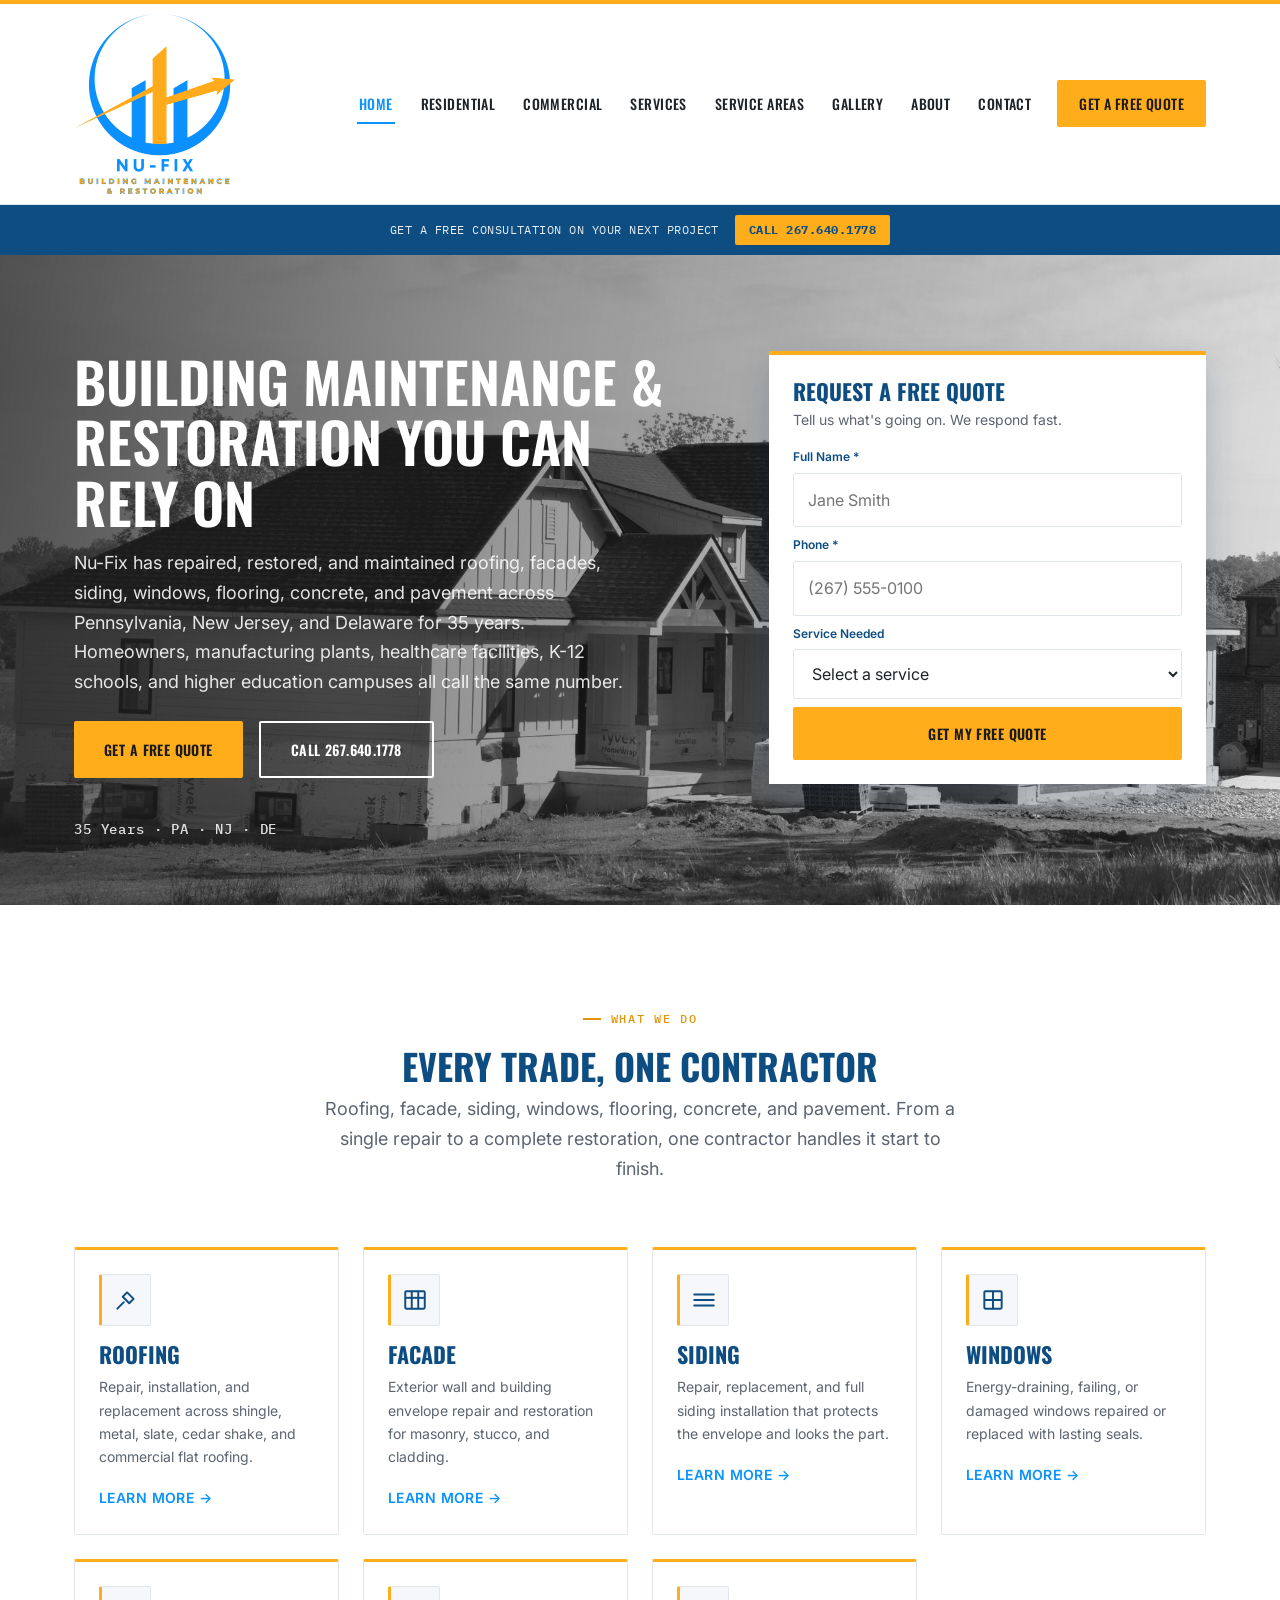
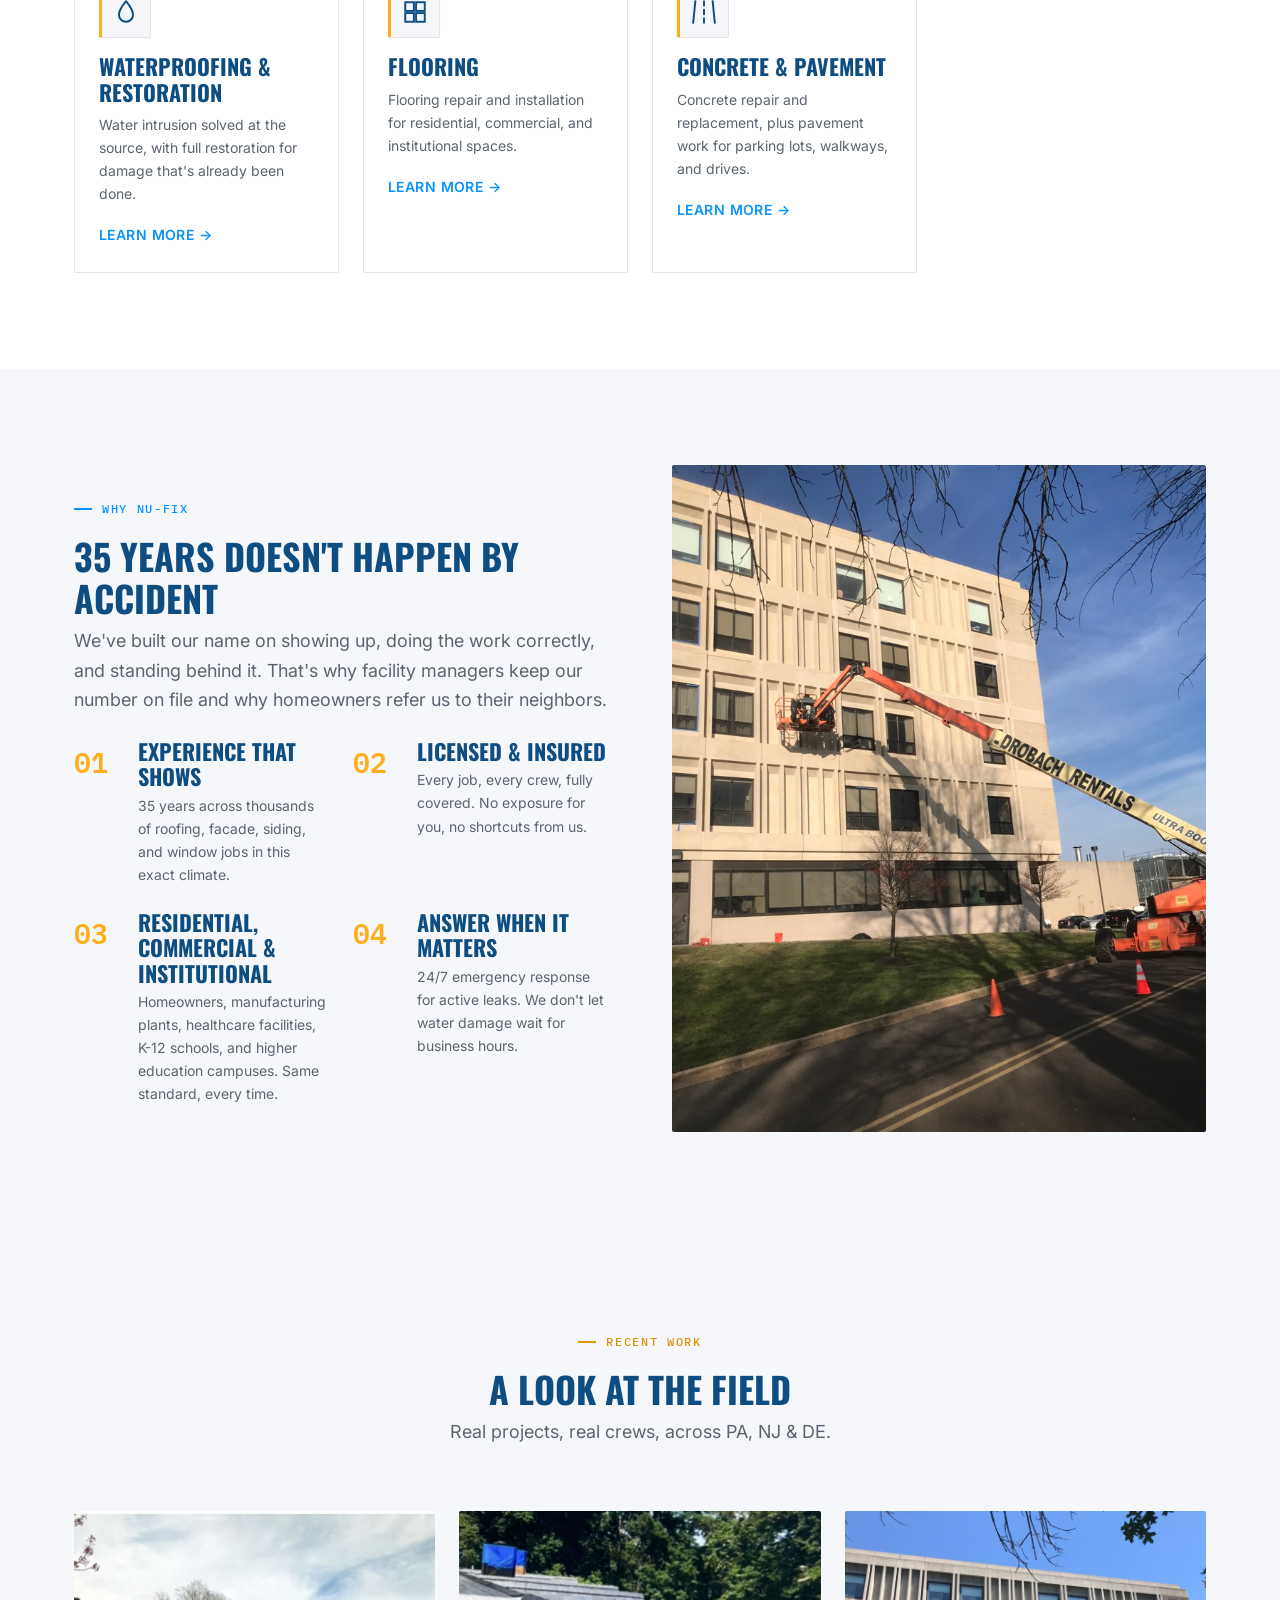
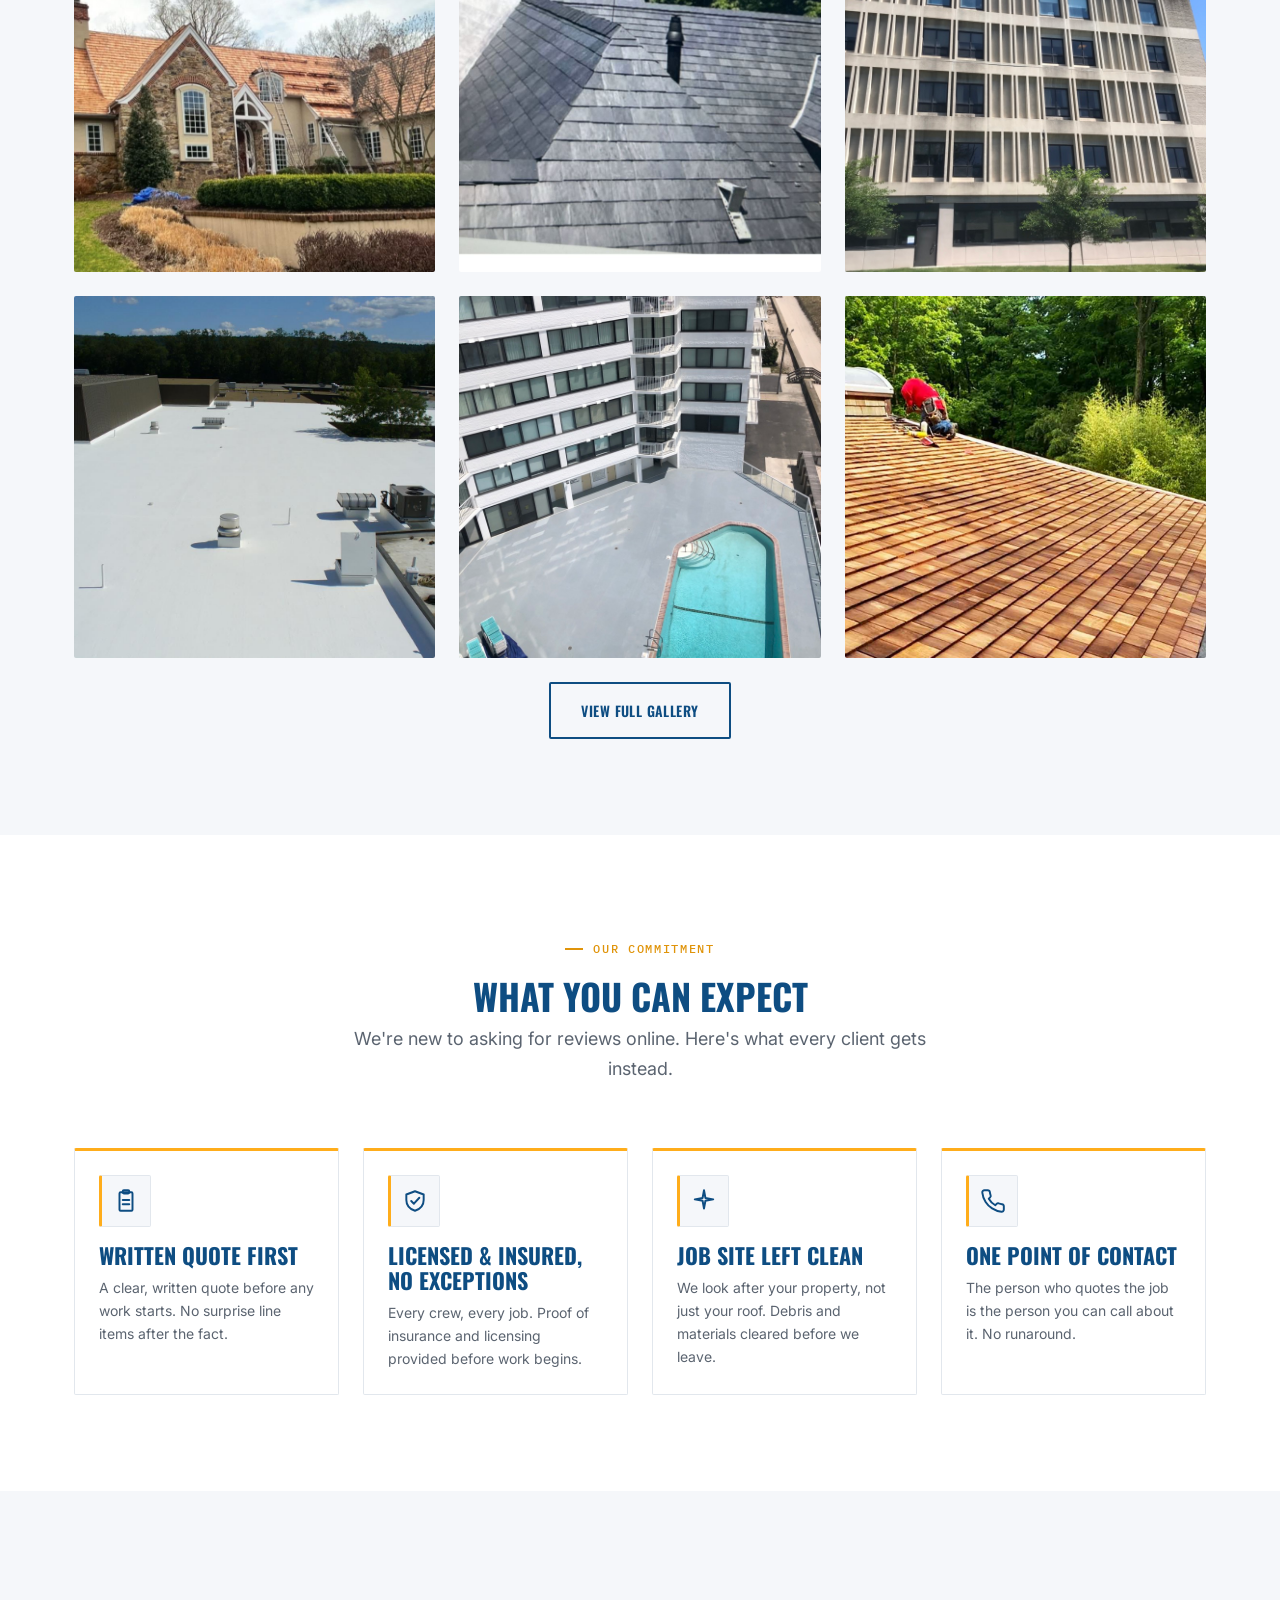
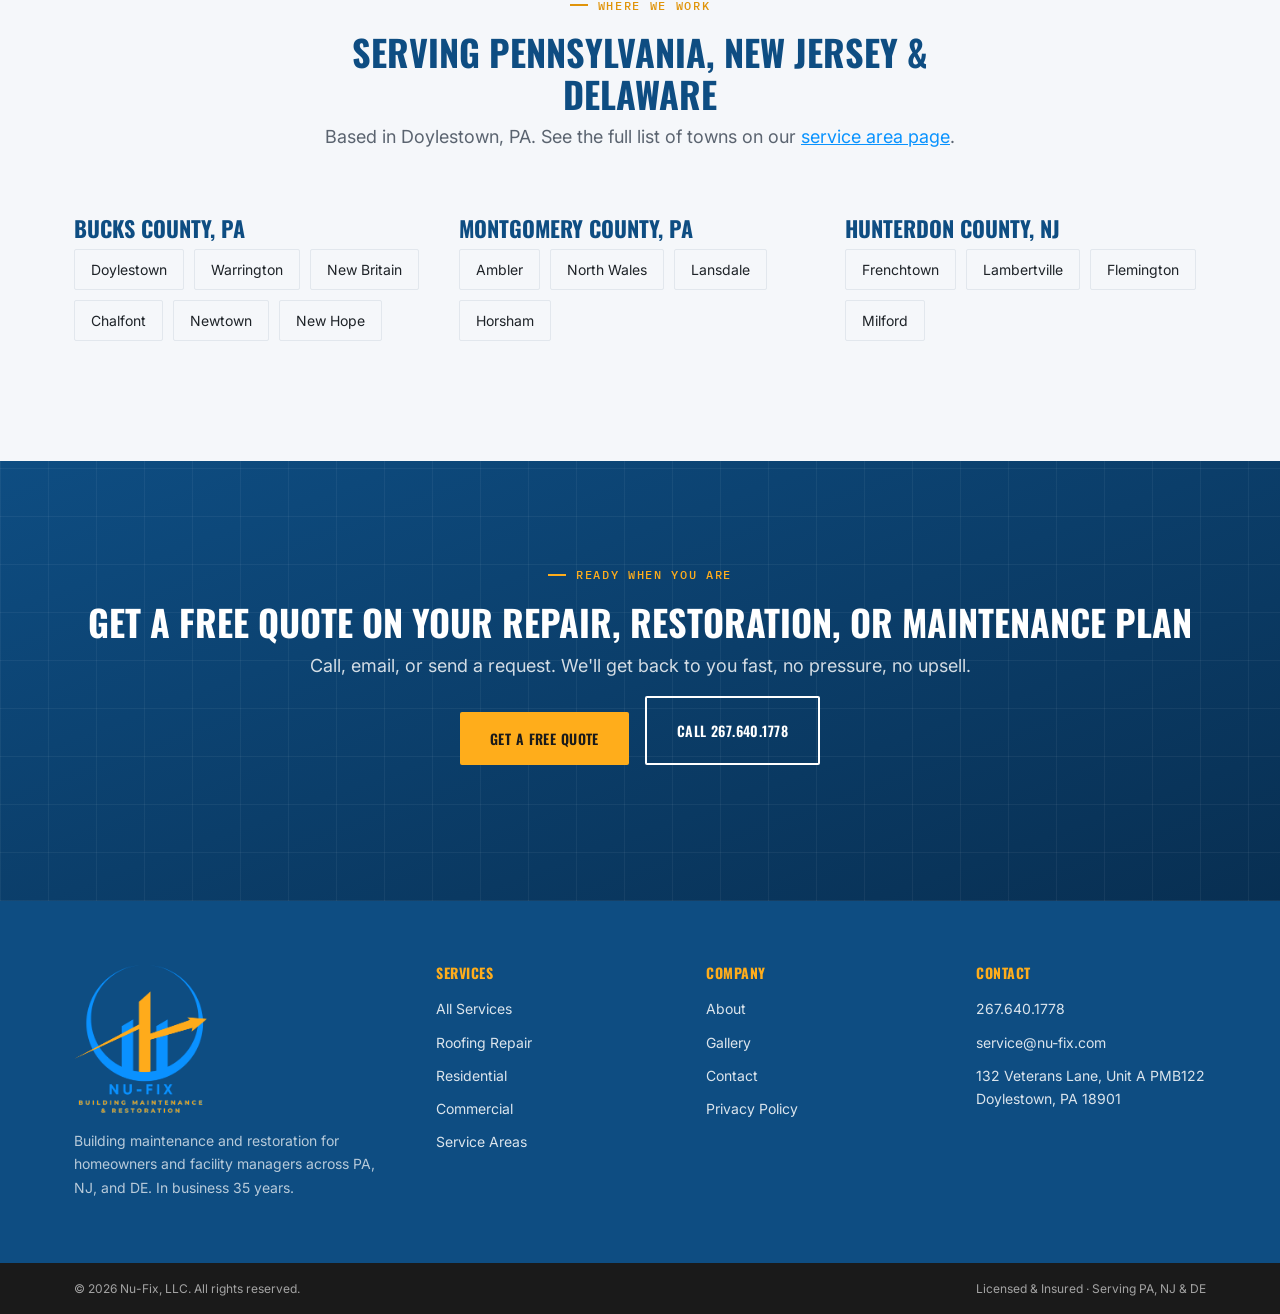
<file: index.html>
<!DOCTYPE html>
<html lang="en">
<head>
  <meta charset="UTF-8">
  <meta name="viewport" content="width=device-width, initial-scale=1.0">
  <title>Nu-Fix, LLC | Building Maintenance &amp; Restoration in PA, NJ &amp; DE</title>
  <meta name="description" content="Nu-Fix, LLC repairs, restores, and maintains roofing, facades, siding, windows, flooring, concrete, and pavement across PA, NJ, and DE for 35 years. Call 267.640.1778 for a free quote.">
  <link rel="canonical" href="https://nu-fix.com/">
  <meta property="og:title" content="Nu-Fix, LLC | Building Maintenance &amp; Restoration in PA, NJ &amp; DE">
  <meta property="og:description" content="35 years repairing, restoring, and maintaining roofing, facades, siding, windows, flooring, concrete, and pavement for residential, commercial, and institutional clients across PA, NJ, and DE.">
  <meta property="og:url" content="https://nu-fix.com/">
  <meta property="og:type" content="website">
  <meta property="og:image" content="https://nu-fix.com/assets/images/nufix-logo.png">
  <meta name="twitter:card" content="summary">
  <meta name="twitter:title" content="Nu-Fix, LLC | Building Maintenance &amp; Restoration in PA, NJ &amp; DE">
  <meta name="twitter:description" content="35 years repairing, restoring, and maintaining roofing, facades, siding, windows, flooring, concrete, and pavement for residential, commercial, and institutional clients across PA, NJ, and DE.">
  <meta name="twitter:image" content="https://nu-fix.com/assets/images/nufix-logo.png">
  <link rel="icon" href="/assets/images/nufix-icon.png" type="image/png">
  <link rel="preconnect" href="https://fonts.googleapis.com">
  <link rel="preconnect" href="https://fonts.gstatic.com" crossorigin>
  <link href="https://fonts.googleapis.com/css2?family=Oswald:wght@400;500;600;700&family=Inter:wght@400;500;600;700&family=IBM+Plex+Mono:wght@400;500;600&display=swap" rel="stylesheet">
  <link rel="stylesheet" href="css/styles.css">
  <link rel="stylesheet" href="css/typography.css">
  <link rel="stylesheet" href="css/utilities.css">

  <script type="application/ld+json">
  {
    "@context": "https://schema.org",
    "@type": ["GeneralContractor", "RoofingContractor"],
    "name": "Nu-Fix, LLC",
    "alternateName": "Nu-Fix Building Maintenance & Restoration",
    "image": "https://nu-fix.com/assets/images/nufix-logo.png",
    "url": "https://nu-fix.com/",
    "telephone": "+1-267-640-1778",
    "email": "service@nu-fix.com",
    "priceRange": "$$",
    "address": {
      "@type": "PostalAddress",
      "streetAddress": "132 Veterans Lane, Unit A PMB122",
      "addressLocality": "Doylestown",
      "addressRegion": "PA",
      "postalCode": "18901",
      "addressCountry": "US"
    },
    "areaServed": [
      { "@type": "State", "name": "Pennsylvania" },
      { "@type": "State", "name": "New Jersey" },
      { "@type": "State", "name": "Delaware" }
    ],
    "openingHoursSpecification": {
      "@type": "OpeningHoursSpecification",
      "dayOfWeek": ["Monday","Tuesday","Wednesday","Thursday","Friday","Saturday","Sunday"],
      "opens": "00:00",
      "closes": "23:59",
      "description": "24/7 emergency leak repair. Standard office hours apply to non-emergency scheduling."
    },
    "foundingDate": "1991",
    "description": "Building maintenance and restoration contractor serving residential homeowners and commercial and institutional facility managers, including manufacturing, healthcare, K-12, and higher education, across Pennsylvania, New Jersey, and Delaware for 35 years. Roofing, facade, siding, windows, flooring, concrete, pavement, and waterproofing.",
    "hasOfferCatalog": {
      "@type": "OfferCatalog",
      "name": "Building Maintenance & Restoration Services",
      "itemListElement": [
        { "@type": "Offer", "itemOffered": { "@type": "Service", "name": "Roofing Repair" } },
        { "@type": "Offer", "itemOffered": { "@type": "Service", "name": "Roofing Installation & Replacement" } },
        { "@type": "Offer", "itemOffered": { "@type": "Service", "name": "Facade Repair & Restoration" } },
        { "@type": "Offer", "itemOffered": { "@type": "Service", "name": "Building Inspection" } },
        { "@type": "Offer", "itemOffered": { "@type": "Service", "name": "Preventative Maintenance" } },
        { "@type": "Offer", "itemOffered": { "@type": "Service", "name": "Emergency Leak Repair" } },
        { "@type": "Offer", "itemOffered": { "@type": "Service", "name": "Siding" } },
        { "@type": "Offer", "itemOffered": { "@type": "Service", "name": "Windows" } },
        { "@type": "Offer", "itemOffered": { "@type": "Service", "name": "Flooring" } },
        { "@type": "Offer", "itemOffered": { "@type": "Service", "name": "Concrete & Pavement" } },
        { "@type": "Offer", "itemOffered": { "@type": "Service", "name": "Waterproofing & Restoration" } }
      ]
    }
  }
  </script>
  <!-- Meta Pixel -->
  <script>
  !function(f,b,e,v,n,t,s){if(f.fbq)return;n=f.fbq=function(){n.callMethod?n.callMethod.apply(n,arguments):n.queue.push(arguments)};if(!f._fbq)f._fbq=n;n.push=n;n.loaded=!0;n.version='2.0';n.queue=[];t=b.createElement(e);t.async=!0;t.src=v;s=b.getElementsByTagName(e)[0];s.parentNode.insertBefore(t,s)}(window,document,'script','https://connect.facebook.net/en_US/fbevents.js');
  fbq('init', '1117556894363427');
  fbq('track', 'PageView');
  </script>
</head>
<body>

  <a class="skip-link" href="#main">Skip to main content</a>

  <!-- NAV -->
  <header>
  <nav class="site-nav" aria-label="Main navigation">
    <div class="nav-container">
      <a href="/" class="logo" aria-label="Nu-Fix, LLC home">
        <img src="assets/images/nufix-logo.png" alt="Nu-Fix, LLC — Building Maintenance & Restoration" width="161" height="180">
      </a>
      <ul class="nav-links" role="list">
        <li><a href="/" class="active">Home</a></li>
        <li><a href="/residential/">Residential</a></li>
        <li><a href="/commercial/">Commercial</a></li>
        <li><a href="/services/">Services</a></li>
        <li><a href="/service-areas/">Service Areas</a></li>
        <li><a href="/gallery/">Gallery</a></li>
        <li><a href="/about/">About</a></li>
        <li><a href="/contact/">Contact</a></li>
        <li><a href="/contact/" class="nav-cta">Get a Free Quote</a></li>
      </ul>
      <button class="hamburger" aria-label="Open menu" aria-expanded="false" aria-controls="mobile-menu">&#9776;</button>
    </div>
  </nav>

  <!-- UTILITY BAR: free consultation CTA -->
  <div class="utility-bar">
    <div class="container">
      <span class="util-message">Get a Free Consultation on Your Next Project</span>
      <a href="tel:2676401778" class="util-phone">Call 267.640.1778</a>
    </div>
  </div>
  </header>

  <!-- MOBILE MENU -->
  <div class="mobile-menu" id="mobile-menu" role="dialog" aria-label="Mobile navigation">
    <button class="mobile-close" aria-label="Close menu">&times;</button>
    <a href="/">Home</a>
    <a href="/residential/">Residential</a>
    <a href="/commercial/">Commercial</a>
    <a href="/services/">Services</a>
    <a href="/service-areas/">Service Areas</a>
    <a href="/gallery/">Gallery</a>
    <a href="/about/">About</a>
    <a href="/contact/">Contact</a>
    <a href="tel:2676401778">267.640.1778</a>
    <a href="/contact/" class="nav-cta">Get a Free Quote</a>
  </div>

  <!-- STICKY MOBILE CALL BAR -->
  <div class="mobile-call-bar" aria-hidden="false">
    <a href="tel:2676401778" class="call-btn">Call Now</a>
    <a href="/contact/" class="quote-btn">Get a Free Quote</a>
  </div>

  <main id="main">

    <!-- HERO -->
    <section class="hero">
      <div class="hero-bg" style="--hero-image: url('/assets/images/hero-house-exterior.jpg');"></div>
      <div class="container hero-grid">
        <div class="hero-content">
          <h1>Building Maintenance &amp; Restoration You Can Rely On</h1>
          <p class="lede">Nu-Fix has repaired, restored, and maintained roofing, facades, siding, windows, flooring, concrete, and pavement across Pennsylvania, New Jersey, and Delaware for 35 years. Homeowners, manufacturing plants, healthcare facilities, K-12 schools, and higher education campuses all call the same number.</p>
          <div class="hero-ctas">
            <a href="/contact/" class="btn btn-primary">Get a Free Quote</a>
            <a href="tel:2676401778" class="btn btn-secondary">Call 267.640.1778</a>
          </div>
          <p class="hero-subheader">35 Years &middot; PA &middot; NJ &middot; DE</p>
        </div>

        <!-- QUICK QUOTE PANEL -->
        <div class="hero-form-panel fade-in">
          <div class="form-success" role="alert" aria-live="polite">Thanks. Your request has been sent. We'll be in touch shortly.</div>
          <h2>Request a Free Quote</h2>
          <p class="panel-sub">Tell us what's going on. We respond fast.</p>
          <!-- Replace YOUR_FORM_ID with the real Formspree form ID before launch -->
          <form name="quick-quote" class="ajax-form" novalidate method="POST" action="/contact/" data-netlify="true" data-netlify-honeypot="_gotcha">
            <input type="hidden" name="form-name" value="quick-quote">
            <input type="text" name="_gotcha" class="honeypot" tabindex="-1" autocomplete="off" aria-hidden="true">
            <input type="hidden" name="utm_source" value="">
            <input type="hidden" name="utm_medium" value="">
            <input type="hidden" name="utm_campaign" value="">
            <input type="hidden" name="utm_content" value="">
            <input type="hidden" name="utm_term" value="">
            <input type="hidden" name="landing_page" value="">
            <div class="form-group">
              <label class="form-label" for="hero-name">Full Name <span aria-hidden="true">*</span></label>
              <input class="form-input" type="text" id="hero-name" name="name" required autocomplete="name" placeholder="Jane Smith">
              <span class="form-error" role="alert">Please enter your name.</span>
            </div>
            <div class="form-group">
              <label class="form-label" for="hero-phone">Phone <span aria-hidden="true">*</span></label>
              <input class="form-input" type="tel" id="hero-phone" name="phone" required autocomplete="tel" placeholder="(267) 555-0100">
              <span class="form-error" role="alert">Please enter a phone number.</span>
            </div>
            <div class="form-group">
              <label class="form-label" for="hero-service">Service Needed</label>
              <select class="form-select" id="hero-service" name="service">
                <option value="">Select a service</option>
                <option value="Roofing">Roofing</option>
                <option value="Facade">Facade</option>
                <option value="Siding">Siding</option>
                <option value="Windows">Windows</option>
                <option value="Waterproofing & Restoration">Waterproofing &amp; Restoration</option>
                <option value="Flooring">Flooring</option>
                <option value="Concrete & Pavement">Concrete &amp; Pavement</option>
                <option value="Not Sure Yet">Not sure yet</option>
              </select>
            </div>
            <button type="submit" class="btn btn-primary btn-block">Get My Free Quote</button>
          </form>
        </div>
      </div>
    </section>

    <!-- SERVICES OVERVIEW -->
    <section class="section section-white">
      <div class="container">
        <div class="section-head fade-in">
          <span class="eyebrow">What We Do</span>
          <h2>Every Trade, One Contractor</h2>
          <p class="sub">Roofing, facade, siding, windows, flooring, concrete, and pavement. From a single repair to a complete restoration, one contractor handles it start to finish.</p>
        </div>
        <div class="grid-4">

          <div class="card service-card fade-in">
            <div class="icon-badge" aria-hidden="true">
              <svg width="26" height="26" viewBox="0 0 24 24" fill="none" stroke="currentColor" stroke-width="1.8" stroke-linecap="round" stroke-linejoin="round"><path d="M4 20 L10 14"/><path d="M13 5 L19 11 L15 15 L9 9 Z"/></svg>
            </div>
            <h3>Roofing</h3>
            <p>Repair, installation, and replacement across shingle, metal, slate, cedar shake, and commercial flat roofing.</p>
            <a href="/services/roofing-repair/" class="card-link">Learn more &rarr;</a>
          </div>

          <div class="card service-card fade-in">
            <div class="icon-badge" aria-hidden="true">
              <svg width="26" height="26" viewBox="0 0 24 24" fill="none" stroke="currentColor" stroke-width="1.8"><rect x="3" y="4" width="18" height="16" rx="1"/><line x1="3" y1="10" x2="21" y2="10"/><line x1="9" y1="4" x2="9" y2="20"/><line x1="15" y1="4" x2="15" y2="20"/></svg>
            </div>
            <h3>Facade</h3>
            <p>Exterior wall and building envelope repair and restoration for masonry, stucco, and cladding.</p>
            <a href="/services/" class="card-link">Learn more &rarr;</a>
          </div>

          <div class="card service-card fade-in">
            <div class="icon-badge" aria-hidden="true">
              <svg width="26" height="26" viewBox="0 0 24 24" fill="none" stroke="currentColor" stroke-width="1.8" stroke-linecap="round"><line x1="3" y1="7" x2="21" y2="7"/><line x1="3" y1="12" x2="21" y2="12"/><line x1="3" y1="17" x2="21" y2="17"/></svg>
            </div>
            <h3>Siding</h3>
            <p>Repair, replacement, and full siding installation that protects the envelope and looks the part.</p>
            <a href="/services/" class="card-link">Learn more &rarr;</a>
          </div>

          <div class="card service-card fade-in">
            <div class="icon-badge" aria-hidden="true">
              <svg width="26" height="26" viewBox="0 0 24 24" fill="none" stroke="currentColor" stroke-width="1.8"><rect x="4" y="4" width="16" height="16" rx="1"/><line x1="12" y1="4" x2="12" y2="20"/><line x1="4" y1="12" x2="20" y2="12"/></svg>
            </div>
            <h3>Windows</h3>
            <p>Energy-draining, failing, or damaged windows repaired or replaced with lasting seals.</p>
            <a href="/services/" class="card-link">Learn more &rarr;</a>
          </div>

          <div class="card service-card fade-in">
            <div class="icon-badge" aria-hidden="true">
              <svg width="26" height="26" viewBox="0 0 24 24" fill="none" stroke="currentColor" stroke-width="1.8" stroke-linecap="round" stroke-linejoin="round"><path d="M12 2c0 0-6.5 8-6.5 12.5a6.5 6.5 0 0 0 13 0C18.5 10 12 2 12 2z"/></svg>
            </div>
            <h3>Waterproofing &amp; Restoration</h3>
            <p>Water intrusion solved at the source, with full restoration for damage that's already been done.</p>
            <a href="/services/" class="card-link">Learn more &rarr;</a>
          </div>

          <div class="card service-card fade-in">
            <div class="icon-badge" aria-hidden="true">
              <svg width="26" height="26" viewBox="0 0 24 24" fill="none" stroke="currentColor" stroke-width="1.8"><rect x="3" y="3" width="8" height="8"/><rect x="13" y="3" width="8" height="8"/><rect x="3" y="13" width="8" height="8"/><rect x="13" y="13" width="8" height="8"/></svg>
            </div>
            <h3>Flooring</h3>
            <p>Flooring repair and installation for residential, commercial, and institutional spaces.</p>
            <a href="/services/" class="card-link">Learn more &rarr;</a>
          </div>

          <div class="card service-card fade-in">
            <div class="icon-badge" aria-hidden="true">
              <svg width="26" height="26" viewBox="0 0 24 24" fill="none" stroke="currentColor" stroke-width="1.8" stroke-linecap="round"><line x1="12" y1="2" x2="12" y2="6"/><line x1="12" y1="10" x2="12" y2="14"/><line x1="12" y1="18" x2="12" y2="22"/><line x1="4" y1="2" x2="2" y2="22"/><line x1="20" y1="2" x2="22" y2="22"/></svg>
            </div>
            <h3>Concrete &amp; Pavement</h3>
            <p>Concrete repair and replacement, plus pavement work for parking lots, walkways, and drives.</p>
            <a href="/services/" class="card-link">Learn more &rarr;</a>
          </div>

        </div>
      </div>
    </section>

    <!-- WHY US -->
    <section class="section section-light">
      <div class="container">
        <div class="grid-2" style="align-items: center; gap: var(--space-2xl);">
          <div class="fade-in">
            <span class="eyebrow text-blue">Why Nu-Fix</span>
            <h2>35 Years Doesn't Happen by Accident</h2>
            <p class="sub mb-lg">We've built our name on showing up, doing the work correctly, and standing behind it. That's why facility managers keep our number on file and why homeowners refer us to their neighbors.</p>
            <div class="grid-2" style="gap: var(--space-lg);">
              <div class="why-item">
                <span class="num">01</span>
                <div><h3>Experience That Shows</h3><p>35 years across thousands of roofing, facade, siding, and window jobs in this exact climate.</p></div>
              </div>
              <div class="why-item">
                <span class="num">02</span>
                <div><h3>Licensed &amp; Insured</h3><p>Every job, every crew, fully covered. No exposure for you, no shortcuts from us.</p></div>
              </div>
              <div class="why-item">
                <span class="num">03</span>
                <div><h3>Residential, Commercial &amp; Institutional</h3><p>Homeowners, manufacturing plants, healthcare facilities, K-12 schools, and higher education campuses. Same standard, every time.</p></div>
              </div>
              <div class="why-item">
                <span class="num">04</span>
                <div><h3>Answer When It Matters</h3><p>24/7 emergency response for active leaks. We don't let water damage wait for business hours.</p></div>
              </div>
            </div>
          </div>
          <img class="project-photo tall fade-in" src="assets/images/gallery/facade-restoration-boom-lift-institutional.jpg" alt="Boom lift positioned against a multi-story institutional building during exterior facade work" width="750" height="1000" loading="lazy">
        </div>
      </div>
    </section>


    <!-- RECENT WORK -->
    <section class="section section-light">
      <div class="container">
        <div class="section-head fade-in">
          <span class="eyebrow text-blue">Recent Work</span>
          <h2>A Look at the Field</h2>
          <p class="sub">Real projects, real crews, across PA, NJ &amp; DE.</p>
        </div>
        <div class="grid-3">
          <img class="project-photo square fade-in" src="assets/images/gallery/roofing-cedar-shake-tudor-copper-flashing.jpg" alt="New cedar shake roof with copper flashing on a stone Tudor-style home" width="1320" height="776" loading="lazy">
          <img class="project-photo square fade-in" src="assets/images/gallery/roofing-slate-multi-dormer-aerial.jpg" alt="Aerial view of a new slate roof with multiple dormers" width="1320" height="982" loading="lazy">
          <img class="project-photo square fade-in" src="assets/images/gallery/facade-concrete-panel-office-building.jpg" alt="Multi-story concrete panel office building with window openings and landscaped lawn" width="750" height="1000" loading="lazy">
          <img class="project-photo square fade-in" src="assets/images/gallery/roofing-commercial-flat-liquid-applied.jpg" alt="Commercial flat roof with new liquid applied membrane" width="1200" height="900" loading="lazy">
          <img class="project-photo square fade-in" src="assets/images/gallery/coating-oceanfront-pool-deck-hotel.jpg" alt="Oceanfront hotel with a freshly coated pool deck and white exterior walls" width="750" height="1000" style="object-position:center 70%" loading="lazy">
          <img class="project-photo square fade-in" src="assets/images/gallery/roofing-cedar-shake-installation-crew.jpg" alt="Nu-Fix crew member installing cedar shake shingles near a skylight" width="1280" height="960" loading="lazy">
        </div>
        <p class="text-center mt-lg"><a href="/gallery/" class="btn btn-outline">View Full Gallery</a></p>
      </div>
    </section>

    <!-- TRUST: service guarantees, in place of reviews (no online review presence yet) -->
    <section class="section section-white">
      <div class="container">
        <div class="section-head fade-in">
          <span class="eyebrow text-blue">Our Commitment</span>
          <h2>What You Can Expect</h2>
          <p class="sub">We're new to asking for reviews online. Here's what every client gets instead.</p>
        </div>
        <div class="grid-4">
          <div class="card service-card fade-in">
            <div class="icon-badge" aria-hidden="true"><svg width="26" height="26" viewBox="0 0 24 24" fill="none" stroke="currentColor" stroke-width="1.8" stroke-linecap="round" stroke-linejoin="round"><rect x="6" y="4" width="12" height="17" rx="1"/><rect x="9" y="2" width="6" height="3" rx="1"/><line x1="9" y1="11" x2="15" y2="11"/><line x1="9" y1="15" x2="15" y2="15"/></svg></div>
            <h3>Written Quote First</h3>
            <p>A clear, written quote before any work starts. No surprise line items after the fact.</p>
          </div>
          <div class="card service-card fade-in">
            <div class="icon-badge" aria-hidden="true"><svg width="26" height="26" viewBox="0 0 24 24" fill="none" stroke="currentColor" stroke-width="1.8" stroke-linecap="round" stroke-linejoin="round"><path d="M12 3 L20 6 V11 C20 16 16.5 19.5 12 21 C7.5 19.5 4 16 4 11 V6 Z"/><path d="M8.5 12 L11 14.5 L16 9"/></svg></div>
            <h3>Licensed &amp; Insured, No Exceptions</h3>
            <p>Every crew, every job. Proof of insurance and licensing provided before work begins.</p>
          </div>
          <div class="card service-card fade-in">
            <div class="icon-badge" aria-hidden="true"><svg width="26" height="26" viewBox="0 0 24 24" fill="none" stroke="currentColor" stroke-width="1.8" stroke-linecap="round" stroke-linejoin="round"><path d="M12 2 L13.3 9.2 L20.5 10.5 L13.3 11.8 L12 19 L10.7 11.8 L3.5 10.5 L10.7 9.2 Z"/></svg></div>
            <h3>Job Site Left Clean</h3>
            <p>We look after your property, not just your roof. Debris and materials cleared before we leave.</p>
          </div>
          <div class="card service-card fade-in">
            <div class="icon-badge" aria-hidden="true"><svg width="26" height="26" viewBox="0 0 24 24" fill="none" stroke="currentColor" stroke-width="1.8" stroke-linecap="round" stroke-linejoin="round"><path d="M22 16.92v3a2 2 0 0 1-2.18 2 19.79 19.79 0 0 1-8.63-3.07 19.5 19.5 0 0 1-6-6 19.79 19.79 0 0 1-3.07-8.67A2 2 0 0 1 4.11 2h3a2 2 0 0 1 2 1.72c.13 1 .36 1.94.68 2.86a2 2 0 0 1-.45 2.11L8.09 9.91a16 16 0 0 0 6 6l1.22-1.22a2 2 0 0 1 2.11-.45c.92.32 1.87.55 2.86.68A2 2 0 0 1 22 16.92z"/></svg></div>
            <h3>One Point of Contact</h3>
            <p>The person who quotes the job is the person you can call about it. No runaround.</p>
          </div>
        </div>
      </div>
    </section>

    <!-- SERVICE AREA -->
    <section class="section section-light">
      <div class="container">
        <div class="section-head fade-in">
          <span class="eyebrow text-blue">Where We Work</span>
          <h2>Serving Pennsylvania, New Jersey &amp; Delaware</h2>
          <p class="sub">Based in Doylestown, PA. See the full list of towns on our <a href="/service-areas/" class="text-blue" style="text-decoration: underline;">service area page</a>.</p>
        </div>
        <div class="grid-3">
          <div class="area-county fade-in">
            <h3>Bucks County, PA</h3>
            <ul class="area-list"><li>Doylestown</li><li>Warrington</li><li>New Britain</li><li>Chalfont</li><li>Newtown</li><li>New Hope</li></ul>
          </div>
          <div class="area-county fade-in">
            <h3>Montgomery County, PA</h3>
            <ul class="area-list"><li>Ambler</li><li>North Wales</li><li>Lansdale</li><li>Horsham</li></ul>
          </div>
          <div class="area-county fade-in">
            <h3>Hunterdon County, NJ</h3>
            <ul class="area-list"><li>Frenchtown</li><li>Lambertville</li><li>Flemington</li><li>Milford</li></ul>
          </div>
        </div>
      </div>
    </section>

    <!-- FINAL CTA -->
    <section class="section section-dark">
      <div class="container cta-band fade-in">
        <span class="eyebrow">Ready When You Are</span>
        <h2>Get a Free Quote on Your Repair, Restoration, or Maintenance Plan</h2>
        <p class="sub">Call, email, or send a request. We'll get back to you fast, no pressure, no upsell.</p>
        <div class="hero-ctas" style="justify-content: center;">
          <a href="/contact/" class="btn btn-primary">Get a Free Quote</a>
          <a href="tel:2676401778" class="btn btn-secondary">Call 267.640.1778</a>
        </div>
      </div>
    </section>

  </main>

  <!-- FOOTER -->
  <footer class="site-footer">
    <div class="container footer-top">
      <div class="footer-brand">
        <img src="assets/images/nufix-logo.png" alt="Nu-Fix, LLC" width="133" height="148">
        <p>Building maintenance and restoration for homeowners and facility managers across PA, NJ, and DE. In business 35 years.</p>
      </div>
      <div>
        <h4>Services</h4>
        <ul>
          <li><a href="/services/">All Services</a></li>
          <li><a href="/services/roofing-repair/">Roofing Repair</a></li>
          <li><a href="/residential/">Residential</a></li>
          <li><a href="/commercial/">Commercial</a></li>
          <li><a href="/service-areas/">Service Areas</a></li>
        </ul>
      </div>
      <div>
        <h4>Company</h4>
        <ul>
          <li><a href="/about/">About</a></li>
          <li><a href="/gallery/">Gallery</a></li>
          <li><a href="/contact/">Contact</a></li>
          <li><a href="/privacy/">Privacy Policy</a></li>
        </ul>
      </div>
      <div>
        <h4>Contact</h4>
        <ul>
          <li><a href="tel:2676401778">267.640.1778</a></li>
          <li><a href="mailto:service@nu-fix.com">service@nu-fix.com</a></li>
          <li>132 Veterans Lane, Unit A PMB122<br>Doylestown, PA 18901</li>
        </ul>
      </div>
    </div>
    <div class="footer-bottom">
      <div class="container">
        <span>&copy; <span id="year"></span> Nu-Fix, LLC. All rights reserved.</span>
        <span>Licensed &amp; Insured &middot; Serving PA, NJ &amp; DE</span>
      </div>
    </div>
  </footer>

  <script>document.getElementById('year').textContent = new Date().getFullYear();</script>
  <script src="js/main.js"></script>
</body>
</html>
</file>
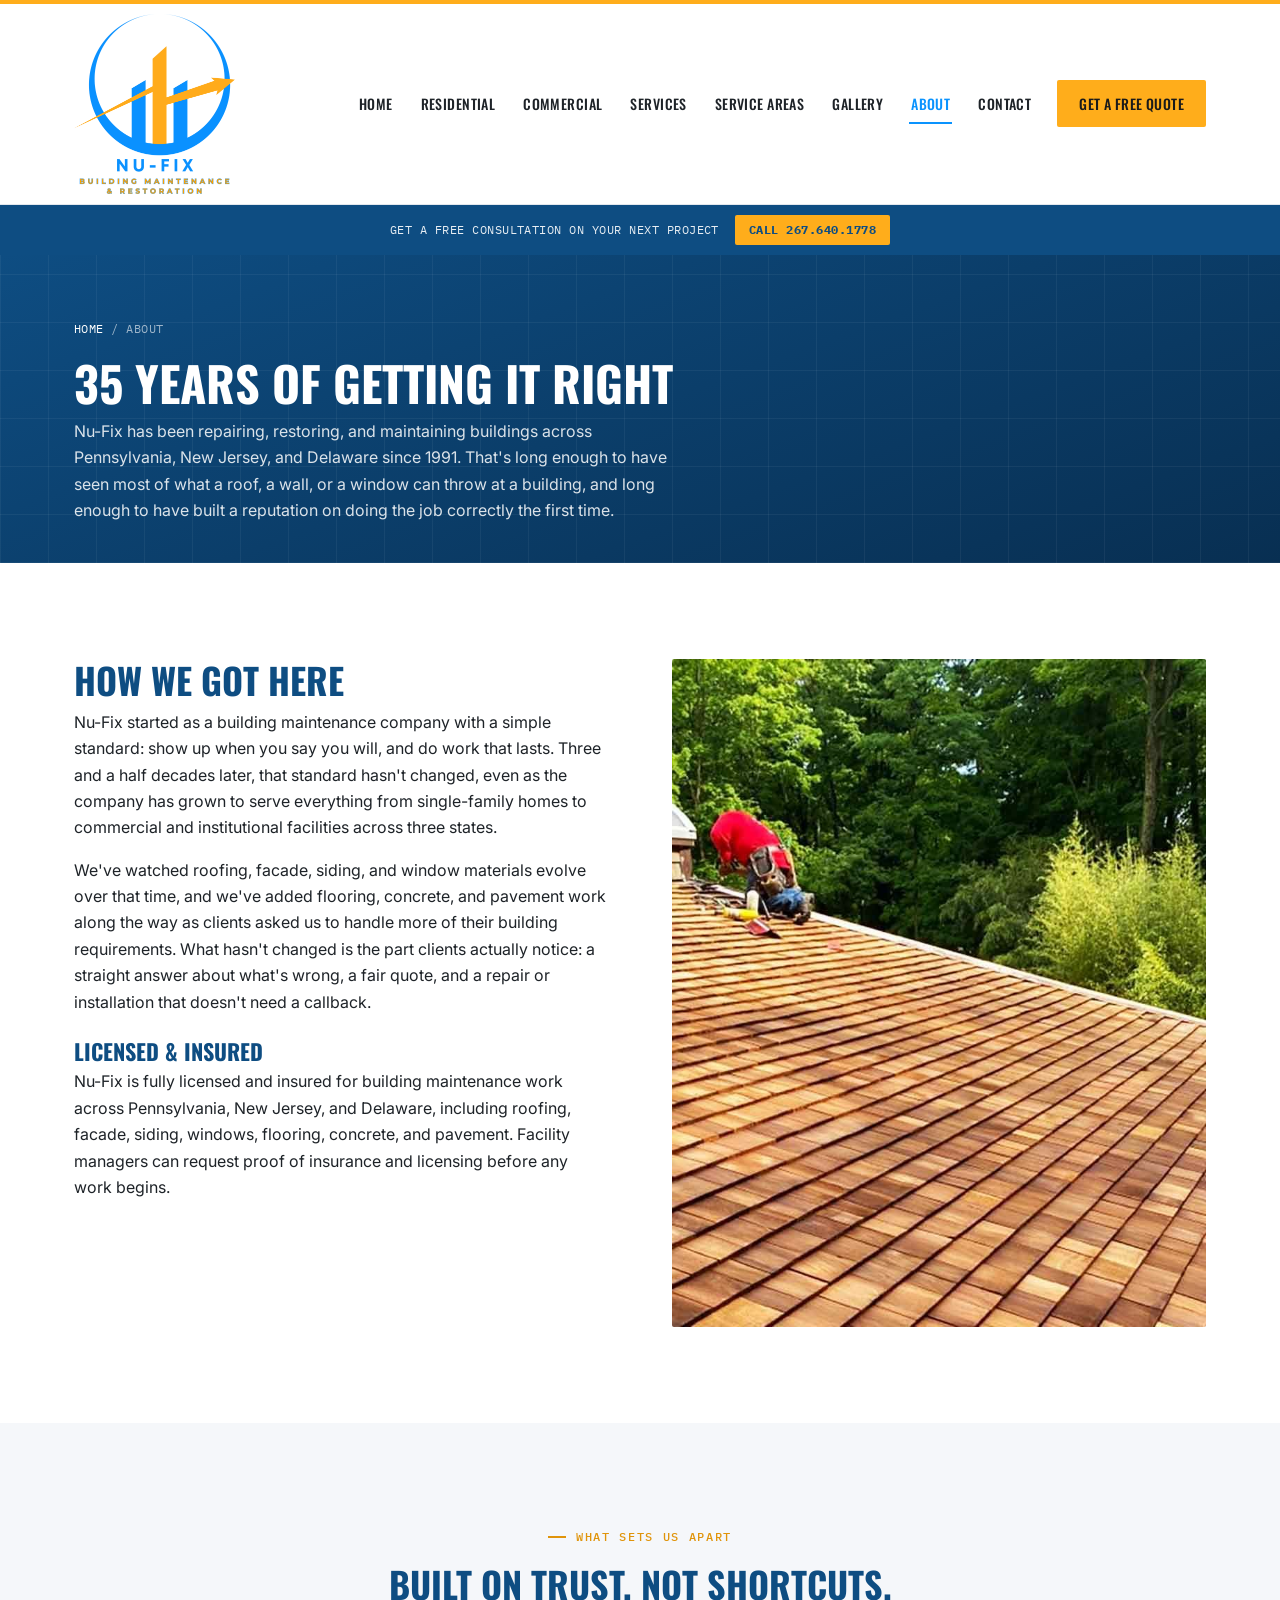
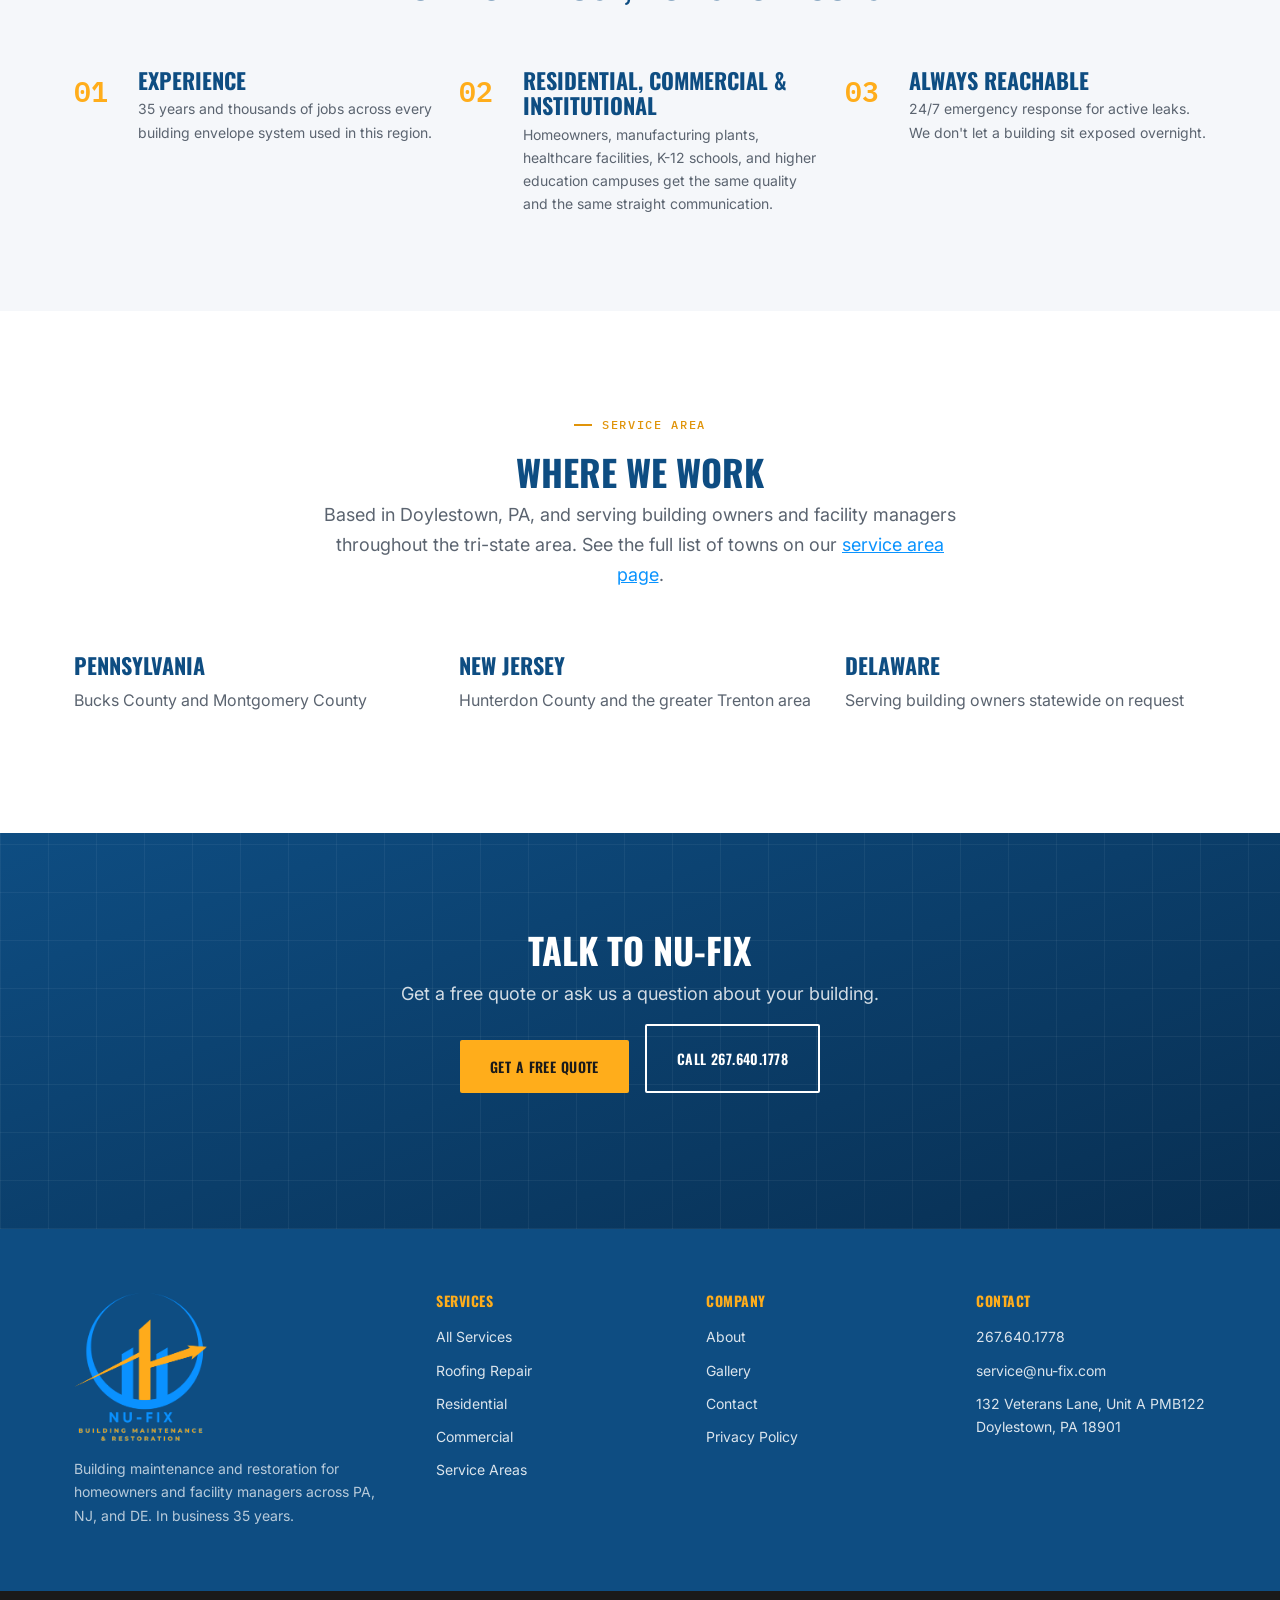
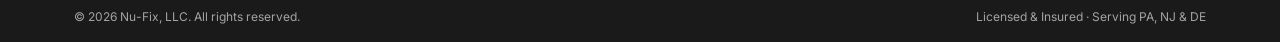
<file: about/index.html>
<!DOCTYPE html>
<html lang="en">
<head>
  <meta charset="UTF-8">
  <meta name="viewport" content="width=device-width, initial-scale=1.0">
  <title>About Nu-Fix, LLC | 35 Years in Building Maintenance &amp; Restoration</title>
  <meta name="description" content="Nu-Fix, LLC has repaired, restored, and maintained buildings across PA, NJ, and DE since 1991. Licensed, insured, and built on 35 years of reliable work.">
  <link rel="canonical" href="https://nu-fix.com/about/">
  <meta property="og:title" content="About Nu-Fix, LLC | 35 Years in Building Maintenance &amp; Restoration">
  <meta property="og:description" content="35 years of roofing, facade, siding, window, flooring, concrete, and pavement work across PA, NJ, and DE. Licensed and insured.">
  <meta property="og:url" content="https://nu-fix.com/about/">
  <meta property="og:type" content="website">
  <meta property="og:image" content="https://nu-fix.com/assets/images/nufix-logo.png">
  <meta name="twitter:card" content="summary">
  <meta name="twitter:title" content="About Nu-Fix, LLC | 35 Years in Building Maintenance &amp; Restoration">
  <meta name="twitter:description" content="35 years of roofing, facade, siding, window, flooring, concrete, and pavement work across PA, NJ, and DE. Licensed and insured.">
  <meta name="twitter:image" content="https://nu-fix.com/assets/images/nufix-logo.png">
  <link rel="icon" href="/assets/images/nufix-icon.png" type="image/png">
  <link rel="preconnect" href="https://fonts.googleapis.com">
  <link rel="preconnect" href="https://fonts.gstatic.com" crossorigin>
  <link href="https://fonts.googleapis.com/css2?family=Oswald:wght@400;500;600;700&family=Inter:wght@400;500;600;700&family=IBM+Plex+Mono:wght@400;500;600&display=swap" rel="stylesheet">
  <link rel="stylesheet" href="../css/styles.css">
  <link rel="stylesheet" href="../css/typography.css">
  <link rel="stylesheet" href="../css/utilities.css">
  <script type="application/ld+json">
  {
    "@context": "https://schema.org",
    "@type": ["GeneralContractor", "RoofingContractor"],
    "name": "Nu-Fix, LLC",
    "image": "https://nu-fix.com/assets/images/nufix-logo.png",
    "url": "https://nu-fix.com/about/",
    "telephone": "+1-267-640-1778",
    "email": "service@nu-fix.com",
    "priceRange": "$$",
    "address": {
      "@type": "PostalAddress",
      "streetAddress": "132 Veterans Lane, Unit A PMB122",
      "addressLocality": "Doylestown",
      "addressRegion": "PA",
      "postalCode": "18901",
      "addressCountry": "US"
    },
    "areaServed": [
      { "@type": "State", "name": "Pennsylvania" },
      { "@type": "State", "name": "New Jersey" },
      { "@type": "State", "name": "Delaware" }
    ],
    "openingHoursSpecification": {
      "@type": "OpeningHoursSpecification",
      "dayOfWeek": ["Monday","Tuesday","Wednesday","Thursday","Friday","Saturday","Sunday"],
      "opens": "00:00",
      "closes": "23:59",
      "description": "24/7 emergency leak repair. Standard office hours apply to non-emergency scheduling."
    }
  }
  </script>
  <!-- Meta Pixel -->
  <script>
  !function(f,b,e,v,n,t,s){if(f.fbq)return;n=f.fbq=function(){n.callMethod?n.callMethod.apply(n,arguments):n.queue.push(arguments)};if(!f._fbq)f._fbq=n;n.push=n;n.loaded=!0;n.version='2.0';n.queue=[];t=b.createElement(e);t.async=!0;t.src=v;s=b.getElementsByTagName(e)[0];s.parentNode.insertBefore(t,s)}(window,document,'script','https://connect.facebook.net/en_US/fbevents.js');
  fbq('init', '1117556894363427');
  fbq('track', 'PageView');
  </script>
</head>
<body>

  <a class="skip-link" href="#main">Skip to main content</a>

  <header>
  <nav class="site-nav" aria-label="Main navigation">
    <div class="nav-container">
      <a href="/" class="logo" aria-label="Nu-Fix, LLC home">
        <img src="../assets/images/nufix-logo.png" alt="Nu-Fix, LLC — Building Maintenance & Restoration" width="161" height="180">
      </a>
      <ul class="nav-links" role="list">
        <li><a href="/">Home</a></li>
        <li><a href="/residential/">Residential</a></li>
        <li><a href="/commercial/">Commercial</a></li>
        <li><a href="/services/">Services</a></li>
        <li><a href="/service-areas/">Service Areas</a></li>
        <li><a href="/gallery/">Gallery</a></li>
        <li><a href="/about/" class="active">About</a></li>
        <li><a href="/contact/">Contact</a></li>
        <li><a href="/contact/" class="nav-cta">Get a Free Quote</a></li>
      </ul>
      <button class="hamburger" aria-label="Open menu" aria-expanded="false" aria-controls="mobile-menu">&#9776;</button>
    </div>
  </nav>

  <!-- UTILITY BAR: free consultation CTA -->
  <div class="utility-bar">
    <div class="container">
      <span class="util-message">Get a Free Consultation on Your Next Project</span>
      <a href="tel:2676401778" class="util-phone">Call 267.640.1778</a>
    </div>
  </div>
  </header>

  <div class="mobile-menu" id="mobile-menu" role="dialog" aria-label="Mobile navigation">
    <button class="mobile-close" aria-label="Close menu">&times;</button>
    <a href="/">Home</a>
    <a href="/residential/">Residential</a>
    <a href="/commercial/">Commercial</a>
    <a href="/services/">Services</a>
    <a href="/service-areas/">Service Areas</a>
    <a href="/gallery/">Gallery</a>
    <a href="/about/">About</a>
    <a href="/contact/">Contact</a>
    <a href="tel:2676401778">267.640.1778</a>
    <a href="/contact/" class="nav-cta">Get a Free Quote</a>
  </div>

  <div class="mobile-call-bar">
    <a href="tel:2676401778" class="call-btn">Call Now</a>
    <a href="/contact/" class="quote-btn">Get a Free Quote</a>
  </div>

  <main id="main">

    <section class="page-header">
      <div class="container">
        <p class="breadcrumb"><a href="/">Home</a> / About</p>
        <h1>35 Years of Getting It Right</h1>
        <p class="lede">Nu-Fix has been repairing, restoring, and maintaining buildings across Pennsylvania, New Jersey, and Delaware since 1991. That's long enough to have seen most of what a roof, a wall, or a window can throw at a building, and long enough to have built a reputation on doing the job correctly the first time.</p>
      </div>
    </section>

    <section class="section section-white">
      <div class="container">
        <div class="grid-2" style="gap: var(--space-2xl); align-items: start;">
          <div class="fade-in">
            <h2>How We Got Here</h2>
            <p>Nu-Fix started as a building maintenance company with a simple standard: show up when you say you will, and do work that lasts. Three and a half decades later, that standard hasn't changed, even as the company has grown to serve everything from single-family homes to commercial and institutional facilities across three states.</p>
            <p>We've watched roofing, facade, siding, and window materials evolve over that time, and we've added flooring, concrete, and pavement work along the way as clients asked us to handle more of their building requirements. What hasn't changed is the part clients actually notice: a straight answer about what's wrong, a fair quote, and a repair or installation that doesn't need a callback.</p>
            <h3 class="mt-lg">Licensed &amp; Insured</h3>
            <p>Nu-Fix is fully licensed and insured for building maintenance work across Pennsylvania, New Jersey, and Delaware, including roofing, facade, siding, windows, flooring, concrete, and pavement. Facility managers can request proof of insurance and licensing before any work begins.</p>
          </div>
          <img class="project-photo tall fade-in" src="../assets/images/gallery/roofing-cedar-shake-installation-crew.jpg" alt="Nu-Fix crew member installing cedar shake shingles near a skylight" width="1280" height="960" loading="lazy">
        </div>
      </div>
    </section>


    <section class="section section-light">
      <div class="container">
        <div class="section-head fade-in">
          <span class="eyebrow text-blue">What Sets Us Apart</span>
          <h2>Built on Trust, Not Shortcuts.</h2>
        </div>
        <div class="grid-3">
          <div class="why-item fade-in"><span class="num">01</span><div><h3>Experience</h3><p>35 years and thousands of jobs across every building envelope system used in this region.</p></div></div>
          <div class="why-item fade-in"><span class="num">02</span><div><h3>Residential, Commercial &amp; Institutional</h3><p>Homeowners, manufacturing plants, healthcare facilities, K-12 schools, and higher education campuses get the same quality and the same straight communication.</p></div></div>
          <div class="why-item fade-in"><span class="num">03</span><div><h3>Always Reachable</h3><p>24/7 emergency response for active leaks. We don't let a building sit exposed overnight.</p></div></div>
        </div>
      </div>
    </section>

    <section class="section section-white">
      <div class="container">
        <div class="section-head fade-in">
          <span class="eyebrow text-blue">Service Area</span>
          <h2>Where We Work</h2>
          <p class="sub">Based in Doylestown, PA, and serving building owners and facility managers throughout the tri-state area. See the full list of towns on our <a href="/service-areas/" class="text-blue" style="text-decoration: underline;">service area page</a>.</p>
        </div>
        <div class="grid-3">
          <div class="area-county fade-in"><h3>Pennsylvania</h3><p class="text-muted">Bucks County and Montgomery County</p></div>
          <div class="area-county fade-in"><h3>New Jersey</h3><p class="text-muted">Hunterdon County and the greater Trenton area</p></div>
          <div class="area-county fade-in"><h3>Delaware</h3><p class="text-muted">Serving building owners statewide on request</p></div>
        </div>
      </div>
    </section>

    <section class="section section-dark">
      <div class="container cta-band fade-in">
        <h2>Talk to Nu-Fix</h2>
        <p class="sub">Get a free quote or ask us a question about your building.</p>
        <div class="hero-ctas" style="justify-content: center;">
          <a href="/contact/" class="btn btn-primary">Get a Free Quote</a>
          <a href="tel:2676401778" class="btn btn-secondary">Call 267.640.1778</a>
        </div>
      </div>
    </section>

  </main>

  <footer class="site-footer">
    <div class="container footer-top">
      <div class="footer-brand">
        <img src="../assets/images/nufix-logo.png" alt="Nu-Fix, LLC" width="133" height="148">
        <p>Building maintenance and restoration for homeowners and facility managers across PA, NJ, and DE. In business 35 years.</p>
      </div>
      <div>
        <h4>Services</h4>
        <ul>
          <li><a href="/services/">All Services</a></li>
          <li><a href="/services/roofing-repair/">Roofing Repair</a></li>
          <li><a href="/residential/">Residential</a></li>
          <li><a href="/commercial/">Commercial</a></li>
          <li><a href="/service-areas/">Service Areas</a></li>
        </ul>
      </div>
      <div>
        <h4>Company</h4>
        <ul>
          <li><a href="/about/">About</a></li>
          <li><a href="/gallery/">Gallery</a></li>
          <li><a href="/contact/">Contact</a></li>
          <li><a href="/privacy/">Privacy Policy</a></li>
        </ul>
      </div>
      <div>
        <h4>Contact</h4>
        <ul>
          <li><a href="tel:2676401778">267.640.1778</a></li>
          <li><a href="mailto:service@nu-fix.com">service@nu-fix.com</a></li>
          <li>132 Veterans Lane, Unit A PMB122<br>Doylestown, PA 18901</li>
        </ul>
      </div>
    </div>
    <div class="footer-bottom">
      <div class="container">
        <span>&copy; <span id="year"></span> Nu-Fix, LLC. All rights reserved.</span>
        <span>Licensed &amp; Insured &middot; Serving PA, NJ &amp; DE</span>
      </div>
    </div>
  </footer>

  <script>document.getElementById('year').textContent = new Date().getFullYear();</script>
  <script src="../js/main.js"></script>
</body>
</html>
</file>
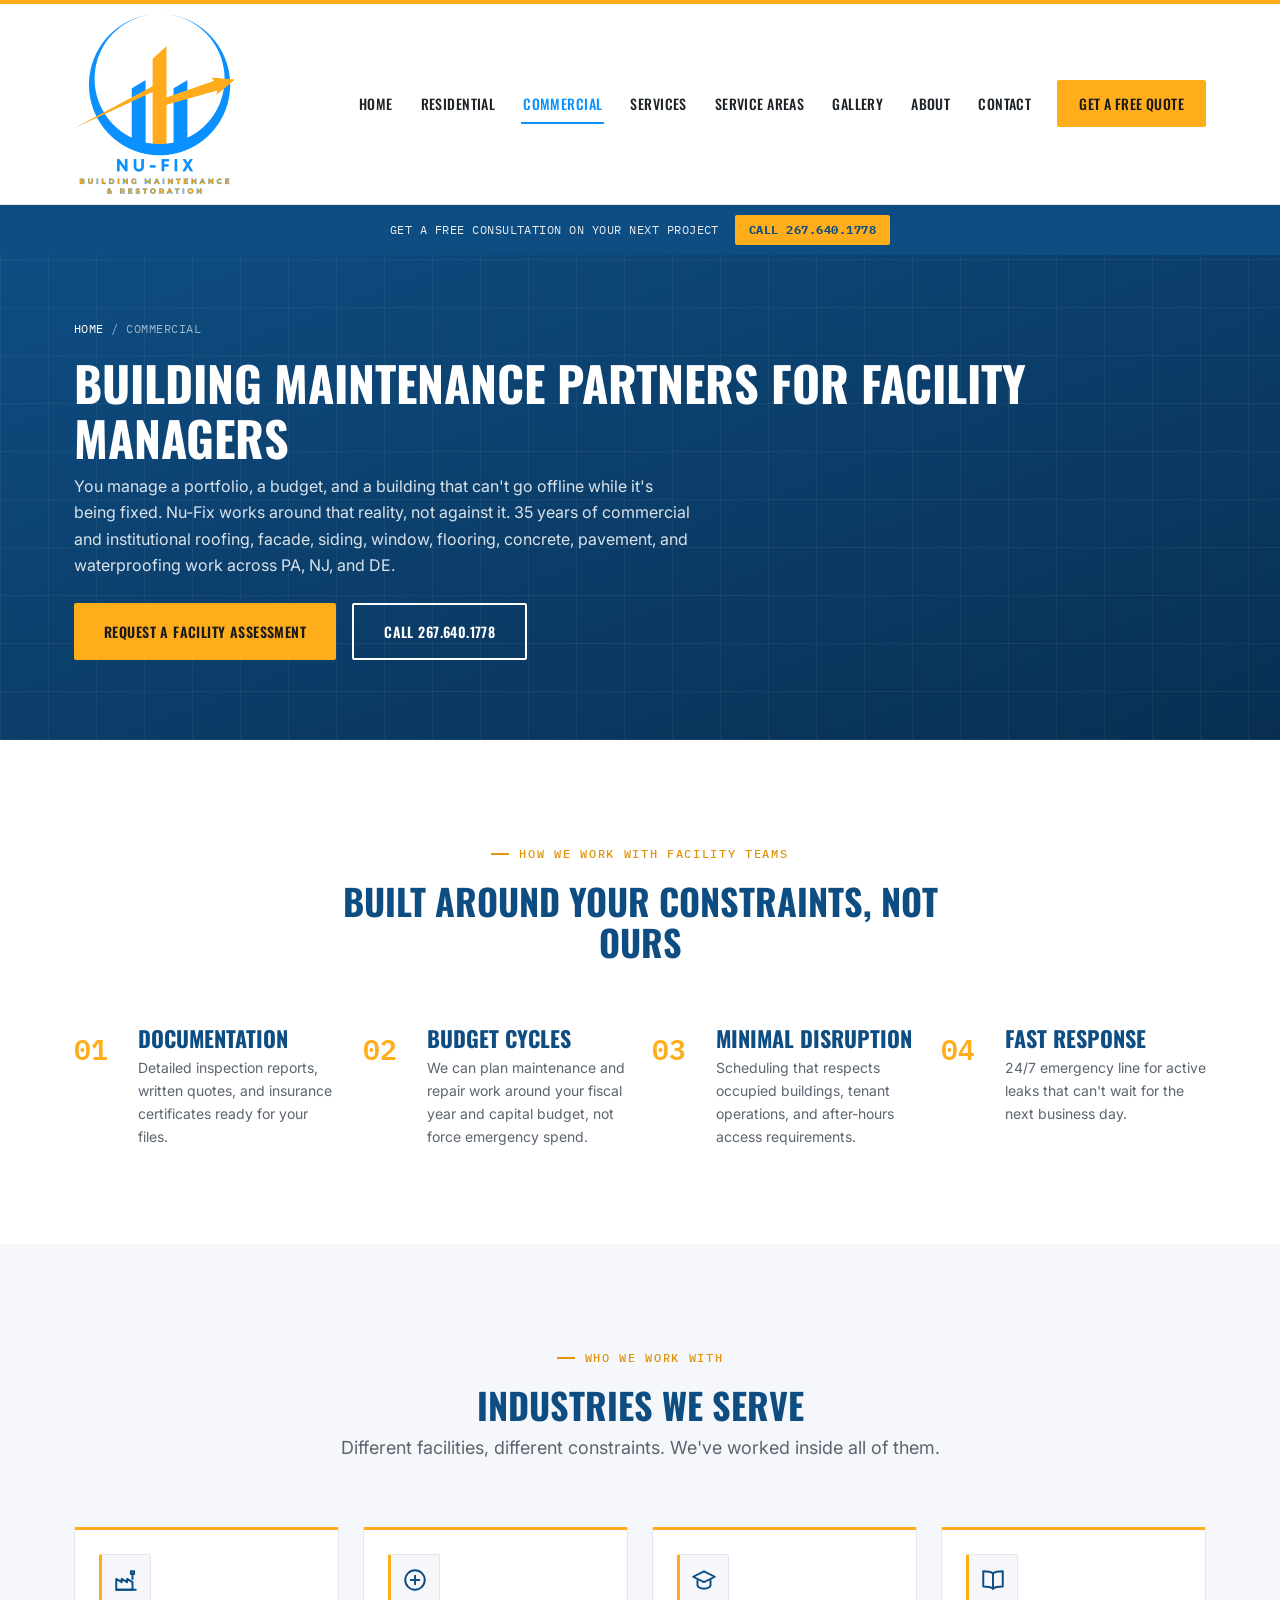
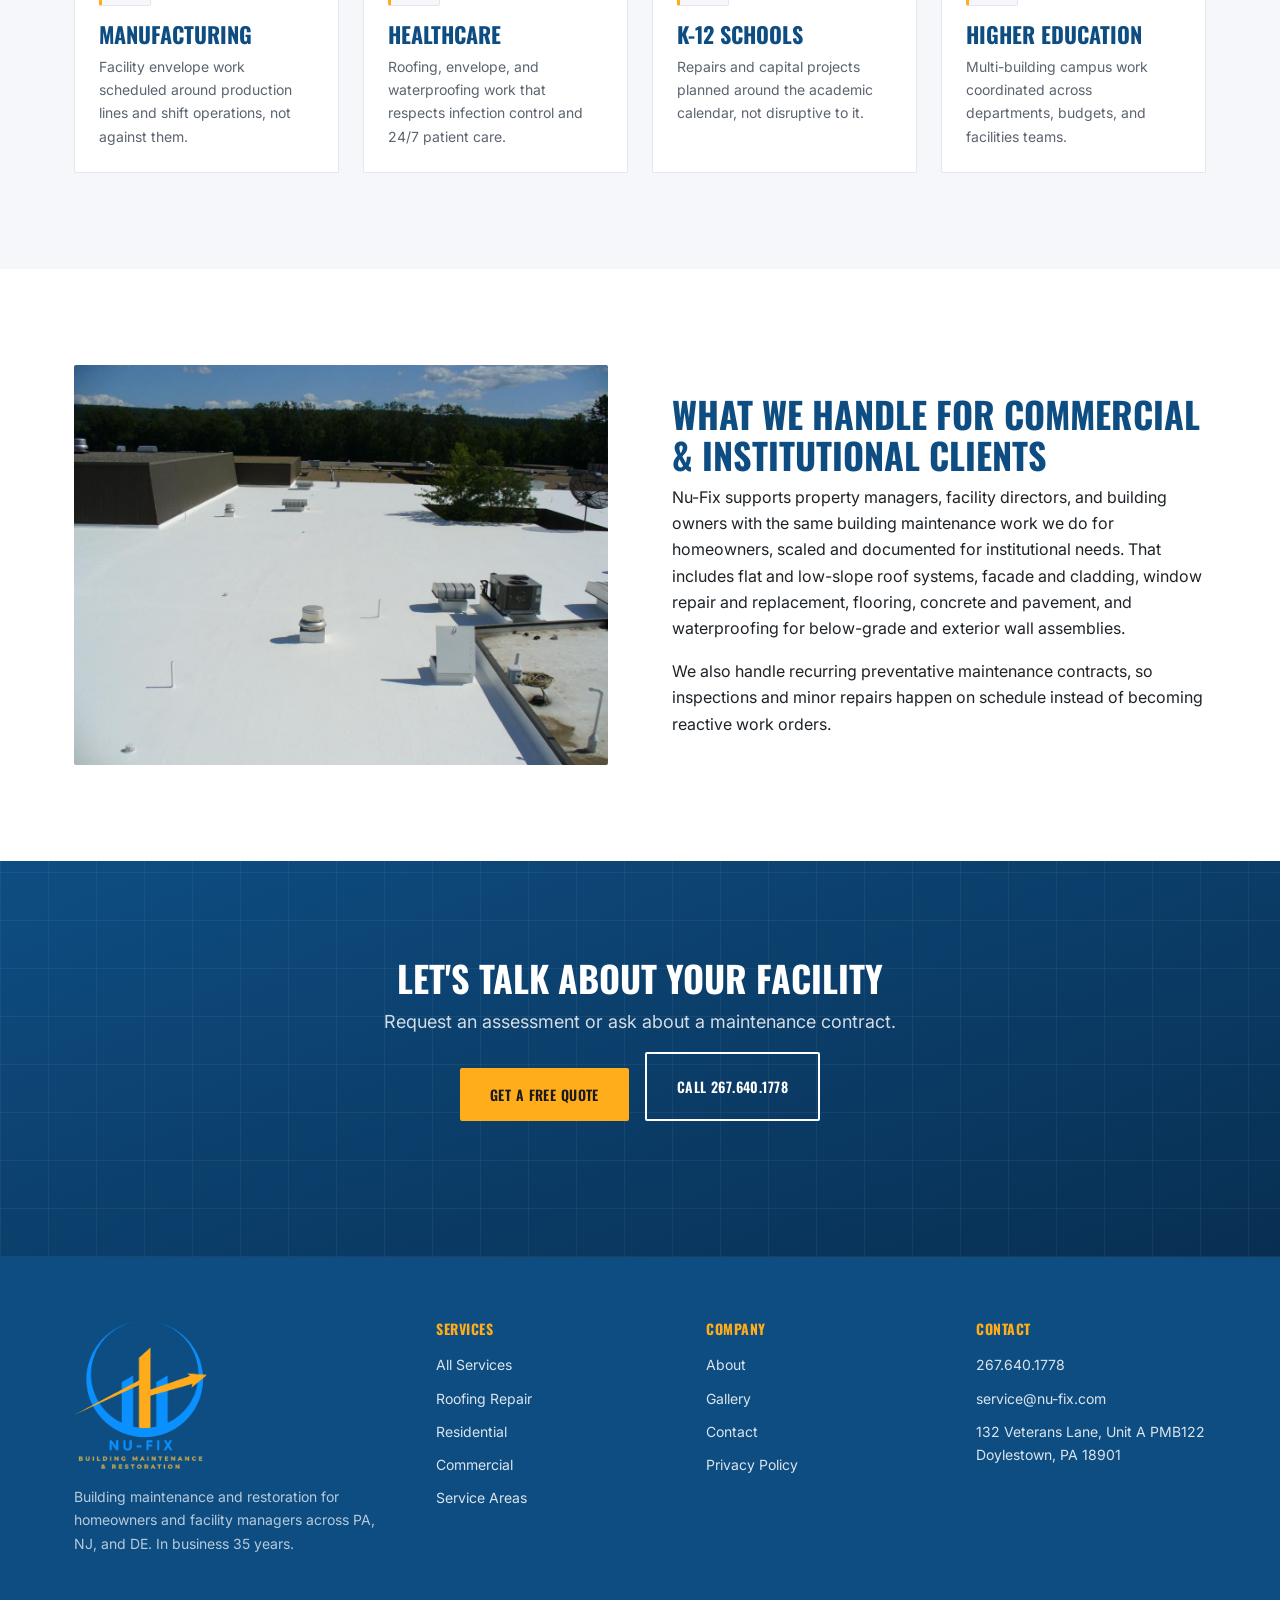
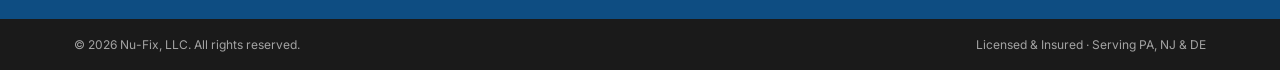
<file: commercial/index.html>
<!DOCTYPE html>
<html lang="en">
<head>
  <meta charset="UTF-8">
  <meta name="viewport" content="width=device-width, initial-scale=1.0">
  <title>Commercial &amp; Institutional Facility Services | Nu-Fix, LLC</title>
  <meta name="description" content="Nu-Fix partners with manufacturing, healthcare, K-12, and higher education facility managers across PA, NJ, and DE on roofing, facade, siding, flooring, concrete, and pavement work.">
  <link rel="canonical" href="https://nu-fix.com/commercial/">
  <meta property="og:title" content="Commercial &amp; Institutional Facility Services | Nu-Fix, LLC">
  <meta property="og:description" content="Documented, budget-aware building maintenance for manufacturing, healthcare, K-12, and higher education facilities across PA, NJ, and DE.">
  <meta property="og:url" content="https://nu-fix.com/commercial/">
  <meta property="og:type" content="website">
  <meta property="og:image" content="https://nu-fix.com/assets/images/nufix-logo.png">
  <meta name="twitter:card" content="summary">
  <meta name="twitter:title" content="Commercial &amp; Institutional Facility Services | Nu-Fix, LLC">
  <meta name="twitter:description" content="Documented, budget-aware building maintenance for manufacturing, healthcare, K-12, and higher education facilities across PA, NJ, and DE.">
  <meta name="twitter:image" content="https://nu-fix.com/assets/images/nufix-logo.png">
  <link rel="icon" href="/assets/images/nufix-icon.png" type="image/png">
  <link rel="preconnect" href="https://fonts.googleapis.com">
  <link rel="preconnect" href="https://fonts.gstatic.com" crossorigin>
  <link href="https://fonts.googleapis.com/css2?family=Oswald:wght@400;500;600;700&family=Inter:wght@400;500;600;700&family=IBM+Plex+Mono:wght@400;500;600&display=swap" rel="stylesheet">
  <link rel="stylesheet" href="../css/styles.css">
  <link rel="stylesheet" href="../css/typography.css">
  <link rel="stylesheet" href="../css/utilities.css">
  <script type="application/ld+json">
  {
    "@context": "https://schema.org",
    "@type": ["GeneralContractor", "RoofingContractor"],
    "name": "Nu-Fix, LLC",
    "image": "https://nu-fix.com/assets/images/nufix-logo.png",
    "url": "https://nu-fix.com/commercial/",
    "telephone": "+1-267-640-1778",
    "email": "service@nu-fix.com",
    "priceRange": "$$",
    "address": {
      "@type": "PostalAddress",
      "streetAddress": "132 Veterans Lane, Unit A PMB122",
      "addressLocality": "Doylestown",
      "addressRegion": "PA",
      "postalCode": "18901",
      "addressCountry": "US"
    },
    "areaServed": [
      { "@type": "State", "name": "Pennsylvania" },
      { "@type": "State", "name": "New Jersey" },
      { "@type": "State", "name": "Delaware" }
    ],
    "openingHoursSpecification": {
      "@type": "OpeningHoursSpecification",
      "dayOfWeek": ["Monday","Tuesday","Wednesday","Thursday","Friday","Saturday","Sunday"],
      "opens": "00:00",
      "closes": "23:59",
      "description": "24/7 emergency leak repair. Standard office hours apply to non-emergency scheduling."
    }
  }
  </script>
  <!-- Meta Pixel -->
  <script>
  !function(f,b,e,v,n,t,s){if(f.fbq)return;n=f.fbq=function(){n.callMethod?n.callMethod.apply(n,arguments):n.queue.push(arguments)};if(!f._fbq)f._fbq=n;n.push=n;n.loaded=!0;n.version='2.0';n.queue=[];t=b.createElement(e);t.async=!0;t.src=v;s=b.getElementsByTagName(e)[0];s.parentNode.insertBefore(t,s)}(window,document,'script','https://connect.facebook.net/en_US/fbevents.js');
  fbq('init', '1117556894363427');
  fbq('track', 'PageView');
  </script>
</head>
<body>

  <a class="skip-link" href="#main">Skip to main content</a>

  <header>
  <nav class="site-nav" aria-label="Main navigation">
    <div class="nav-container">
      <a href="/" class="logo" aria-label="Nu-Fix, LLC home">
        <img src="../assets/images/nufix-logo.png" alt="Nu-Fix, LLC — Building Maintenance & Restoration" width="161" height="180">
      </a>
      <ul class="nav-links" role="list">
        <li><a href="/">Home</a></li>
        <li><a href="/residential/">Residential</a></li>
        <li><a href="/commercial/" class="active">Commercial</a></li>
        <li><a href="/services/">Services</a></li>
        <li><a href="/service-areas/">Service Areas</a></li>
        <li><a href="/gallery/">Gallery</a></li>
        <li><a href="/about/">About</a></li>
        <li><a href="/contact/">Contact</a></li>
        <li><a href="/contact/" class="nav-cta">Get a Free Quote</a></li>
      </ul>
      <button class="hamburger" aria-label="Open menu" aria-expanded="false" aria-controls="mobile-menu">&#9776;</button>
    </div>
  </nav>

  <!-- UTILITY BAR: free consultation CTA -->
  <div class="utility-bar">
    <div class="container">
      <span class="util-message">Get a Free Consultation on Your Next Project</span>
      <a href="tel:2676401778" class="util-phone">Call 267.640.1778</a>
    </div>
  </div>
  </header>

  <div class="mobile-menu" id="mobile-menu" role="dialog" aria-label="Mobile navigation">
    <button class="mobile-close" aria-label="Close menu">&times;</button>
    <a href="/">Home</a>
    <a href="/residential/">Residential</a>
    <a href="/commercial/">Commercial</a>
    <a href="/services/">Services</a>
    <a href="/service-areas/">Service Areas</a>
    <a href="/gallery/">Gallery</a>
    <a href="/about/">About</a>
    <a href="/contact/">Contact</a>
    <a href="tel:2676401778">267.640.1778</a>
    <a href="/contact/" class="nav-cta">Get a Free Quote</a>
  </div>

  <div class="mobile-call-bar">
    <a href="tel:2676401778" class="call-btn">Call Now</a>
    <a href="/contact/" class="quote-btn">Get a Free Quote</a>
  </div>

  <main id="main">

    <section class="page-header">
      <div class="container">
        <p class="breadcrumb"><a href="/">Home</a> / Commercial</p>
        <h1>Building Maintenance Partners for Facility Managers</h1>
        <p class="lede">You manage a portfolio, a budget, and a building that can't go offline while it's being fixed. Nu-Fix works around that reality, not against it. 35 years of commercial and institutional roofing, facade, siding, window, flooring, concrete, pavement, and waterproofing work across PA, NJ, and DE.</p>
        <div class="hero-ctas mt-lg">
          <a href="/contact/" class="btn btn-primary">Request a Facility Assessment</a>
          <a href="tel:2676401778" class="btn btn-secondary">Call 267.640.1778</a>
        </div>
      </div>
    </section>

    <section class="section section-white">
      <div class="container">
        <div class="section-head fade-in">
          <span class="eyebrow text-blue">How We Work With Facility Teams</span>
          <h2>Built Around Your Constraints, Not Ours</h2>
        </div>
        <div class="grid-4">
          <div class="why-item fade-in"><span class="num">01</span><div><h3>Documentation</h3><p>Detailed inspection reports, written quotes, and insurance certificates ready for your files.</p></div></div>
          <div class="why-item fade-in"><span class="num">02</span><div><h3>Budget Cycles</h3><p>We can plan maintenance and repair work around your fiscal year and capital budget, not force emergency spend.</p></div></div>
          <div class="why-item fade-in"><span class="num">03</span><div><h3>Minimal Disruption</h3><p>Scheduling that respects occupied buildings, tenant operations, and after-hours access requirements.</p></div></div>
          <div class="why-item fade-in"><span class="num">04</span><div><h3>Fast Response</h3><p>24/7 emergency line for active leaks that can't wait for the next business day.</p></div></div>
        </div>
      </div>
    </section>

    <section class="section section-light">
      <div class="container">
        <div class="section-head fade-in">
          <span class="eyebrow text-blue">Who We Work With</span>
          <h2>Industries We Serve</h2>
          <p class="sub">Different facilities, different constraints. We've worked inside all of them.</p>
        </div>
        <div class="grid-4">
          <div class="card service-card fade-in">
            <div class="icon-badge" aria-hidden="true"><svg width="26" height="26" viewBox="0 0 24 24" fill="none" stroke="currentColor" stroke-width="1.8" stroke-linecap="round" stroke-linejoin="round"><path d="M3 21V11l5 3v-3l5 3v-3l5 3V21z"/><line x1="3" y1="21" x2="21" y2="21"/><line x1="18" y1="11" x2="18" y2="6"/><rect x="16.5" y="4" width="3" height="2.5"/></svg></div>
            <h3>Manufacturing</h3>
            <p>Facility envelope work scheduled around production lines and shift operations, not against them.</p>
          </div>
          <div class="card service-card fade-in">
            <div class="icon-badge" aria-hidden="true"><svg width="26" height="26" viewBox="0 0 24 24" fill="none" stroke="currentColor" stroke-width="1.8" stroke-linecap="round"><circle cx="12" cy="12" r="9"/><line x1="12" y1="8" x2="12" y2="16"/><line x1="8" y1="12" x2="16" y2="12"/></svg></div>
            <h3>Healthcare</h3>
            <p>Roofing, envelope, and waterproofing work that respects infection control and 24/7 patient care.</p>
          </div>
          <div class="card service-card fade-in">
            <div class="icon-badge" aria-hidden="true"><svg width="26" height="26" viewBox="0 0 24 24" fill="none" stroke="currentColor" stroke-width="1.8" stroke-linejoin="round"><path d="M2 9 L12 4 L22 9 L12 14 Z"/><path d="M6 11.5 V17 C6 18.5 9 20 12 20 C15 20 18 18.5 18 17 V11.5"/></svg></div>
            <h3>K-12 Schools</h3>
            <p>Repairs and capital projects planned around the academic calendar, not disruptive to it.</p>
          </div>
          <div class="card service-card fade-in">
            <div class="icon-badge" aria-hidden="true"><svg width="26" height="26" viewBox="0 0 24 24" fill="none" stroke="currentColor" stroke-width="1.8" stroke-linecap="round" stroke-linejoin="round"><path d="M12 6 C10 4.5 6 4 3 4 V18 C6 18 10 18.5 12 20 C14 18.5 18 18 21 18 V4 C18 4 14 4.5 12 6 Z"/><line x1="12" y1="6" x2="12" y2="20"/></svg></div>
            <h3>Higher Education</h3>
            <p>Multi-building campus work coordinated across departments, budgets, and facilities teams.</p>
          </div>
        </div>
      </div>
    </section>

    <section class="section section-white">
      <div class="container">
        <div class="grid-2" style="gap: var(--space-2xl); align-items: center;">
          <img class="project-photo fade-in" src="../assets/images/gallery/roofing-commercial-flat-liquid-applied.jpg" alt="Commercial flat roof with new liquid applied membrane and rooftop HVAC units" width="1200" height="900" loading="lazy">
          <div class="fade-in">
            <h2>What We Handle for Commercial &amp; Institutional Clients</h2>
            <p>Nu-Fix supports property managers, facility directors, and building owners with the same building maintenance work we do for homeowners, scaled and documented for institutional needs. That includes flat and low-slope roof systems, facade and cladding, window repair and replacement, flooring, concrete and pavement, and waterproofing for below-grade and exterior wall assemblies.</p>
            <p>We also handle recurring preventative maintenance contracts, so inspections and minor repairs happen on schedule instead of becoming reactive work orders.</p>
          </div>
        </div>
      </div>
    </section>

    <section class="section section-dark">
      <div class="container cta-band fade-in">
        <h2>Let's Talk About Your Facility</h2>
        <p class="sub">Request an assessment or ask about a maintenance contract.</p>
        <div class="hero-ctas" style="justify-content: center;">
          <a href="/contact/" class="btn btn-primary">Get a Free Quote</a>
          <a href="tel:2676401778" class="btn btn-secondary">Call 267.640.1778</a>
        </div>
      </div>
    </section>

  </main>

  <footer class="site-footer">
    <div class="container footer-top">
      <div class="footer-brand">
        <img src="../assets/images/nufix-logo.png" alt="Nu-Fix, LLC" width="133" height="148">
        <p>Building maintenance and restoration for homeowners and facility managers across PA, NJ, and DE. In business 35 years.</p>
      </div>
      <div>
        <h4>Services</h4>
        <ul>
          <li><a href="/services/">All Services</a></li>
          <li><a href="/services/roofing-repair/">Roofing Repair</a></li>
          <li><a href="/residential/">Residential</a></li>
          <li><a href="/commercial/">Commercial</a></li>
          <li><a href="/service-areas/">Service Areas</a></li>
        </ul>
      </div>
      <div>
        <h4>Company</h4>
        <ul>
          <li><a href="/about/">About</a></li>
          <li><a href="/gallery/">Gallery</a></li>
          <li><a href="/contact/">Contact</a></li>
          <li><a href="/privacy/">Privacy Policy</a></li>
        </ul>
      </div>
      <div>
        <h4>Contact</h4>
        <ul>
          <li><a href="tel:2676401778">267.640.1778</a></li>
          <li><a href="mailto:service@nu-fix.com">service@nu-fix.com</a></li>
          <li>132 Veterans Lane, Unit A PMB122<br>Doylestown, PA 18901</li>
        </ul>
      </div>
    </div>
    <div class="footer-bottom">
      <div class="container">
        <span>&copy; <span id="year"></span> Nu-Fix, LLC. All rights reserved.</span>
        <span>Licensed &amp; Insured &middot; Serving PA, NJ &amp; DE</span>
      </div>
    </div>
  </footer>

  <script>document.getElementById('year').textContent = new Date().getFullYear();</script>
  <script src="../js/main.js"></script>
</body>
</html>
</file>
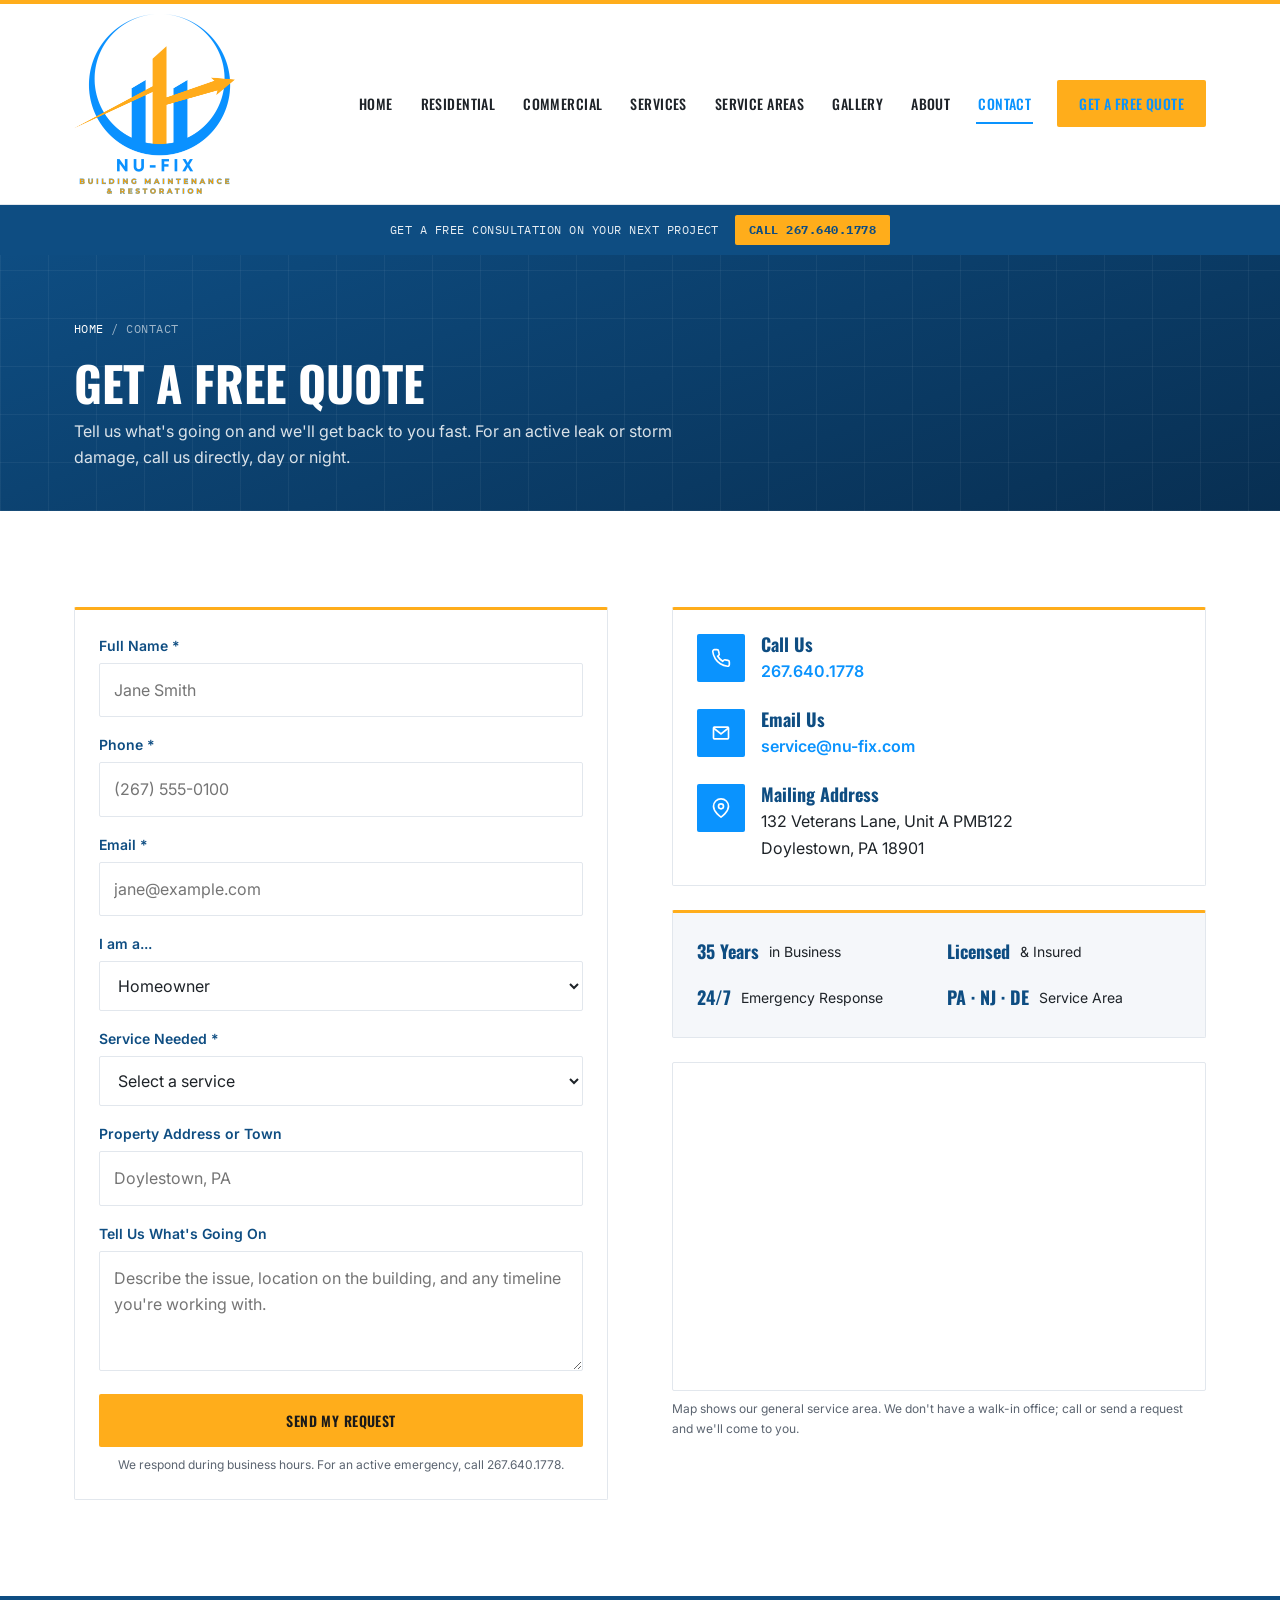
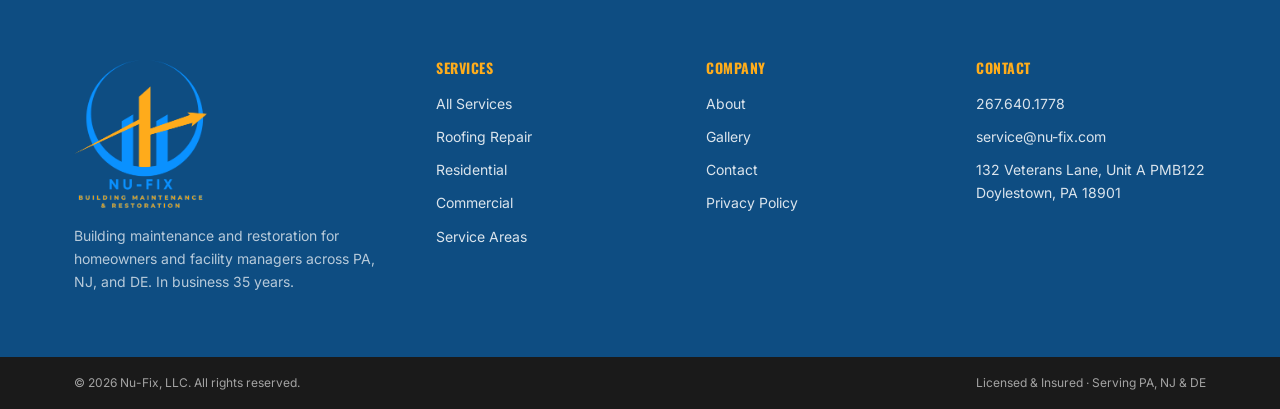
<file: contact/index.html>
<!DOCTYPE html>
<html lang="en">
<head>
  <meta charset="UTF-8">
  <meta name="viewport" content="width=device-width, initial-scale=1.0">
  <title>Contact Nu-Fix | Free Quote in PA, NJ &amp; DE</title>
  <meta name="description" content="Get a free quote from Nu-Fix, LLC. Call 267.640.1778, email service@nu-fix.com, or send a request. Serving Pennsylvania, New Jersey, and Delaware.">
  <link rel="canonical" href="https://nu-fix.com/contact/">
  <meta property="og:title" content="Contact Nu-Fix | Free Quote in PA, NJ &amp; DE">
  <meta property="og:description" content="Call, email, or send a request. Nu-Fix responds fast and serves PA, NJ, and DE with 24/7 emergency availability.">
  <meta property="og:url" content="https://nu-fix.com/contact/">
  <meta property="og:type" content="website">
  <meta property="og:image" content="https://nu-fix.com/assets/images/nufix-logo.png">
  <meta name="twitter:card" content="summary">
  <meta name="twitter:title" content="Contact Nu-Fix | Free Quote in PA, NJ &amp; DE">
  <meta name="twitter:description" content="Call, email, or send a request. Nu-Fix responds fast and serves PA, NJ, and DE with 24/7 emergency availability.">
  <meta name="twitter:image" content="https://nu-fix.com/assets/images/nufix-logo.png">
  <link rel="icon" href="/assets/images/nufix-icon.png" type="image/png">
  <link rel="preconnect" href="https://fonts.googleapis.com">
  <link rel="preconnect" href="https://fonts.gstatic.com" crossorigin>
  <link href="https://fonts.googleapis.com/css2?family=Oswald:wght@400;500;600;700&family=Inter:wght@400;500;600;700&family=IBM+Plex+Mono:wght@400;500;600&display=swap" rel="stylesheet">
  <link rel="stylesheet" href="../css/styles.css">
  <link rel="stylesheet" href="../css/typography.css">
  <link rel="stylesheet" href="../css/utilities.css">
  <script type="application/ld+json">
  {
    "@context": "https://schema.org",
    "@type": ["GeneralContractor", "RoofingContractor"],
    "name": "Nu-Fix, LLC",
    "image": "https://nu-fix.com/assets/images/nufix-logo.png",
    "url": "https://nu-fix.com/contact/",
    "telephone": "+1-267-640-1778",
    "email": "service@nu-fix.com",
    "priceRange": "$$",
    "address": {
      "@type": "PostalAddress",
      "streetAddress": "132 Veterans Lane, Unit A PMB122",
      "addressLocality": "Doylestown",
      "addressRegion": "PA",
      "postalCode": "18901",
      "addressCountry": "US"
    },
    "areaServed": [
      { "@type": "State", "name": "Pennsylvania" },
      { "@type": "State", "name": "New Jersey" },
      { "@type": "State", "name": "Delaware" }
    ],
    "openingHoursSpecification": {
      "@type": "OpeningHoursSpecification",
      "dayOfWeek": ["Monday","Tuesday","Wednesday","Thursday","Friday","Saturday","Sunday"],
      "opens": "00:00",
      "closes": "23:59",
      "description": "24/7 emergency leak repair. Standard office hours apply to non-emergency scheduling."
    }
  }
  </script>
  <!-- Meta Pixel -->
  <script>
  !function(f,b,e,v,n,t,s){if(f.fbq)return;n=f.fbq=function(){n.callMethod?n.callMethod.apply(n,arguments):n.queue.push(arguments)};if(!f._fbq)f._fbq=n;n.push=n;n.loaded=!0;n.version='2.0';n.queue=[];t=b.createElement(e);t.async=!0;t.src=v;s=b.getElementsByTagName(e)[0];s.parentNode.insertBefore(t,s)}(window,document,'script','https://connect.facebook.net/en_US/fbevents.js');
  fbq('init', '1117556894363427');
  fbq('track', 'PageView');
  </script>
</head>
<body>

  <a class="skip-link" href="#main">Skip to main content</a>

  <header>
  <nav class="site-nav" aria-label="Main navigation">
    <div class="nav-container">
      <a href="/" class="logo" aria-label="Nu-Fix, LLC home">
        <img src="../assets/images/nufix-logo.png" alt="Nu-Fix, LLC — Building Maintenance & Restoration" width="161" height="180">
      </a>
      <ul class="nav-links" role="list">
        <li><a href="/">Home</a></li>
        <li><a href="/residential/">Residential</a></li>
        <li><a href="/commercial/">Commercial</a></li>
        <li><a href="/services/">Services</a></li>
        <li><a href="/service-areas/">Service Areas</a></li>
        <li><a href="/gallery/">Gallery</a></li>
        <li><a href="/about/">About</a></li>
        <li><a href="/contact/" class="active">Contact</a></li>
        <li><a href="/contact/" class="nav-cta active">Get a Free Quote</a></li>
      </ul>
      <button class="hamburger" aria-label="Open menu" aria-expanded="false" aria-controls="mobile-menu">&#9776;</button>
    </div>
  </nav>

  <!-- UTILITY BAR: free consultation CTA -->
  <div class="utility-bar">
    <div class="container">
      <span class="util-message">Get a Free Consultation on Your Next Project</span>
      <a href="tel:2676401778" class="util-phone">Call 267.640.1778</a>
    </div>
  </div>
  </header>

  <div class="mobile-menu" id="mobile-menu" role="dialog" aria-label="Mobile navigation">
    <button class="mobile-close" aria-label="Close menu">&times;</button>
    <a href="/">Home</a>
    <a href="/residential/">Residential</a>
    <a href="/commercial/">Commercial</a>
    <a href="/services/">Services</a>
    <a href="/service-areas/">Service Areas</a>
    <a href="/gallery/">Gallery</a>
    <a href="/about/">About</a>
    <a href="/contact/">Contact</a>
    <a href="tel:2676401778">267.640.1778</a>
    <a href="/contact/" class="nav-cta">Get a Free Quote</a>
  </div>

  <div class="mobile-call-bar">
    <a href="tel:2676401778" class="call-btn">Call Now</a>
    <a href="mailto:service@nu-fix.com" class="quote-btn">Email Us</a>
  </div>

  <main id="main">

    <section class="page-header">
      <div class="container">
        <p class="breadcrumb"><a href="/">Home</a> / Contact</p>
        <h1>Get a Free Quote</h1>
        <p class="lede">Tell us what's going on and we'll get back to you fast. For an active leak or storm damage, call us directly, day or night.</p>
      </div>
    </section>

    <section class="section section-white">
      <div class="container">
        <div class="grid-2" style="gap: var(--space-2xl); align-items: start;">

          <!-- FORM -->
          <div class="card fade-in">
            <div class="form-success" role="alert" aria-live="polite">Thanks. Your request has been sent. We'll be in touch shortly.</div>
            <!-- Replace YOUR_FORM_ID with the real Formspree form ID before launch -->
            <form id="contact-form" name="contact-quote" class="ajax-form" novalidate method="POST" action="/contact/" data-netlify="true" data-netlify-honeypot="_gotcha">
              <input type="hidden" name="form-name" value="contact-quote">
              <input type="text" name="_gotcha" class="honeypot" tabindex="-1" autocomplete="off" aria-hidden="true">
              <input type="hidden" name="utm_source" value="">
              <input type="hidden" name="utm_medium" value="">
              <input type="hidden" name="utm_campaign" value="">
              <input type="hidden" name="utm_content" value="">
              <input type="hidden" name="utm_term" value="">
              <input type="hidden" name="landing_page" value="">

              <div class="form-group">
                <label class="form-label" for="name">Full Name <span aria-hidden="true">*</span></label>
                <input class="form-input" type="text" id="name" name="name" required autocomplete="name" placeholder="Jane Smith">
                <span class="form-error" role="alert">Please enter your name.</span>
              </div>

              <div class="form-group">
                <label class="form-label" for="phone">Phone <span aria-hidden="true">*</span></label>
                <input class="form-input" type="tel" id="phone" name="phone" required autocomplete="tel" placeholder="(267) 555-0100">
                <span class="form-error" role="alert">Please enter a phone number.</span>
              </div>

              <div class="form-group">
                <label class="form-label" for="email">Email <span aria-hidden="true">*</span></label>
                <input class="form-input" type="email" id="email" name="email" required autocomplete="email" placeholder="jane@example.com">
                <span class="form-error" role="alert">Please enter a valid email address.</span>
              </div>

              <div class="form-group">
                <label class="form-label" for="customer-type">I am a...</label>
                <select class="form-select" id="customer-type" name="customer_type">
                  <option value="Homeowner">Homeowner</option>
                  <option value="Facility Manager">Facility Manager / Commercial</option>
                </select>
              </div>

              <div class="form-group">
                <label class="form-label" for="service">Service Needed <span aria-hidden="true">*</span></label>
                <select class="form-select" id="service" name="service" required>
                  <option value="">Select a service</option>
                  <option value="Roofing Repair">Roofing Repair</option>
                  <option value="Roofing Installation & Replacement">Roofing Installation &amp; Replacement</option>
                  <option value="Building Inspection">Building Inspection</option>
                  <option value="Preventative Maintenance">Preventative Maintenance</option>
                  <option value="Emergency Leak Repair">Emergency Leak Repair</option>
                  <option value="Siding">Siding</option>
                  <option value="Windows">Windows</option>
                  <option value="Waterproofing / Restoration">Waterproofing / Restoration</option>
                  <option value="Not Sure Yet">Not sure yet</option>
                </select>
                <span class="form-error" role="alert">Please select a service.</span>
              </div>

              <div class="form-group">
                <label class="form-label" for="address">Property Address or Town</label>
                <input class="form-input" type="text" id="address" name="address" placeholder="Doylestown, PA">
              </div>

              <div class="form-group">
                <label class="form-label" for="message">Tell Us What's Going On</label>
                <textarea class="form-textarea" id="message" name="message" placeholder="Describe the issue, location on the building, and any timeline you're working with."></textarea>
              </div>

              <button type="submit" class="btn btn-primary btn-block">Send My Request</button>
              <p class="text-muted" style="font-size: var(--text-xs); margin-top: var(--space-sm); text-align: center;">We respond during business hours. For an active emergency, call 267.640.1778.</p>
            </form>
          </div>

          <!-- INFO -->
          <div class="fade-in">
            <div class="card mb-lg">
              <div class="flex gap-md" style="margin-bottom: var(--space-lg);">
                <div class="contact-info-card">
                  <div class="icon-badge" aria-hidden="true">
                    <svg width="20" height="20" viewBox="0 0 24 24" fill="none" stroke="currentColor" stroke-width="2"><path d="M22 16.92v3a2 2 0 0 1-2.18 2 19.79 19.79 0 0 1-8.63-3.07 19.5 19.5 0 0 1-6-6 19.79 19.79 0 0 1-3.07-8.67A2 2 0 0 1 4.11 2h3a2 2 0 0 1 2 1.72c.13 1 .36 1.94.68 2.86a2 2 0 0 1-.45 2.11L8.09 9.91a16 16 0 0 0 6 6l1.22-1.22a2 2 0 0 1 2.11-.45c.92.32 1.87.55 2.86.68A2 2 0 0 1 22 16.92z"/></svg>
                  </div>
                  <div>
                    <h3 style="text-transform: none; font-size: var(--text-md);">Call Us</h3>
                    <a href="tel:2676401778">267.640.1778</a>
                  </div>
                </div>
              </div>
              <div class="flex gap-md" style="margin-bottom: var(--space-lg);">
                <div class="contact-info-card">
                  <div class="icon-badge" aria-hidden="true">
                    <svg width="20" height="20" viewBox="0 0 24 24" fill="none" stroke="currentColor" stroke-width="2"><path d="M4 4h16v16H4z" opacity="0"/><path d="M3 6l9 7 9-7"/><rect x="3" y="5" width="18" height="14" rx="1"/></svg>
                  </div>
                  <div>
                    <h3 style="text-transform: none; font-size: var(--text-md);">Email Us</h3>
                    <a href="mailto:service@nu-fix.com">service@nu-fix.com</a>
                  </div>
                </div>
              </div>
              <div class="flex gap-md">
                <div class="contact-info-card">
                  <div class="icon-badge" aria-hidden="true">
                    <svg width="20" height="20" viewBox="0 0 24 24" fill="none" stroke="currentColor" stroke-width="2"><path d="M21 10c0 7-9 13-9 13s-9-6-9-13a9 9 0 0 1 18 0z"/><circle cx="12" cy="10" r="3"/></svg>
                  </div>
                  <div>
                    <h3 style="text-transform: none; font-size: var(--text-md);">Mailing Address</h3>
                    <p class="mb-0">132 Veterans Lane, Unit A PMB122<br>Doylestown, PA 18901</p>
                  </div>
                </div>
              </div>
            </div>

            <div class="card mb-lg" style="background: var(--color-bg-light);">
              <div class="grid-2" style="gap: var(--space-md);">
                <div class="trust-item" style="color: var(--color-text);"><strong style="color: var(--color-blue-dark);">35 Years</strong> in Business</div>
                <div class="trust-item" style="color: var(--color-text);"><strong style="color: var(--color-blue-dark);">Licensed</strong> &amp; Insured</div>
                <div class="trust-item" style="color: var(--color-text);"><strong style="color: var(--color-blue-dark);">24/7</strong> Emergency Response</div>
                <div class="trust-item" style="color: var(--color-text);"><strong style="color: var(--color-blue-dark);">PA &middot; NJ &middot; DE</strong> Service Area</div>
              </div>
            </div>

            <div class="map-embed">
              <iframe src="https://maps.google.com/maps?q=Doylestown%2C%20PA%2018901&output=embed" title="Nu-Fix, LLC service area map" loading="lazy" referrerpolicy="no-referrer-when-downgrade"></iframe>
            </div>
            <p class="text-muted" style="font-size: var(--text-xs); margin-top: var(--space-sm);">Map shows our general service area. We don't have a walk-in office; call or send a request and we'll come to you.</p>
          </div>

        </div>
      </div>
    </section>

  </main>

  <footer class="site-footer">
    <div class="container footer-top">
      <div class="footer-brand">
        <img src="../assets/images/nufix-logo.png" alt="Nu-Fix, LLC" width="133" height="148">
        <p>Building maintenance and restoration for homeowners and facility managers across PA, NJ, and DE. In business 35 years.</p>
      </div>
      <div>
        <h4>Services</h4>
        <ul>
          <li><a href="/services/">All Services</a></li>
          <li><a href="/services/roofing-repair/">Roofing Repair</a></li>
          <li><a href="/residential/">Residential</a></li>
          <li><a href="/commercial/">Commercial</a></li>
          <li><a href="/service-areas/">Service Areas</a></li>
        </ul>
      </div>
      <div>
        <h4>Company</h4>
        <ul>
          <li><a href="/about/">About</a></li>
          <li><a href="/gallery/">Gallery</a></li>
          <li><a href="/contact/">Contact</a></li>
          <li><a href="/privacy/">Privacy Policy</a></li>
        </ul>
      </div>
      <div>
        <h4>Contact</h4>
        <ul>
          <li><a href="tel:2676401778">267.640.1778</a></li>
          <li><a href="mailto:service@nu-fix.com">service@nu-fix.com</a></li>
          <li>132 Veterans Lane, Unit A PMB122<br>Doylestown, PA 18901</li>
        </ul>
      </div>
    </div>
    <div class="footer-bottom">
      <div class="container">
        <span>&copy; <span id="year"></span> Nu-Fix, LLC. All rights reserved.</span>
        <span>Licensed &amp; Insured &middot; Serving PA, NJ &amp; DE</span>
      </div>
    </div>
  </footer>

  <script>document.getElementById('year').textContent = new Date().getFullYear();</script>
  <script src="../js/main.js"></script>
</body>
</html>
</file>
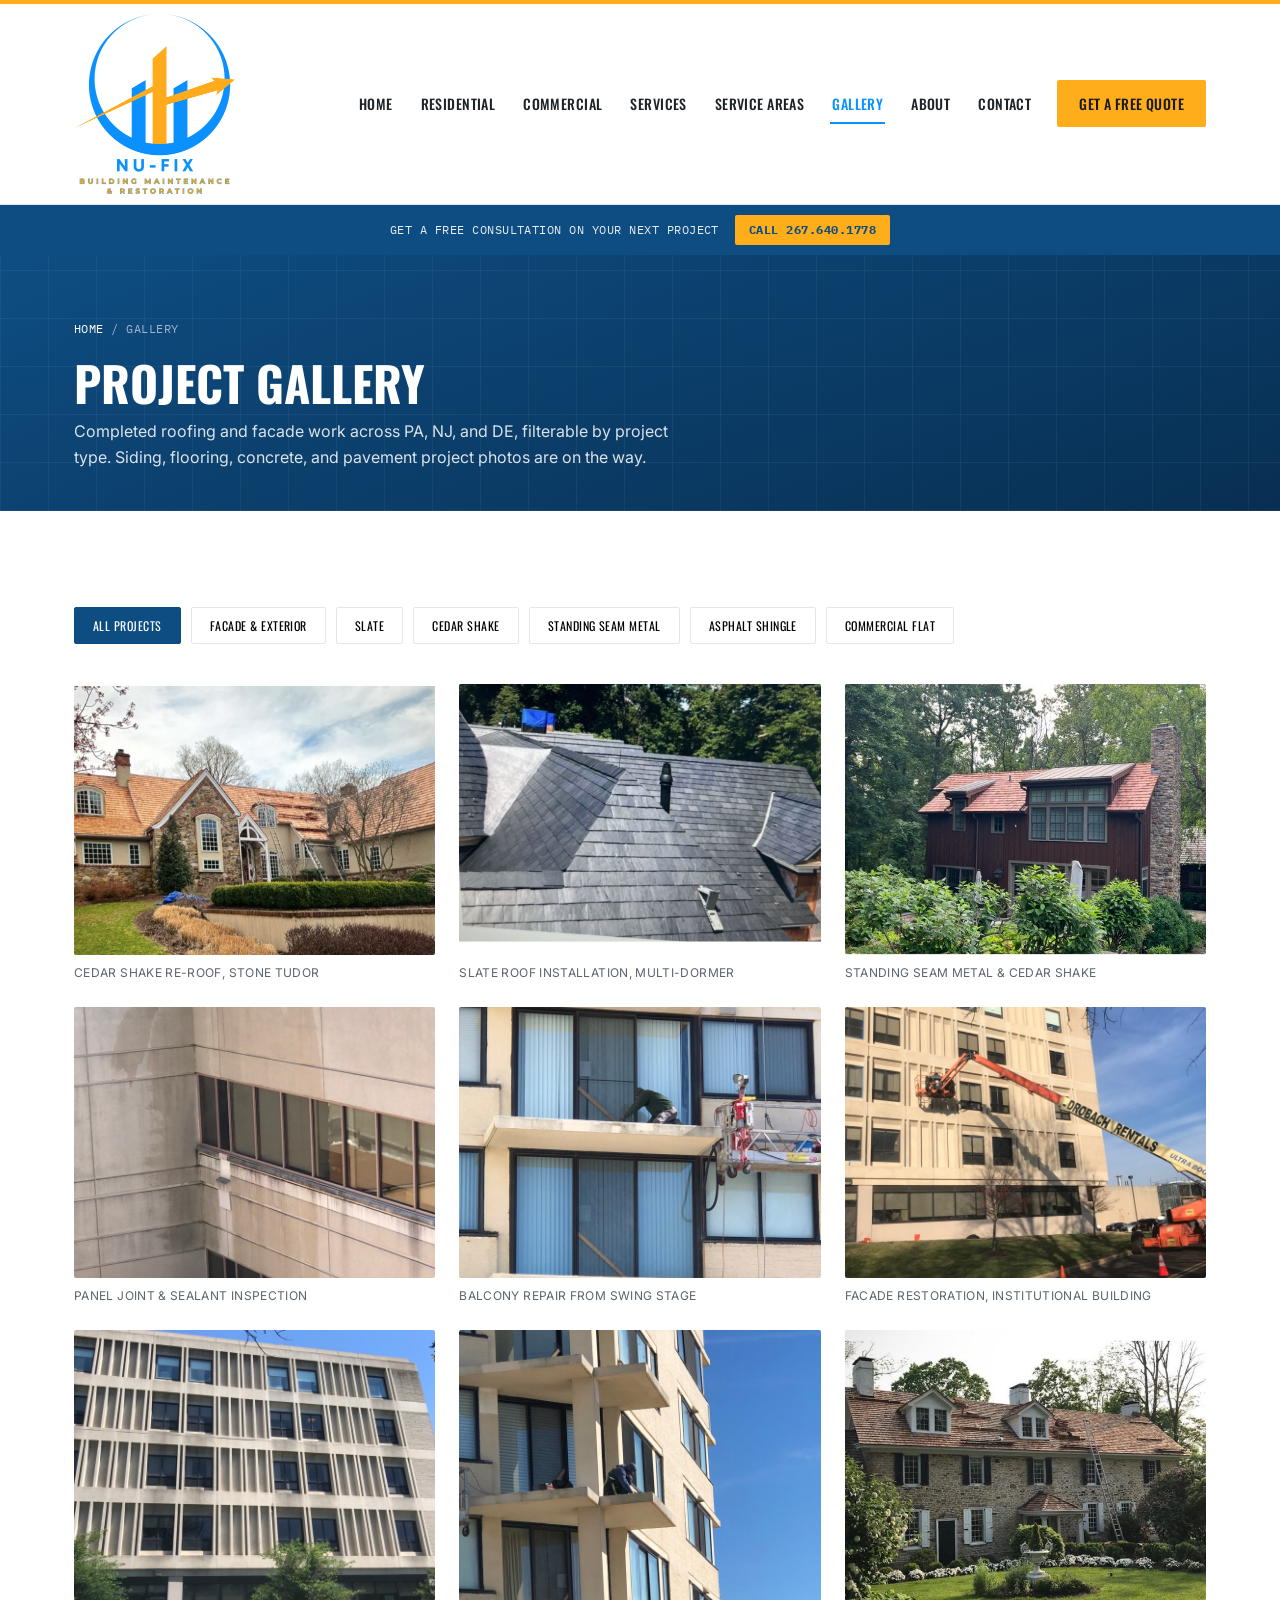
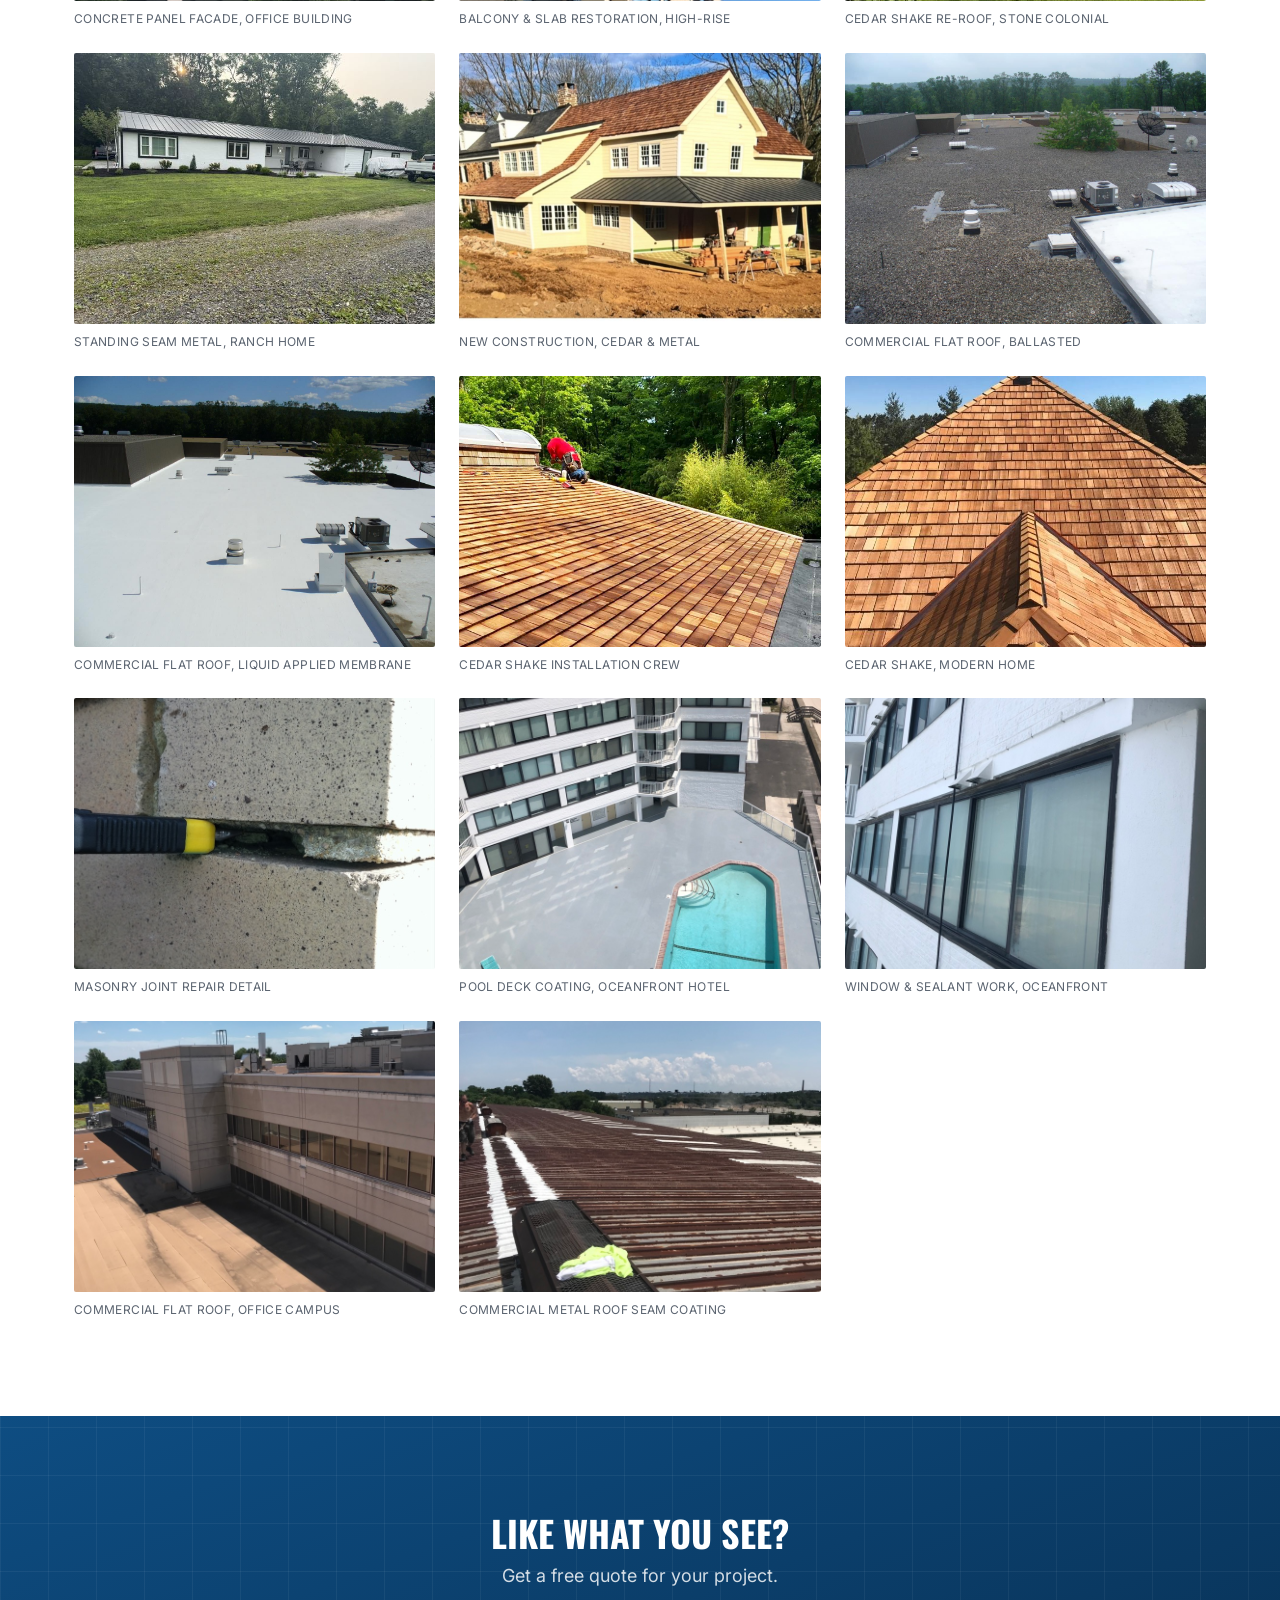
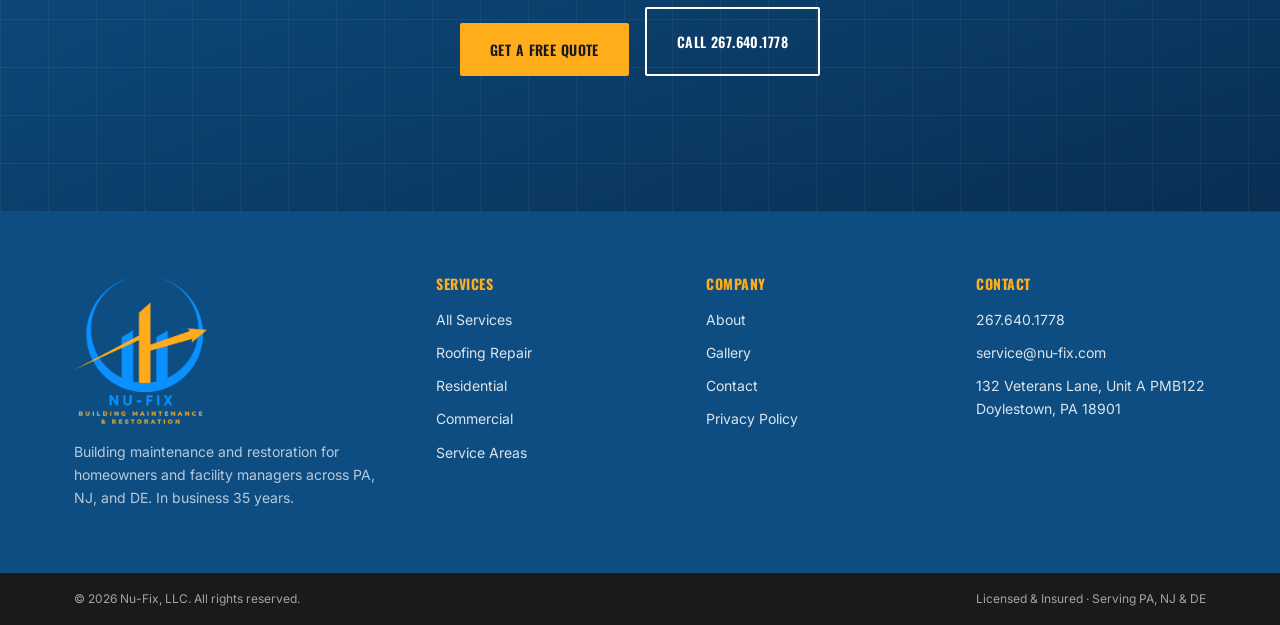
<file: gallery/index.html>
<!DOCTYPE html>
<html lang="en">
<head>
  <meta charset="UTF-8">
  <meta name="viewport" content="width=device-width, initial-scale=1.0">
  <title>Project Gallery | Before &amp; After | Nu-Fix, LLC</title>
  <meta name="description" content="See completed Nu-Fix roofing and facade projects across PA, NJ, and DE: slate, cedar shake, standing seam metal, asphalt shingle, commercial flat roofing, and exterior facade restoration.">
  <link rel="canonical" href="https://nu-fix.com/gallery/">
  <meta property="og:title" content="Project Gallery | Before &amp; After | Nu-Fix, LLC">
  <meta property="og:description" content="Roofing and facade projects completed across PA, NJ, and DE: slate, cedar shake, standing seam metal, asphalt shingle, commercial flat roofing, and facade restoration.">
  <meta property="og:url" content="https://nu-fix.com/gallery/">
  <meta property="og:type" content="website">
  <meta property="og:image" content="https://nu-fix.com/assets/images/nufix-logo.png">
  <meta name="twitter:card" content="summary">
  <meta name="twitter:title" content="Project Gallery | Before &amp; After | Nu-Fix, LLC">
  <meta name="twitter:description" content="Roofing and facade projects completed across PA, NJ, and DE: slate, cedar shake, standing seam metal, asphalt shingle, commercial flat roofing, and facade restoration.">
  <meta name="twitter:image" content="https://nu-fix.com/assets/images/nufix-logo.png">
  <link rel="icon" href="/assets/images/nufix-icon.png" type="image/png">
  <link rel="preconnect" href="https://fonts.googleapis.com">
  <link rel="preconnect" href="https://fonts.gstatic.com" crossorigin>
  <link href="https://fonts.googleapis.com/css2?family=Oswald:wght@400;500;600;700&family=Inter:wght@400;500;600;700&family=IBM+Plex+Mono:wght@400;500;600&display=swap" rel="stylesheet">
  <link rel="stylesheet" href="../css/styles.css">
  <link rel="stylesheet" href="../css/typography.css">
  <link rel="stylesheet" href="../css/utilities.css">
  <script type="application/ld+json">
  {
    "@context": "https://schema.org",
    "@type": ["GeneralContractor", "RoofingContractor"],
    "name": "Nu-Fix, LLC",
    "image": "https://nu-fix.com/assets/images/nufix-logo.png",
    "url": "https://nu-fix.com/gallery/",
    "telephone": "+1-267-640-1778",
    "email": "service@nu-fix.com",
    "priceRange": "$$",
    "address": {
      "@type": "PostalAddress",
      "streetAddress": "132 Veterans Lane, Unit A PMB122",
      "addressLocality": "Doylestown",
      "addressRegion": "PA",
      "postalCode": "18901",
      "addressCountry": "US"
    },
    "areaServed": [
      { "@type": "State", "name": "Pennsylvania" },
      { "@type": "State", "name": "New Jersey" },
      { "@type": "State", "name": "Delaware" }
    ],
    "openingHoursSpecification": {
      "@type": "OpeningHoursSpecification",
      "dayOfWeek": ["Monday","Tuesday","Wednesday","Thursday","Friday","Saturday","Sunday"],
      "opens": "00:00",
      "closes": "23:59",
      "description": "24/7 emergency leak repair. Standard office hours apply to non-emergency scheduling."
    }
  }
  </script>
  <!-- Meta Pixel -->
  <script>
  !function(f,b,e,v,n,t,s){if(f.fbq)return;n=f.fbq=function(){n.callMethod?n.callMethod.apply(n,arguments):n.queue.push(arguments)};if(!f._fbq)f._fbq=n;n.push=n;n.loaded=!0;n.version='2.0';n.queue=[];t=b.createElement(e);t.async=!0;t.src=v;s=b.getElementsByTagName(e)[0];s.parentNode.insertBefore(t,s)}(window,document,'script','https://connect.facebook.net/en_US/fbevents.js');
  fbq('init', '1117556894363427');
  fbq('track', 'PageView');
  </script>
</head>
<body>

  <a class="skip-link" href="#main">Skip to main content</a>

  <header>
  <nav class="site-nav" aria-label="Main navigation">
    <div class="nav-container">
      <a href="/" class="logo" aria-label="Nu-Fix, LLC home">
        <img src="../assets/images/nufix-logo.png" alt="Nu-Fix, LLC — Building Maintenance & Restoration" width="161" height="180">
      </a>
      <ul class="nav-links" role="list">
        <li><a href="/">Home</a></li>
        <li><a href="/residential/">Residential</a></li>
        <li><a href="/commercial/">Commercial</a></li>
        <li><a href="/services/">Services</a></li>
        <li><a href="/service-areas/">Service Areas</a></li>
        <li><a href="/gallery/" class="active">Gallery</a></li>
        <li><a href="/about/">About</a></li>
        <li><a href="/contact/">Contact</a></li>
        <li><a href="/contact/" class="nav-cta">Get a Free Quote</a></li>
      </ul>
      <button class="hamburger" aria-label="Open menu" aria-expanded="false" aria-controls="mobile-menu">&#9776;</button>
    </div>
  </nav>

  <!-- UTILITY BAR: free consultation CTA -->
  <div class="utility-bar">
    <div class="container">
      <span class="util-message">Get a Free Consultation on Your Next Project</span>
      <a href="tel:2676401778" class="util-phone">Call 267.640.1778</a>
    </div>
  </div>
  </header>

  <div class="mobile-menu" id="mobile-menu" role="dialog" aria-label="Mobile navigation">
    <button class="mobile-close" aria-label="Close menu">&times;</button>
    <a href="/">Home</a>
    <a href="/residential/">Residential</a>
    <a href="/commercial/">Commercial</a>
    <a href="/services/">Services</a>
    <a href="/service-areas/">Service Areas</a>
    <a href="/gallery/">Gallery</a>
    <a href="/about/">About</a>
    <a href="/contact/">Contact</a>
    <a href="tel:2676401778">267.640.1778</a>
    <a href="/contact/" class="nav-cta">Get a Free Quote</a>
  </div>

  <div class="mobile-call-bar">
    <a href="tel:2676401778" class="call-btn">Call Now</a>
    <a href="/contact/" class="quote-btn">Get a Free Quote</a>
  </div>

  <main id="main">

    <section class="page-header">
      <div class="container">
        <p class="breadcrumb"><a href="/">Home</a> / Gallery</p>
        <h1>Project Gallery</h1>
        <p class="lede">Completed roofing and facade work across PA, NJ, and DE, filterable by project type. Siding, flooring, concrete, and pavement project photos are on the way.</p>
      </div>
    </section>

    <!-- Real project photos supplied by Paul. Siding, flooring, concrete, and pavement photos are not yet available — add them here as filter categories once supplied. -->
    <section class="section section-white">
      <div class="container">
        <div class="gallery-filters fade-in">
          <button class="filter-btn active" data-filter="all">All Projects</button>
          <button class="filter-btn" data-filter="facade">Facade &amp; Exterior</button>
          <button class="filter-btn" data-filter="slate">Slate</button>
          <button class="filter-btn" data-filter="cedar-shake">Cedar Shake</button>
          <button class="filter-btn" data-filter="metal">Standing Seam Metal</button>
          <button class="filter-btn" data-filter="shingle">Asphalt Shingle</button>
          <button class="filter-btn" data-filter="commercial">Commercial Flat</button>
        </div>
        <div class="grid-3">

          <figure class="gallery-item fade-in gallery-figure" data-category="cedar-shake">
            <img class="project-photo" src="../assets/images/gallery/roofing-cedar-shake-tudor-copper-flashing.jpg" alt="New cedar shake roof with copper flashing on a stone Tudor-style home" width="1320" height="776" loading="lazy">
            <figcaption>Cedar Shake Re-Roof, Stone Tudor</figcaption>
          </figure>

          <figure class="gallery-item fade-in gallery-figure" data-category="slate">
            <img class="project-photo" src="../assets/images/gallery/roofing-slate-multi-dormer-aerial.jpg" alt="Aerial view of a new slate roof with multiple dormers in progress" width="1320" height="982" loading="lazy">
            <figcaption>Slate Roof Installation, Multi-Dormer</figcaption>
          </figure>

          <figure class="gallery-item fade-in gallery-figure" data-category="metal">
            <img class="project-photo" src="../assets/images/gallery/roofing-metal-cedar-shake-modern-home.jpg" alt="Standing seam metal roof with cedar shake accent on a modern home" width="640" height="450" loading="lazy">
            <figcaption>Standing Seam Metal &amp; Cedar Shake</figcaption>
          </figure>

          <figure class="gallery-item fade-in gallery-figure" data-category="facade">
            <img class="project-photo" src="../assets/images/gallery/facade-panel-joints-sealant-inspection.jpg" alt="Panel joints and window headers on a commercial facade" width="750" height="1000" loading="lazy">
            <figcaption>Panel Joint &amp; Sealant Inspection</figcaption>
          </figure>

          <figure class="gallery-item fade-in gallery-figure" data-category="facade">
            <img class="project-photo" src="../assets/images/gallery/facade-balcony-swing-stage-repair.jpg" alt="Worker on a balcony slab next to a swing stage on a residential tower" width="750" height="1000" loading="lazy">
            <figcaption>Balcony Repair from Swing Stage</figcaption>
          </figure>

          <figure class="gallery-item fade-in gallery-figure" data-category="facade">
            <img class="project-photo" src="../assets/images/gallery/facade-restoration-boom-lift-institutional.jpg" alt="Boom lift against a multi-story institutional building" width="750" height="1000" loading="lazy">
            <figcaption>Facade Restoration, Institutional Building</figcaption>
          </figure>

          <figure class="gallery-item fade-in gallery-figure" data-category="facade">
            <img class="project-photo" src="../assets/images/gallery/facade-concrete-panel-office-building.jpg" alt="Concrete panel office building with window openings" width="750" height="1000" loading="lazy">
            <figcaption>Concrete Panel Facade, Office Building</figcaption>
          </figure>

          <figure class="gallery-item fade-in gallery-figure" data-category="facade">
            <img class="project-photo" src="../assets/images/gallery/facade-balcony-restoration-highrise.jpg" alt="Technician working on a balcony slab on a multi-story residential tower" width="750" height="1000" loading="lazy">
            <figcaption>Balcony &amp; Slab Restoration, High-Rise</figcaption>
          </figure>

          <figure class="gallery-item fade-in gallery-figure" data-category="cedar-shake">
            <img class="project-photo" src="../assets/images/gallery/roofing-cedar-shake-stone-colonial.jpg" alt="Large stone colonial home with a new cedar shake roof" width="640" height="492" loading="lazy">
            <figcaption>Cedar Shake Re-Roof, Stone Colonial</figcaption>
          </figure>

          <figure class="gallery-item fade-in gallery-figure" data-category="metal">
            <img class="project-photo" src="../assets/images/gallery/roofing-metal-ranch-home-evening.jpg" alt="Ranch home with a new standing seam metal roof" width="640" height="480" loading="lazy">
            <figcaption>Standing Seam Metal, Ranch Home</figcaption>
          </figure>

          <figure class="gallery-item fade-in gallery-figure" data-category="cedar-shake">
            <img class="project-photo" src="../assets/images/gallery/roofing-cedar-metal-new-construction.jpg" alt="New construction farmhouse with cedar shake and standing seam metal roofing" width="1320" height="778" loading="lazy">
            <figcaption>New Construction, Cedar &amp; Metal</figcaption>
          </figure>

          <figure class="gallery-item fade-in gallery-figure" data-category="commercial">
            <img class="project-photo" src="../assets/images/gallery/roofing-commercial-flat-gravel-ballast.jpg" alt="Commercial flat roof with gravel ballast and rooftop HVAC units" width="1200" height="900" loading="lazy">
            <figcaption>Commercial Flat Roof, Ballasted</figcaption>
          </figure>

          <figure class="gallery-item fade-in gallery-figure" data-category="commercial">
            <img class="project-photo" src="../assets/images/gallery/roofing-commercial-flat-liquid-applied.jpg" alt="Commercial flat roof with new liquid applied membrane" width="1200" height="900" loading="lazy">
            <figcaption>Commercial Flat Roof, Liquid Applied Membrane</figcaption>
          </figure>

          <figure class="gallery-item fade-in gallery-figure" data-category="cedar-shake">
            <img class="project-photo" src="../assets/images/gallery/roofing-cedar-shake-installation-crew.jpg" alt="Nu-Fix crew member installing cedar shake shingles near a skylight" width="1280" height="960" loading="lazy">
            <figcaption>Cedar Shake Installation Crew</figcaption>
          </figure>

          <figure class="gallery-item fade-in gallery-figure" data-category="cedar-shake">
            <img class="project-photo" src="../assets/images/gallery/roofing-cedar-shake-modern-home.jpg" alt="Modern home with a dark-stained cedar shake roof and large windows" width="900" height="500" loading="lazy">
            <figcaption>Cedar Shake, Modern Home</figcaption>
          </figure>

          <figure class="gallery-item fade-in gallery-figure" data-category="facade">
            <img class="project-photo" src="../assets/images/gallery/facade-masonry-joint-repair-detail.jpg" alt="Close-up of a masonry joint being probed during facade repair" width="750" height="1000" loading="lazy">
            <figcaption>Masonry Joint Repair Detail</figcaption>
          </figure>

          <figure class="gallery-item fade-in gallery-figure" data-category="facade">
            <img class="project-photo" src="../assets/images/gallery/coating-oceanfront-pool-deck-hotel.jpg" alt="Oceanfront hotel with a freshly coated pool deck" width="750" height="1000" loading="lazy" style="object-position:center 70%">
            <figcaption>Pool Deck Coating, Oceanfront Hotel</figcaption>
          </figure>

          <figure class="gallery-item fade-in gallery-figure" data-category="facade">
            <img class="project-photo" src="../assets/images/gallery/facade-window-sealant-oceanfront.jpg" alt="Window band and sealant on a white painted oceanfront building" width="750" height="1000" loading="lazy">
            <figcaption>Window &amp; Sealant Work, Oceanfront</figcaption>
          </figure>

          <figure class="gallery-item fade-in gallery-figure" data-category="commercial">
            <img class="project-photo" src="../assets/images/gallery/roofing-commercial-flat-built-up-campus.jpg" alt="Flat commercial roof beside a multi-story office building" width="750" height="1000" loading="lazy">
            <figcaption>Commercial Flat Roof, Office Campus</figcaption>
          </figure>

          <figure class="gallery-item fade-in gallery-figure" data-category="metal">
            <img class="project-photo" src="../assets/images/gallery/roofing-commercial-metal-coating.jpg" alt="Crew coating seams on a corrugated metal commercial roof" width="750" height="1000" loading="lazy">
            <figcaption>Commercial Metal Roof Seam Coating</figcaption>
          </figure>

        </div>
      </div>
    </section>

    <section class="section section-dark">
      <div class="container cta-band fade-in">
        <h2>Like What You See?</h2>
        <p class="sub">Get a free quote for your project.</p>
        <div class="hero-ctas" style="justify-content: center;">
          <a href="/contact/" class="btn btn-primary">Get a Free Quote</a>
          <a href="tel:2676401778" class="btn btn-secondary">Call 267.640.1778</a>
        </div>
      </div>
    </section>

  </main>

  <footer class="site-footer">
    <div class="container footer-top">
      <div class="footer-brand">
        <img src="../assets/images/nufix-logo.png" alt="Nu-Fix, LLC" width="133" height="148">
        <p>Building maintenance and restoration for homeowners and facility managers across PA, NJ, and DE. In business 35 years.</p>
      </div>
      <div>
        <h4>Services</h4>
        <ul>
          <li><a href="/services/">All Services</a></li>
          <li><a href="/services/roofing-repair/">Roofing Repair</a></li>
          <li><a href="/residential/">Residential</a></li>
          <li><a href="/commercial/">Commercial</a></li>
          <li><a href="/service-areas/">Service Areas</a></li>
        </ul>
      </div>
      <div>
        <h4>Company</h4>
        <ul>
          <li><a href="/about/">About</a></li>
          <li><a href="/gallery/">Gallery</a></li>
          <li><a href="/contact/">Contact</a></li>
          <li><a href="/privacy/">Privacy Policy</a></li>
        </ul>
      </div>
      <div>
        <h4>Contact</h4>
        <ul>
          <li><a href="tel:2676401778">267.640.1778</a></li>
          <li><a href="mailto:service@nu-fix.com">service@nu-fix.com</a></li>
          <li>132 Veterans Lane, Unit A PMB122<br>Doylestown, PA 18901</li>
        </ul>
      </div>
    </div>
    <div class="footer-bottom">
      <div class="container">
        <span>&copy; <span id="year"></span> Nu-Fix, LLC. All rights reserved.</span>
        <span>Licensed &amp; Insured &middot; Serving PA, NJ &amp; DE</span>
      </div>
    </div>
  </footer>

  <script>document.getElementById('year').textContent = new Date().getFullYear();</script>
  <script src="../js/main.js"></script>
</body>
</html>
</file>
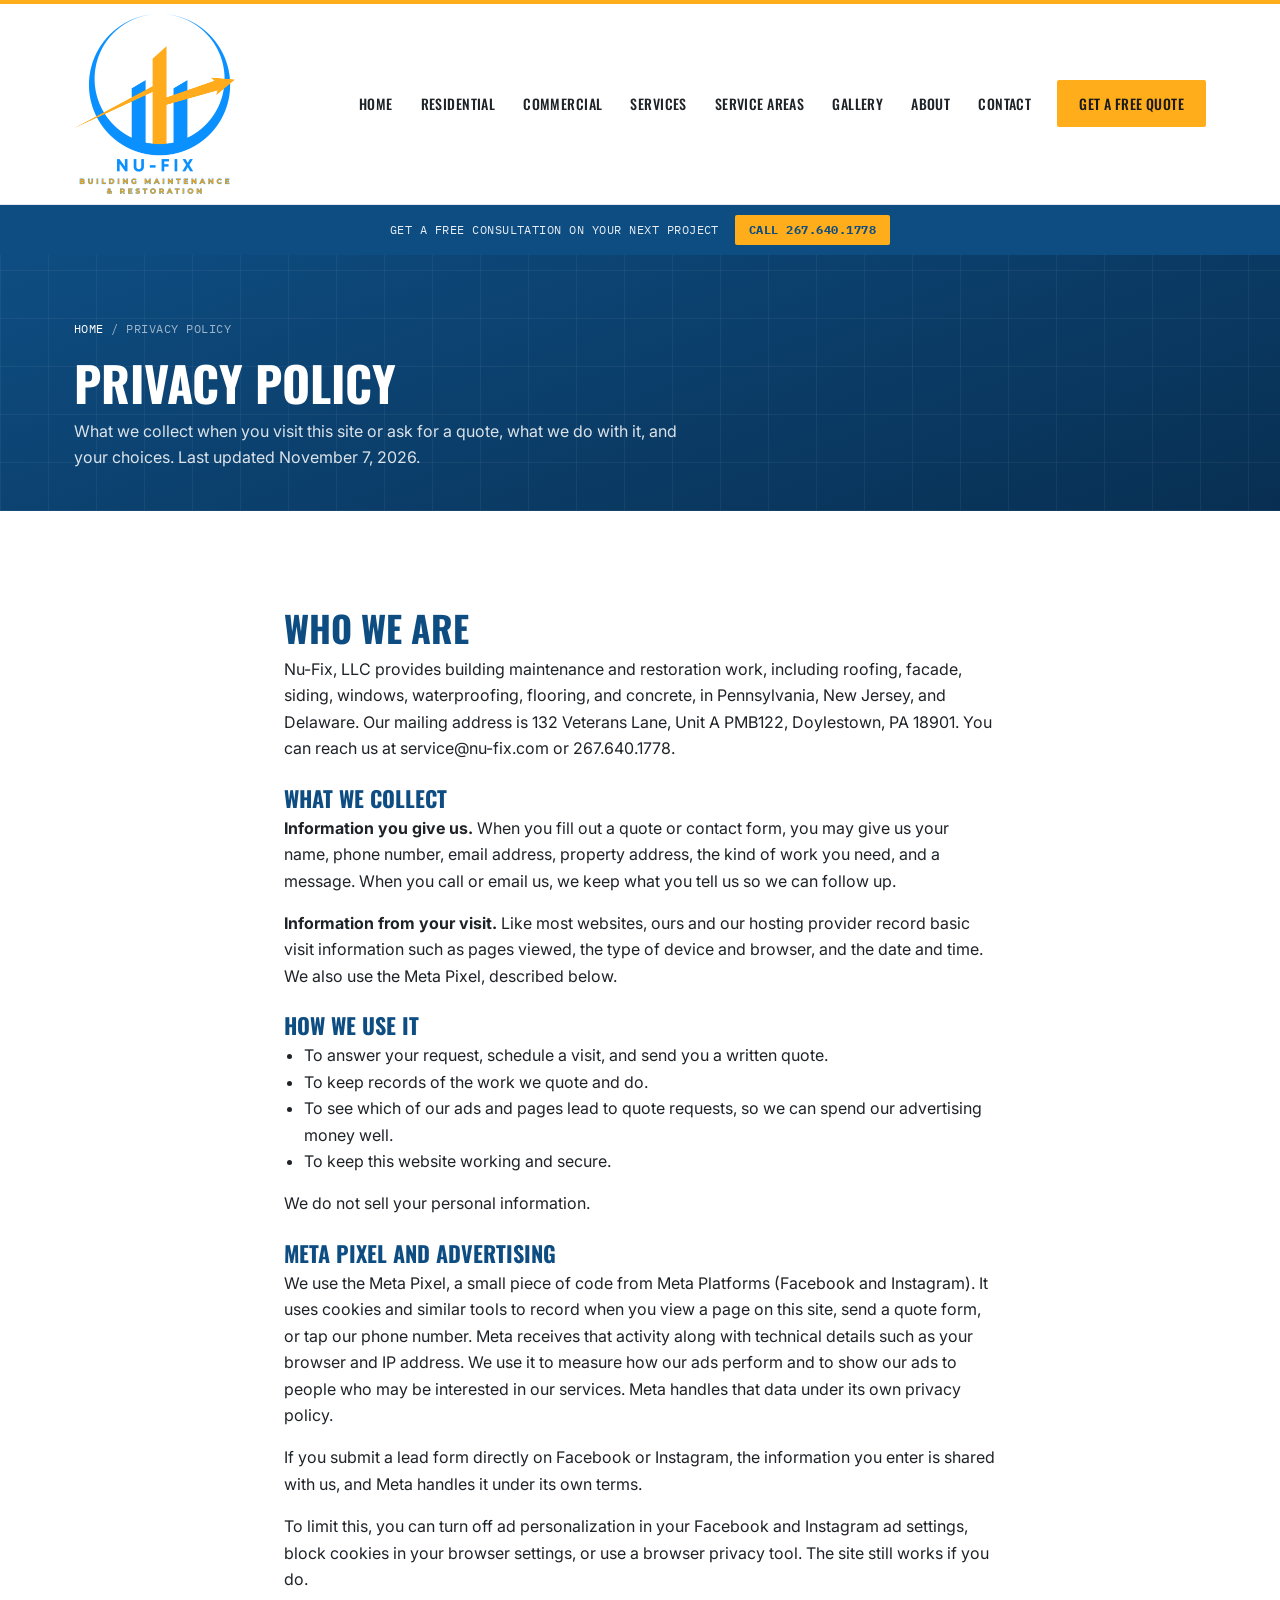
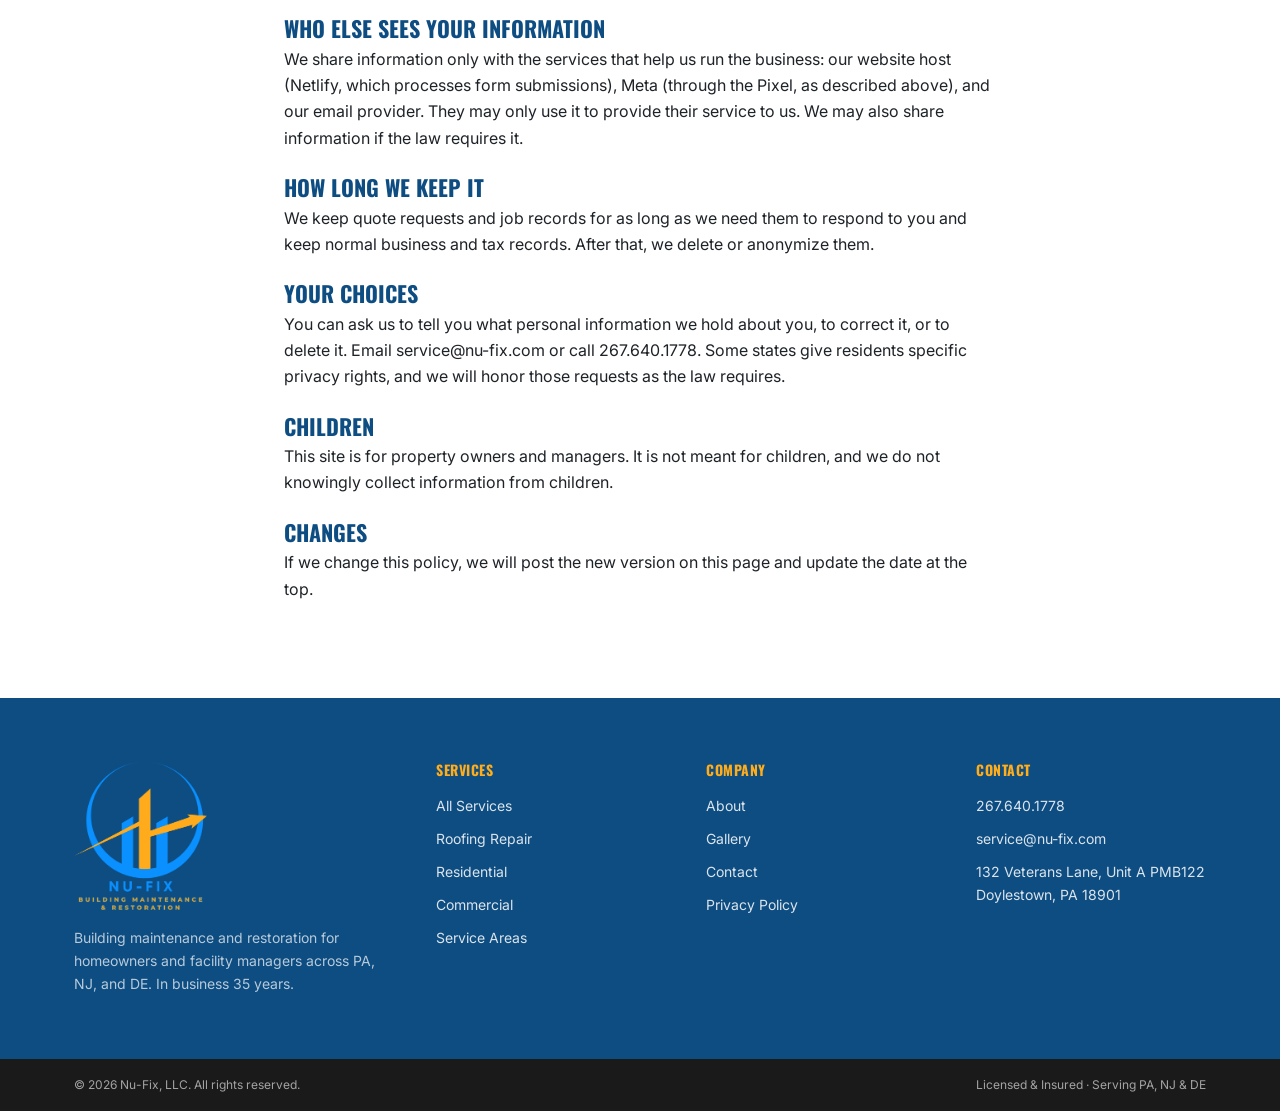
<file: privacy/index.html>
<!DOCTYPE html>
<html lang="en">
<head>
  <meta charset="UTF-8">
  <meta name="viewport" content="width=device-width, initial-scale=1.0">
  <title>Privacy Policy | Nu-Fix, LLC</title>
  <meta name="description" content="How Nu-Fix, LLC collects and uses information from this website, quote forms, phone calls, and Meta (Facebook and Instagram) advertising.">
  <link rel="canonical" href="https://nu-fix.com/privacy/">
  <meta property="og:title" content="Privacy Policy | Nu-Fix, LLC">
  <meta property="og:description" content="How Nu-Fix, LLC collects and uses information from this website, quote forms, phone calls, and Meta (Facebook and Instagram) advertising.">
  <meta property="og:url" content="https://nu-fix.com/privacy/">
  <meta property="og:type" content="website">
  <meta property="og:image" content="https://nu-fix.com/assets/images/nufix-logo.png">
  <meta name="twitter:card" content="summary">
  <meta name="twitter:title" content="Privacy Policy | Nu-Fix, LLC">
  <meta name="twitter:description" content="How Nu-Fix, LLC collects and uses information from this website, quote forms, phone calls, and Meta (Facebook and Instagram) advertising.">
  <meta name="twitter:image" content="https://nu-fix.com/assets/images/nufix-logo.png">
  <link rel="icon" href="/assets/images/nufix-icon.png" type="image/png">
  <link rel="preconnect" href="https://fonts.googleapis.com">
  <link rel="preconnect" href="https://fonts.gstatic.com" crossorigin>
  <link href="https://fonts.googleapis.com/css2?family=Oswald:wght@400;500;600;700&family=Inter:wght@400;500;600;700&family=IBM+Plex+Mono:wght@400;500;600&display=swap" rel="stylesheet">
  <link rel="stylesheet" href="../css/styles.css">
  <link rel="stylesheet" href="../css/typography.css">
  <link rel="stylesheet" href="../css/utilities.css">
  <!-- Meta Pixel -->
  <script>
  !function(f,b,e,v,n,t,s){if(f.fbq)return;n=f.fbq=function(){n.callMethod?n.callMethod.apply(n,arguments):n.queue.push(arguments)};if(!f._fbq)f._fbq=n;n.push=n;n.loaded=!0;n.version='2.0';n.queue=[];t=b.createElement(e);t.async=!0;t.src=v;s=b.getElementsByTagName(e)[0];s.parentNode.insertBefore(t,s)}(window,document,'script','https://connect.facebook.net/en_US/fbevents.js');
  fbq('init', '1117556894363427');
  fbq('track', 'PageView');
  </script>
</head>
<body>

  <a class="skip-link" href="#main">Skip to main content</a>

  <header>
  <nav class="site-nav" aria-label="Main navigation">
    <div class="nav-container">
      <a href="/" class="logo" aria-label="Nu-Fix, LLC home">
        <img src="../assets/images/nufix-logo.png" alt="Nu-Fix, LLC — Building Maintenance & Restoration" width="161" height="180">
      </a>
      <ul class="nav-links" role="list">
        <li><a href="/">Home</a></li>
        <li><a href="/residential/">Residential</a></li>
        <li><a href="/commercial/">Commercial</a></li>
        <li><a href="/services/">Services</a></li>
        <li><a href="/service-areas/">Service Areas</a></li>
        <li><a href="/gallery/">Gallery</a></li>
        <li><a href="/about/">About</a></li>
        <li><a href="/contact/">Contact</a></li>
        <li><a href="/contact/" class="nav-cta">Get a Free Quote</a></li>
      </ul>
      <button class="hamburger" aria-label="Open menu" aria-expanded="false" aria-controls="mobile-menu">&#9776;</button>
    </div>
  </nav>

  <!-- UTILITY BAR: free consultation CTA -->
  <div class="utility-bar">
    <div class="container">
      <span class="util-message">Get a Free Consultation on Your Next Project</span>
      <a href="tel:2676401778" class="util-phone">Call 267.640.1778</a>
    </div>
  </div>
  </header>

  <div class="mobile-menu" id="mobile-menu" role="dialog" aria-label="Mobile navigation">
    <button class="mobile-close" aria-label="Close menu">&times;</button>
    <a href="/">Home</a>
    <a href="/residential/">Residential</a>
    <a href="/commercial/">Commercial</a>
    <a href="/services/">Services</a>
    <a href="/service-areas/">Service Areas</a>
    <a href="/gallery/">Gallery</a>
    <a href="/about/">About</a>
    <a href="/contact/">Contact</a>
    <a href="tel:2676401778">267.640.1778</a>
    <a href="/contact/" class="nav-cta">Get a Free Quote</a>
  </div>

  <div class="mobile-call-bar">
    <a href="tel:2676401778" class="call-btn">Call Now</a>
    <a href="/contact/" class="quote-btn">Get a Free Quote</a>
  </div>

  <main id="main">

    <section class="page-header">
      <div class="container">
        <p class="breadcrumb"><a href="/">Home</a> / Privacy Policy</p>
        <h1>Privacy Policy</h1>
        <p class="lede">What we collect when you visit this site or ask for a quote, what we do with it, and your choices. Last updated November 7, 2026.</p>
      </div>
    </section>

    <section class="section section-white">
      <div class="container" style="max-width: 760px;">

        <h2>Who we are</h2>
        <p>Nu-Fix, LLC provides building maintenance and restoration work, including roofing, facade, siding, windows, waterproofing, flooring, and concrete, in Pennsylvania, New Jersey, and Delaware. Our mailing address is 132 Veterans Lane, Unit A PMB122, Doylestown, PA 18901. You can reach us at <a href="mailto:service@nu-fix.com">service@nu-fix.com</a> or <a href="tel:2676401778">267.640.1778</a>.</p>

        <h3 class="mt-lg">What we collect</h3>
        <p><strong>Information you give us.</strong> When you fill out a quote or contact form, you may give us your name, phone number, email address, property address, the kind of work you need, and a message. When you call or email us, we keep what you tell us so we can follow up.</p>
        <p><strong>Information from your visit.</strong> Like most websites, ours and our hosting provider record basic visit information such as pages viewed, the type of device and browser, and the date and time. We also use the Meta Pixel, described below.</p>

        <h3 class="mt-lg">How we use it</h3>
        <ul style="list-style: disc; padding-left: 1.25rem; margin: 0 0 1rem;">
          <li>To answer your request, schedule a visit, and send you a written quote.</li>
          <li>To keep records of the work we quote and do.</li>
          <li>To see which of our ads and pages lead to quote requests, so we can spend our advertising money well.</li>
          <li>To keep this website working and secure.</li>
        </ul>
        <p>We do not sell your personal information.</p>

        <h3 class="mt-lg">Meta Pixel and advertising</h3>
        <p>We use the Meta Pixel, a small piece of code from Meta Platforms (Facebook and Instagram). It uses cookies and similar tools to record when you view a page on this site, send a quote form, or tap our phone number. Meta receives that activity along with technical details such as your browser and IP address. We use it to measure how our ads perform and to show our ads to people who may be interested in our services. Meta handles that data under its own <a href="https://www.facebook.com/privacy/policy/" rel="noopener">privacy policy</a>.</p>
        <p>If you submit a lead form directly on Facebook or Instagram, the information you enter is shared with us, and Meta handles it under its own terms.</p>
        <p>To limit this, you can turn off ad personalization in your Facebook and Instagram ad settings, block cookies in your browser settings, or use a browser privacy tool. The site still works if you do.</p>

        <h3 class="mt-lg">Who else sees your information</h3>
        <p>We share information only with the services that help us run the business: our website host (Netlify, which processes form submissions), Meta (through the Pixel, as described above), and our email provider. They may only use it to provide their service to us. We may also share information if the law requires it.</p>

        <h3 class="mt-lg">How long we keep it</h3>
        <p>We keep quote requests and job records for as long as we need them to respond to you and keep normal business and tax records. After that, we delete or anonymize them.</p>

        <h3 class="mt-lg">Your choices</h3>
        <p>You can ask us to tell you what personal information we hold about you, to correct it, or to delete it. Email <a href="mailto:service@nu-fix.com">service@nu-fix.com</a> or call <a href="tel:2676401778">267.640.1778</a>. Some states give residents specific privacy rights, and we will honor those requests as the law requires.</p>

        <h3 class="mt-lg">Children</h3>
        <p>This site is for property owners and managers. It is not meant for children, and we do not knowingly collect information from children.</p>

        <h3 class="mt-lg">Changes</h3>
        <p>If we change this policy, we will post the new version on this page and update the date at the top.</p>

      </div>
    </section>

  </main>

  <footer class="site-footer">
    <div class="container footer-top">
      <div class="footer-brand">
        <img src="../assets/images/nufix-logo.png" alt="Nu-Fix, LLC" width="133" height="148">
        <p>Building maintenance and restoration for homeowners and facility managers across PA, NJ, and DE. In business 35 years.</p>
      </div>
      <div>
        <h4>Services</h4>
        <ul>
          <li><a href="/services/">All Services</a></li>
          <li><a href="/services/roofing-repair/">Roofing Repair</a></li>
          <li><a href="/residential/">Residential</a></li>
          <li><a href="/commercial/">Commercial</a></li>
          <li><a href="/service-areas/">Service Areas</a></li>
        </ul>
      </div>
      <div>
        <h4>Company</h4>
        <ul>
          <li><a href="/about/">About</a></li>
          <li><a href="/gallery/">Gallery</a></li>
          <li><a href="/contact/">Contact</a></li>
          <li><a href="/privacy/">Privacy Policy</a></li>
        </ul>
      </div>
      <div>
        <h4>Contact</h4>
        <ul>
          <li><a href="tel:2676401778">267.640.1778</a></li>
          <li><a href="mailto:service@nu-fix.com">service@nu-fix.com</a></li>
          <li>132 Veterans Lane, Unit A PMB122<br>Doylestown, PA 18901</li>
        </ul>
      </div>
    </div>
    <div class="footer-bottom">
      <div class="container">
        <span>&copy; <span id="year"></span> Nu-Fix, LLC. All rights reserved.</span>
        <span>Licensed &amp; Insured &middot; Serving PA, NJ &amp; DE</span>
      </div>
    </div>
  </footer>

  <script>document.getElementById('year').textContent = new Date().getFullYear();</script>
  <script src="../js/main.js"></script>
</body>
</html>
</file>
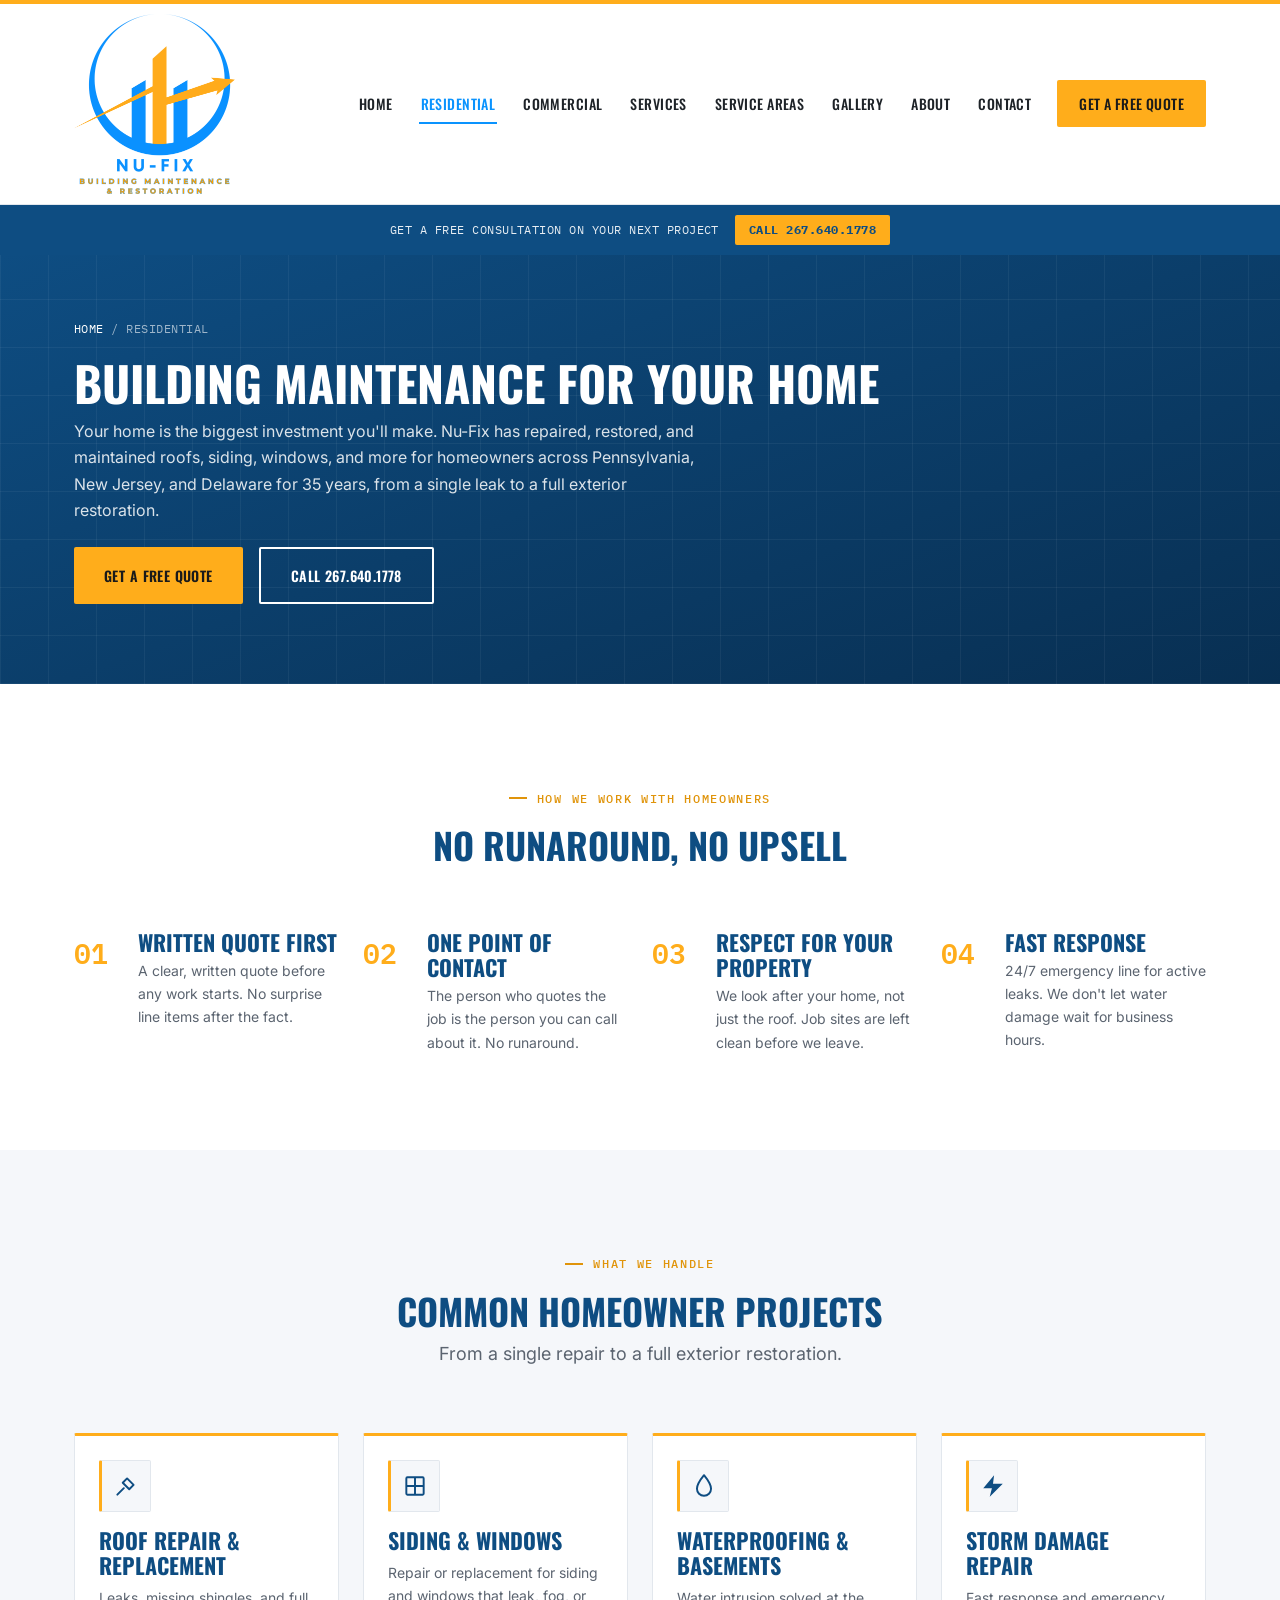
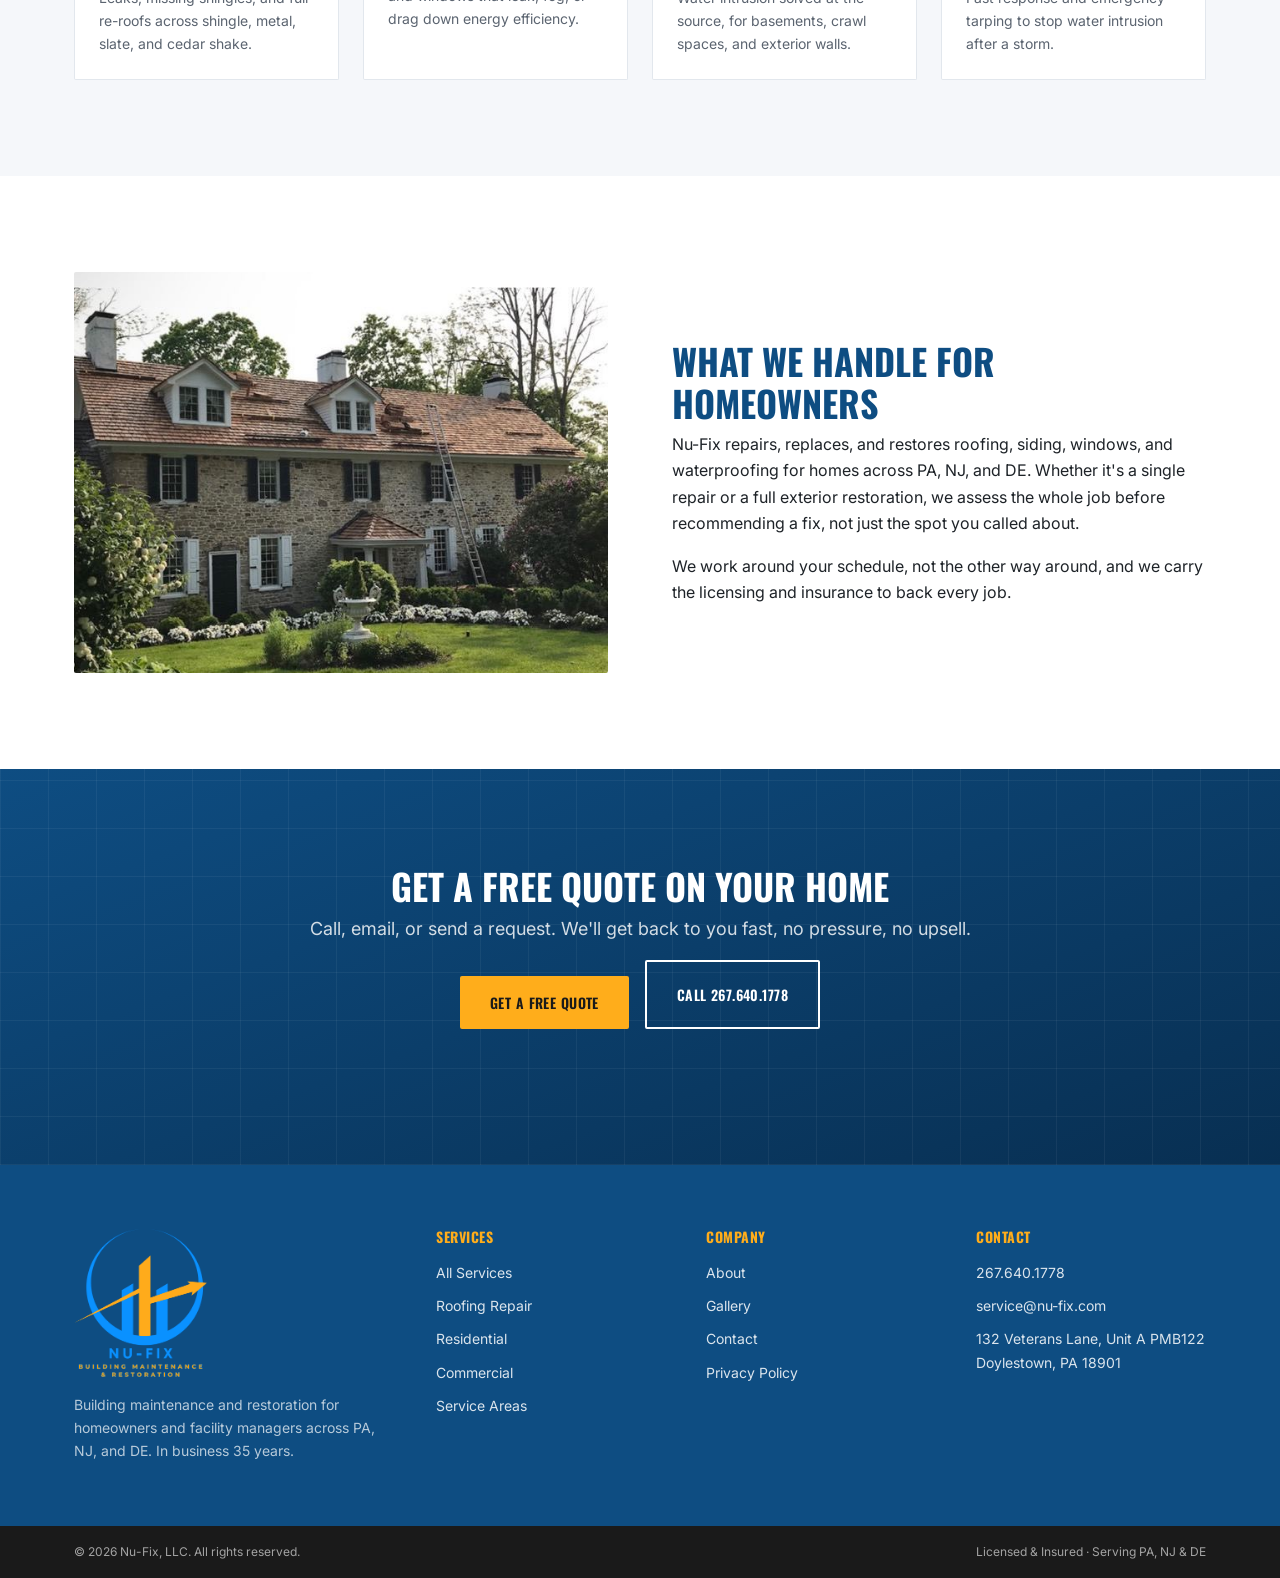
<file: residential/index.html>
<!DOCTYPE html>
<html lang="en">
<head>
  <meta charset="UTF-8">
  <meta name="viewport" content="width=device-width, initial-scale=1.0">
  <title>Residential Building Maintenance | Nu-Fix, LLC</title>
  <meta name="description" content="Nu-Fix repairs and restores roofs, siding, windows, and more for homeowners across PA, NJ, and DE. Licensed, insured, and 35 years of experience. Free quotes.">
  <link rel="canonical" href="https://nu-fix.com/residential/">
  <meta property="og:title" content="Residential Building Maintenance | Nu-Fix, LLC">
  <meta property="og:description" content="Roof repair, siding, windows, and waterproofing for homeowners across PA, NJ, and DE. Licensed and insured, 35 years of experience.">
  <meta property="og:url" content="https://nu-fix.com/residential/">
  <meta property="og:type" content="website">
  <meta property="og:image" content="https://nu-fix.com/assets/images/nufix-logo.png">
  <meta name="twitter:card" content="summary">
  <meta name="twitter:title" content="Residential Building Maintenance | Nu-Fix, LLC">
  <meta name="twitter:description" content="Roof repair, siding, windows, and waterproofing for homeowners across PA, NJ, and DE. Licensed and insured, 35 years of experience.">
  <meta name="twitter:image" content="https://nu-fix.com/assets/images/nufix-logo.png">
  <link rel="icon" href="/assets/images/nufix-icon.png" type="image/png">
  <link rel="preconnect" href="https://fonts.googleapis.com">
  <link rel="preconnect" href="https://fonts.gstatic.com" crossorigin>
  <link href="https://fonts.googleapis.com/css2?family=Oswald:wght@400;500;600;700&family=Inter:wght@400;500;600;700&family=IBM+Plex+Mono:wght@400;500;600&display=swap" rel="stylesheet">
  <link rel="stylesheet" href="../css/styles.css">
  <link rel="stylesheet" href="../css/typography.css">
  <link rel="stylesheet" href="../css/utilities.css">
  <script type="application/ld+json">
  {
    "@context": "https://schema.org",
    "@type": ["GeneralContractor", "RoofingContractor"],
    "name": "Nu-Fix, LLC",
    "image": "https://nu-fix.com/assets/images/nufix-logo.png",
    "url": "https://nu-fix.com/residential/",
    "telephone": "+1-267-640-1778",
    "email": "service@nu-fix.com",
    "priceRange": "$$",
    "address": {
      "@type": "PostalAddress",
      "streetAddress": "132 Veterans Lane, Unit A PMB122",
      "addressLocality": "Doylestown",
      "addressRegion": "PA",
      "postalCode": "18901",
      "addressCountry": "US"
    },
    "areaServed": [
      { "@type": "State", "name": "Pennsylvania" },
      { "@type": "State", "name": "New Jersey" },
      { "@type": "State", "name": "Delaware" }
    ],
    "openingHoursSpecification": {
      "@type": "OpeningHoursSpecification",
      "dayOfWeek": ["Monday","Tuesday","Wednesday","Thursday","Friday","Saturday","Sunday"],
      "opens": "00:00",
      "closes": "23:59",
      "description": "24/7 emergency leak repair. Standard office hours apply to non-emergency scheduling."
    }
  }
  </script>
  <!-- Meta Pixel -->
  <script>
  !function(f,b,e,v,n,t,s){if(f.fbq)return;n=f.fbq=function(){n.callMethod?n.callMethod.apply(n,arguments):n.queue.push(arguments)};if(!f._fbq)f._fbq=n;n.push=n;n.loaded=!0;n.version='2.0';n.queue=[];t=b.createElement(e);t.async=!0;t.src=v;s=b.getElementsByTagName(e)[0];s.parentNode.insertBefore(t,s)}(window,document,'script','https://connect.facebook.net/en_US/fbevents.js');
  fbq('init', '1117556894363427');
  fbq('track', 'PageView');
  </script>
</head>
<body>

  <a class="skip-link" href="#main">Skip to main content</a>

  <header>
  <nav class="site-nav" aria-label="Main navigation">
    <div class="nav-container">
      <a href="/" class="logo" aria-label="Nu-Fix, LLC home">
        <img src="../assets/images/nufix-logo.png" alt="Nu-Fix, LLC — Building Maintenance & Restoration" width="161" height="180">
      </a>
      <ul class="nav-links" role="list">
        <li><a href="/">Home</a></li>
        <li><a href="/residential/" class="active">Residential</a></li>
        <li><a href="/commercial/">Commercial</a></li>
        <li><a href="/services/">Services</a></li>
        <li><a href="/service-areas/">Service Areas</a></li>
        <li><a href="/gallery/">Gallery</a></li>
        <li><a href="/about/">About</a></li>
        <li><a href="/contact/">Contact</a></li>
        <li><a href="/contact/" class="nav-cta">Get a Free Quote</a></li>
      </ul>
      <button class="hamburger" aria-label="Open menu" aria-expanded="false" aria-controls="mobile-menu">&#9776;</button>
    </div>
  </nav>

  <!-- UTILITY BAR: free consultation CTA -->
  <div class="utility-bar">
    <div class="container">
      <span class="util-message">Get a Free Consultation on Your Next Project</span>
      <a href="tel:2676401778" class="util-phone">Call 267.640.1778</a>
    </div>
  </div>
  </header>

  <div class="mobile-menu" id="mobile-menu" role="dialog" aria-label="Mobile navigation">
    <button class="mobile-close" aria-label="Close menu">&times;</button>
    <a href="/">Home</a>
    <a href="/residential/">Residential</a>
    <a href="/commercial/">Commercial</a>
    <a href="/services/">Services</a>
    <a href="/service-areas/">Service Areas</a>
    <a href="/gallery/">Gallery</a>
    <a href="/about/">About</a>
    <a href="/contact/">Contact</a>
    <a href="tel:2676401778">267.640.1778</a>
    <a href="/contact/" class="nav-cta">Get a Free Quote</a>
  </div>

  <div class="mobile-call-bar">
    <a href="tel:2676401778" class="call-btn">Call Now</a>
    <a href="/contact/" class="quote-btn">Get a Free Quote</a>
  </div>

  <main id="main">

    <section class="page-header">
      <div class="container">
        <p class="breadcrumb"><a href="/">Home</a> / Residential</p>
        <h1>Building Maintenance for Your Home</h1>
        <p class="lede">Your home is the biggest investment you'll make. Nu-Fix has repaired, restored, and maintained roofs, siding, windows, and more for homeowners across Pennsylvania, New Jersey, and Delaware for 35 years, from a single leak to a full exterior restoration.</p>
        <div class="hero-ctas mt-lg">
          <a href="/contact/" class="btn btn-primary">Get a Free Quote</a>
          <a href="tel:2676401778" class="btn btn-secondary">Call 267.640.1778</a>
        </div>
      </div>
    </section>

    <section class="section section-white">
      <div class="container">
        <div class="section-head fade-in">
          <span class="eyebrow text-blue">How We Work With Homeowners</span>
          <h2>No Runaround, No Upsell</h2>
        </div>
        <div class="grid-4">
          <div class="why-item fade-in"><span class="num">01</span><div><h3>Written Quote First</h3><p>A clear, written quote before any work starts. No surprise line items after the fact.</p></div></div>
          <div class="why-item fade-in"><span class="num">02</span><div><h3>One Point of Contact</h3><p>The person who quotes the job is the person you can call about it. No runaround.</p></div></div>
          <div class="why-item fade-in"><span class="num">03</span><div><h3>Respect for Your Property</h3><p>We look after your home, not just the roof. Job sites are left clean before we leave.</p></div></div>
          <div class="why-item fade-in"><span class="num">04</span><div><h3>Fast Response</h3><p>24/7 emergency line for active leaks. We don't let water damage wait for business hours.</p></div></div>
        </div>
      </div>
    </section>

    <section class="section section-light">
      <div class="container">
        <div class="section-head fade-in">
          <span class="eyebrow text-blue">What We Handle</span>
          <h2>Common Homeowner Projects</h2>
          <p class="sub">From a single repair to a full exterior restoration.</p>
        </div>
        <div class="grid-4">
          <div class="card service-card fade-in">
            <div class="icon-badge" aria-hidden="true"><svg width="26" height="26" viewBox="0 0 24 24" fill="none" stroke="currentColor" stroke-width="1.8" stroke-linecap="round" stroke-linejoin="round"><path d="M4 20 L10 14"/><path d="M13 5 L19 11 L15 15 L9 9 Z"/></svg></div>
            <h3>Roof Repair &amp; Replacement</h3>
            <p>Leaks, missing shingles, and full re-roofs across shingle, metal, slate, and cedar shake.</p>
          </div>
          <div class="card service-card fade-in">
            <div class="icon-badge" aria-hidden="true"><svg width="26" height="26" viewBox="0 0 24 24" fill="none" stroke="currentColor" stroke-width="1.8"><rect x="4" y="4" width="16" height="16" rx="1"/><line x1="12" y1="4" x2="12" y2="20"/><line x1="4" y1="12" x2="20" y2="12"/></svg></div>
            <h3>Siding &amp; Windows</h3>
            <p>Repair or replacement for siding and windows that leak, fog, or drag down energy efficiency.</p>
          </div>
          <div class="card service-card fade-in">
            <div class="icon-badge" aria-hidden="true"><svg width="26" height="26" viewBox="0 0 24 24" fill="none" stroke="currentColor" stroke-width="1.8" stroke-linecap="round" stroke-linejoin="round"><path d="M12 2c0 0-6.5 8-6.5 12.5a6.5 6.5 0 0 0 13 0C18.5 10 12 2 12 2z"/></svg></div>
            <h3>Waterproofing &amp; Basements</h3>
            <p>Water intrusion solved at the source, for basements, crawl spaces, and exterior walls.</p>
          </div>
          <div class="card service-card fade-in">
            <div class="icon-badge" aria-hidden="true"><svg width="26" height="26" viewBox="0 0 24 24" fill="currentColor"><polygon points="13,2 3,14 11,14 9,22 21,10 12,10"/></svg></div>
            <h3>Storm Damage Repair</h3>
            <p>Fast response and emergency tarping to stop water intrusion after a storm.</p>
          </div>
        </div>
      </div>
    </section>

    <section class="section section-white">
      <div class="container">
        <div class="grid-2" style="gap: var(--space-2xl); align-items: center;">
          <img class="project-photo fade-in" src="../assets/images/gallery/roofing-cedar-shake-stone-colonial.jpg" alt="Large stone colonial home with a new cedar shake roof" width="640" height="492" loading="lazy">
          <div class="fade-in">
            <h2>What We Handle for Homeowners</h2>
            <p>Nu-Fix repairs, replaces, and restores roofing, siding, windows, and waterproofing for homes across PA, NJ, and DE. Whether it's a single repair or a full exterior restoration, we assess the whole job before recommending a fix, not just the spot you called about.</p>
            <p>We work around your schedule, not the other way around, and we carry the licensing and insurance to back every job.</p>
          </div>
        </div>
      </div>
    </section>

    <section class="section section-dark">
      <div class="container cta-band fade-in">
        <h2>Get a Free Quote on Your Home</h2>
        <p class="sub">Call, email, or send a request. We'll get back to you fast, no pressure, no upsell.</p>
        <div class="hero-ctas" style="justify-content: center;">
          <a href="/contact/" class="btn btn-primary">Get a Free Quote</a>
          <a href="tel:2676401778" class="btn btn-secondary">Call 267.640.1778</a>
        </div>
      </div>
    </section>

  </main>

  <footer class="site-footer">
    <div class="container footer-top">
      <div class="footer-brand">
        <img src="../assets/images/nufix-logo.png" alt="Nu-Fix, LLC" width="133" height="148">
        <p>Building maintenance and restoration for homeowners and facility managers across PA, NJ, and DE. In business 35 years.</p>
      </div>
      <div>
        <h4>Services</h4>
        <ul>
          <li><a href="/services/">All Services</a></li>
          <li><a href="/services/roofing-repair/">Roofing Repair</a></li>
          <li><a href="/residential/">Residential</a></li>
          <li><a href="/commercial/">Commercial</a></li>
          <li><a href="/service-areas/">Service Areas</a></li>
        </ul>
      </div>
      <div>
        <h4>Company</h4>
        <ul>
          <li><a href="/about/">About</a></li>
          <li><a href="/gallery/">Gallery</a></li>
          <li><a href="/contact/">Contact</a></li>
          <li><a href="/privacy/">Privacy Policy</a></li>
        </ul>
      </div>
      <div>
        <h4>Contact</h4>
        <ul>
          <li><a href="tel:2676401778">267.640.1778</a></li>
          <li><a href="mailto:service@nu-fix.com">service@nu-fix.com</a></li>
          <li>132 Veterans Lane, Unit A PMB122<br>Doylestown, PA 18901</li>
        </ul>
      </div>
    </div>
    <div class="footer-bottom">
      <div class="container">
        <span>&copy; <span id="year"></span> Nu-Fix, LLC. All rights reserved.</span>
        <span>Licensed &amp; Insured &middot; Serving PA, NJ &amp; DE</span>
      </div>
    </div>
  </footer>

  <script>document.getElementById('year').textContent = new Date().getFullYear();</script>
  <script src="../js/main.js"></script>
</body>
</html>
</file>
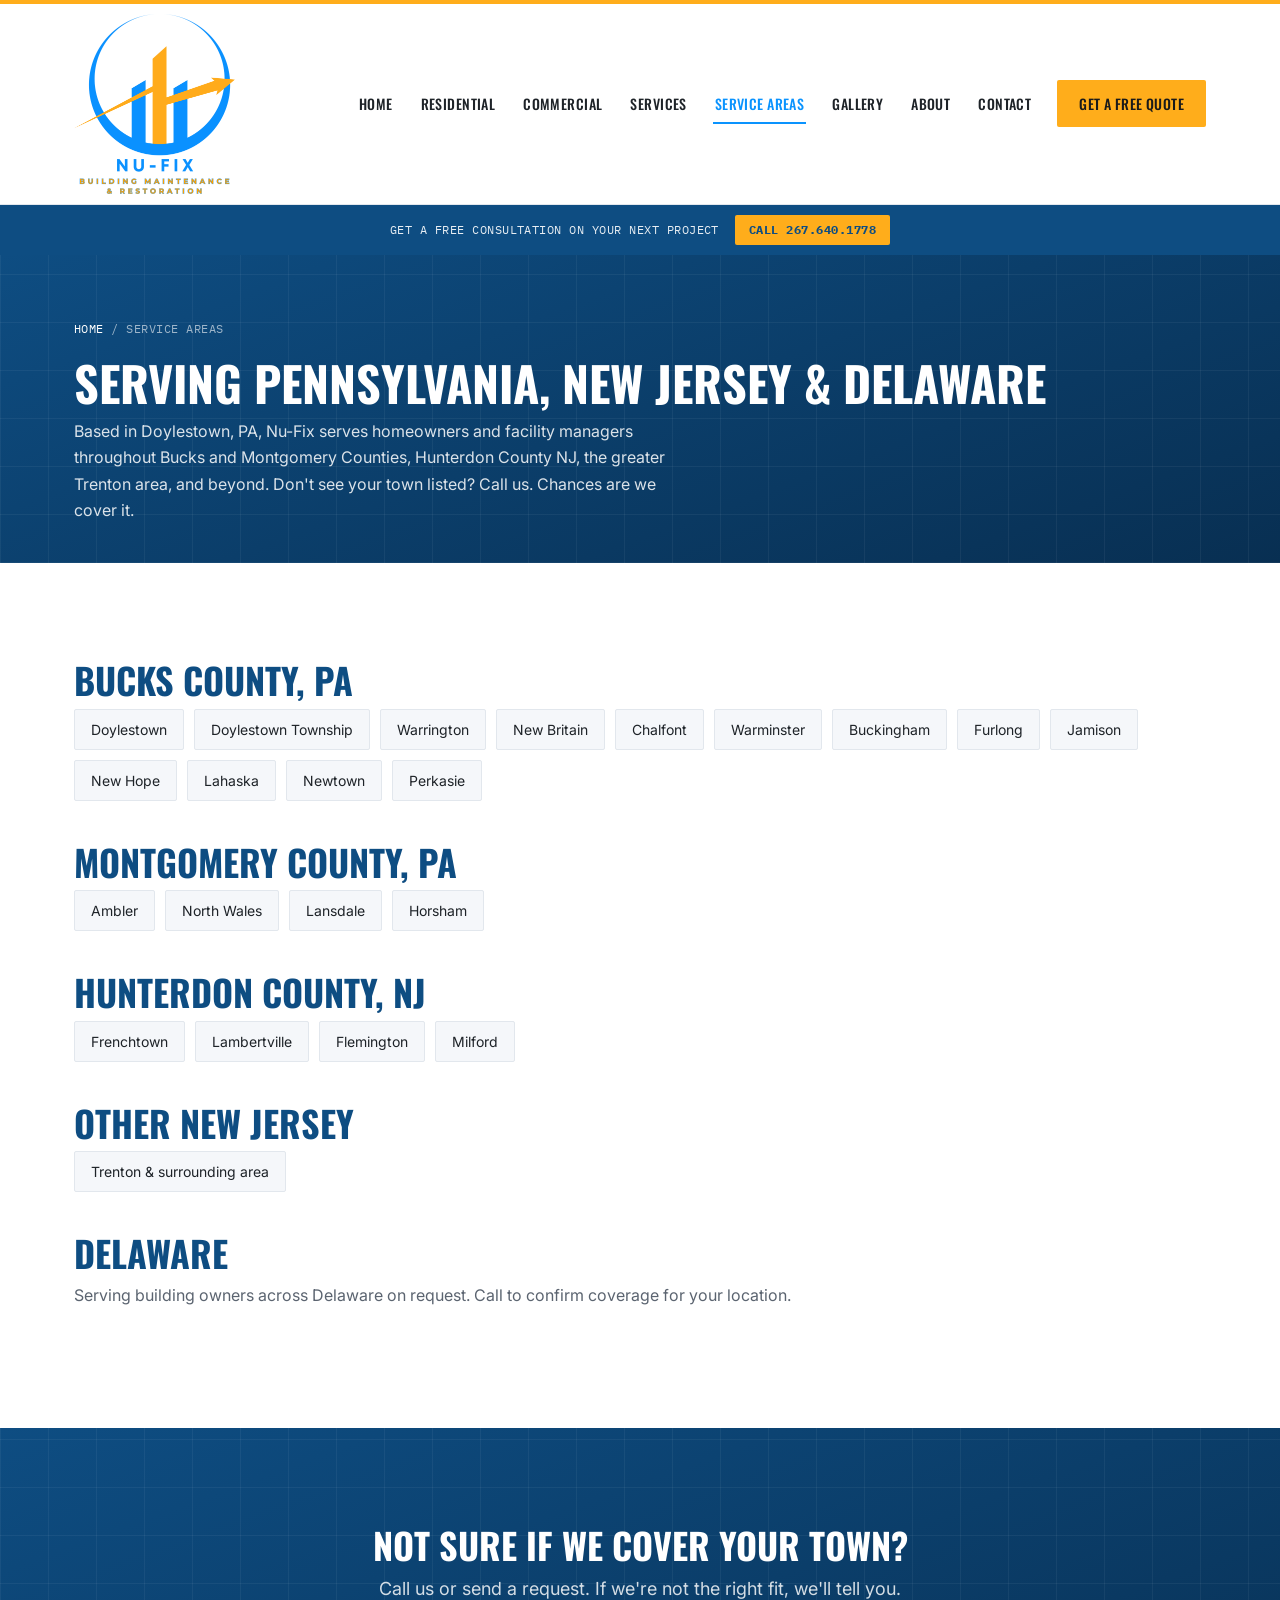
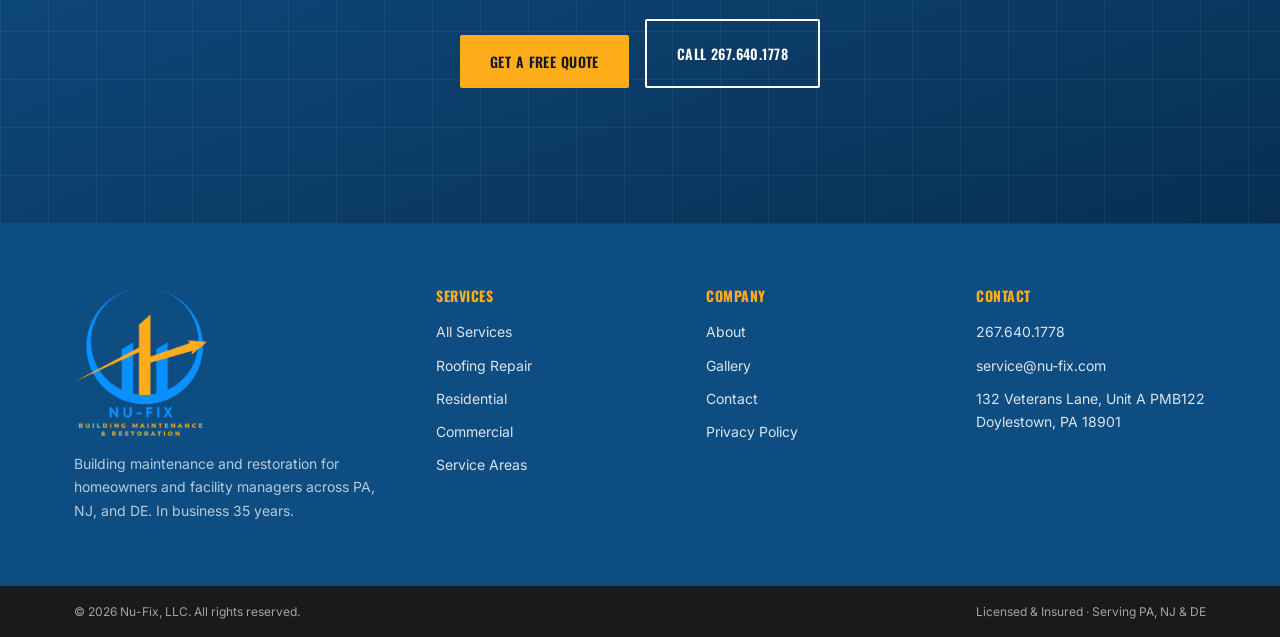
<file: service-areas/index.html>
<!DOCTYPE html>
<html lang="en">
<head>
  <meta charset="UTF-8">
  <meta name="viewport" content="width=device-width, initial-scale=1.0">
  <title>Service Areas | PA, NJ &amp; DE | Nu-Fix, LLC</title>
  <meta name="description" content="Nu-Fix serves Bucks County and Montgomery County PA, Hunterdon County NJ, and the greater Trenton area with roofing, siding, window, and waterproofing services.">
  <link rel="canonical" href="https://nu-fix.com/service-areas/">
  <meta property="og:title" content="Service Areas | PA, NJ &amp; DE | Nu-Fix, LLC">
  <meta property="og:description" content="Doylestown-based building maintenance and restoration contractor serving Bucks County, Montgomery County, Hunterdon County, and the greater Trenton area.">
  <meta property="og:url" content="https://nu-fix.com/service-areas/">
  <meta property="og:type" content="website">
  <meta property="og:image" content="https://nu-fix.com/assets/images/nufix-logo.png">
  <meta name="twitter:card" content="summary">
  <meta name="twitter:title" content="Service Areas | PA, NJ &amp; DE | Nu-Fix, LLC">
  <meta name="twitter:description" content="Doylestown-based building maintenance and restoration contractor serving Bucks County, Montgomery County, Hunterdon County, and the greater Trenton area.">
  <meta name="twitter:image" content="https://nu-fix.com/assets/images/nufix-logo.png">
  <link rel="icon" href="/assets/images/nufix-icon.png" type="image/png">
  <link rel="preconnect" href="https://fonts.googleapis.com">
  <link rel="preconnect" href="https://fonts.gstatic.com" crossorigin>
  <link href="https://fonts.googleapis.com/css2?family=Oswald:wght@400;500;600;700&family=Inter:wght@400;500;600;700&family=IBM+Plex+Mono:wght@400;500;600&display=swap" rel="stylesheet">
  <link rel="stylesheet" href="../css/styles.css">
  <link rel="stylesheet" href="../css/typography.css">
  <link rel="stylesheet" href="../css/utilities.css">
  <script type="application/ld+json">
  {
    "@context": "https://schema.org",
    "@type": ["GeneralContractor", "RoofingContractor"],
    "name": "Nu-Fix, LLC",
    "image": "https://nu-fix.com/assets/images/nufix-logo.png",
    "url": "https://nu-fix.com/service-areas/",
    "telephone": "+1-267-640-1778",
    "email": "service@nu-fix.com",
    "priceRange": "$$",
    "address": {
      "@type": "PostalAddress",
      "streetAddress": "132 Veterans Lane, Unit A PMB122",
      "addressLocality": "Doylestown",
      "addressRegion": "PA",
      "postalCode": "18901",
      "addressCountry": "US"
    },
    "areaServed": [
      { "@type": "State", "name": "Pennsylvania" },
      { "@type": "State", "name": "New Jersey" },
      { "@type": "State", "name": "Delaware" }
    ],
    "openingHoursSpecification": {
      "@type": "OpeningHoursSpecification",
      "dayOfWeek": ["Monday","Tuesday","Wednesday","Thursday","Friday","Saturday","Sunday"],
      "opens": "00:00",
      "closes": "23:59",
      "description": "24/7 emergency leak repair. Standard office hours apply to non-emergency scheduling."
    }
  }
  </script>
  <!-- Meta Pixel -->
  <script>
  !function(f,b,e,v,n,t,s){if(f.fbq)return;n=f.fbq=function(){n.callMethod?n.callMethod.apply(n,arguments):n.queue.push(arguments)};if(!f._fbq)f._fbq=n;n.push=n;n.loaded=!0;n.version='2.0';n.queue=[];t=b.createElement(e);t.async=!0;t.src=v;s=b.getElementsByTagName(e)[0];s.parentNode.insertBefore(t,s)}(window,document,'script','https://connect.facebook.net/en_US/fbevents.js');
  fbq('init', '1117556894363427');
  fbq('track', 'PageView');
  </script>
</head>
<body>

  <a class="skip-link" href="#main">Skip to main content</a>

  <header>
  <nav class="site-nav" aria-label="Main navigation">
    <div class="nav-container">
      <a href="/" class="logo" aria-label="Nu-Fix, LLC home">
        <img src="../assets/images/nufix-logo.png" alt="Nu-Fix, LLC — Building Maintenance & Restoration" width="161" height="180">
      </a>
      <ul class="nav-links" role="list">
        <li><a href="/">Home</a></li>
        <li><a href="/residential/">Residential</a></li>
        <li><a href="/commercial/">Commercial</a></li>
        <li><a href="/services/">Services</a></li>
        <li><a href="/service-areas/" class="active">Service Areas</a></li>
        <li><a href="/gallery/">Gallery</a></li>
        <li><a href="/about/">About</a></li>
        <li><a href="/contact/">Contact</a></li>
        <li><a href="/contact/" class="nav-cta">Get a Free Quote</a></li>
      </ul>
      <button class="hamburger" aria-label="Open menu" aria-expanded="false" aria-controls="mobile-menu">&#9776;</button>
    </div>
  </nav>

  <!-- UTILITY BAR: free consultation CTA -->
  <div class="utility-bar">
    <div class="container">
      <span class="util-message">Get a Free Consultation on Your Next Project</span>
      <a href="tel:2676401778" class="util-phone">Call 267.640.1778</a>
    </div>
  </div>
  </header>

  <div class="mobile-menu" id="mobile-menu" role="dialog" aria-label="Mobile navigation">
    <button class="mobile-close" aria-label="Close menu">&times;</button>
    <a href="/">Home</a>
    <a href="/residential/">Residential</a>
    <a href="/commercial/">Commercial</a>
    <a href="/services/">Services</a>
    <a href="/service-areas/">Service Areas</a>
    <a href="/gallery/">Gallery</a>
    <a href="/about/">About</a>
    <a href="/contact/">Contact</a>
    <a href="tel:2676401778">267.640.1778</a>
    <a href="/contact/" class="nav-cta">Get a Free Quote</a>
  </div>

  <div class="mobile-call-bar">
    <a href="tel:2676401778" class="call-btn">Call Now</a>
    <a href="/contact/" class="quote-btn">Get a Free Quote</a>
  </div>

  <main id="main">

    <section class="page-header">
      <div class="container">
        <p class="breadcrumb"><a href="/">Home</a> / Service Areas</p>
        <h1>Serving Pennsylvania, New Jersey &amp; Delaware</h1>
        <p class="lede">Based in Doylestown, PA, Nu-Fix serves homeowners and facility managers throughout Bucks and Montgomery Counties, Hunterdon County NJ, the greater Trenton area, and beyond. Don't see your town listed? Call us. Chances are we cover it.</p>
      </div>
    </section>

    <section class="section section-white">
      <div class="container">

        <div class="area-county fade-in">
          <h2>Bucks County, PA</h2>
          <ul class="area-list">
            <li>Doylestown</li><li>Doylestown Township</li><li>Warrington</li><li>New Britain</li>
            <li>Chalfont</li><li>Warminster</li><li>Buckingham</li><li>Furlong</li>
            <li>Jamison</li><li>New Hope</li><li>Lahaska</li><li>Newtown</li><li>Perkasie</li>
          </ul>
        </div>

        <div class="area-county fade-in mt-xl">
          <h2>Montgomery County, PA</h2>
          <ul class="area-list">
            <li>Ambler</li><li>North Wales</li><li>Lansdale</li><li>Horsham</li>
          </ul>
        </div>

        <div class="area-county fade-in mt-xl">
          <h2>Hunterdon County, NJ</h2>
          <ul class="area-list">
            <li>Frenchtown</li><li>Lambertville</li><li>Flemington</li><li>Milford</li>
          </ul>
        </div>

        <div class="area-county fade-in mt-xl">
          <h2>Other New Jersey</h2>
          <ul class="area-list">
            <li>Trenton &amp; surrounding area</li>
          </ul>
        </div>

        <div class="area-county fade-in mt-xl">
          <h2>Delaware</h2>
          <p class="text-muted">Serving building owners across Delaware on request. Call to confirm coverage for your location.</p>
        </div>

      </div>
    </section>

    <section class="section section-dark">
      <div class="container cta-band fade-in">
        <h2>Not Sure If We Cover Your Town?</h2>
        <p class="sub">Call us or send a request. If we're not the right fit, we'll tell you.</p>
        <div class="hero-ctas" style="justify-content: center;">
          <a href="/contact/" class="btn btn-primary">Get a Free Quote</a>
          <a href="tel:2676401778" class="btn btn-secondary">Call 267.640.1778</a>
        </div>
      </div>
    </section>

  </main>

  <footer class="site-footer">
    <div class="container footer-top">
      <div class="footer-brand">
        <img src="../assets/images/nufix-logo.png" alt="Nu-Fix, LLC" width="133" height="148">
        <p>Building maintenance and restoration for homeowners and facility managers across PA, NJ, and DE. In business 35 years.</p>
      </div>
      <div>
        <h4>Services</h4>
        <ul>
          <li><a href="/services/">All Services</a></li>
          <li><a href="/services/roofing-repair/">Roofing Repair</a></li>
          <li><a href="/residential/">Residential</a></li>
          <li><a href="/commercial/">Commercial</a></li>
          <li><a href="/service-areas/">Service Areas</a></li>
        </ul>
      </div>
      <div>
        <h4>Company</h4>
        <ul>
          <li><a href="/about/">About</a></li>
          <li><a href="/gallery/">Gallery</a></li>
          <li><a href="/contact/">Contact</a></li>
          <li><a href="/privacy/">Privacy Policy</a></li>
        </ul>
      </div>
      <div>
        <h4>Contact</h4>
        <ul>
          <li><a href="tel:2676401778">267.640.1778</a></li>
          <li><a href="mailto:service@nu-fix.com">service@nu-fix.com</a></li>
          <li>132 Veterans Lane, Unit A PMB122<br>Doylestown, PA 18901</li>
        </ul>
      </div>
    </div>
    <div class="footer-bottom">
      <div class="container">
        <span>&copy; <span id="year"></span> Nu-Fix, LLC. All rights reserved.</span>
        <span>Licensed &amp; Insured &middot; Serving PA, NJ &amp; DE</span>
      </div>
    </div>
  </footer>

  <script>document.getElementById('year').textContent = new Date().getFullYear();</script>
  <script src="../js/main.js"></script>
</body>
</html>
</file>
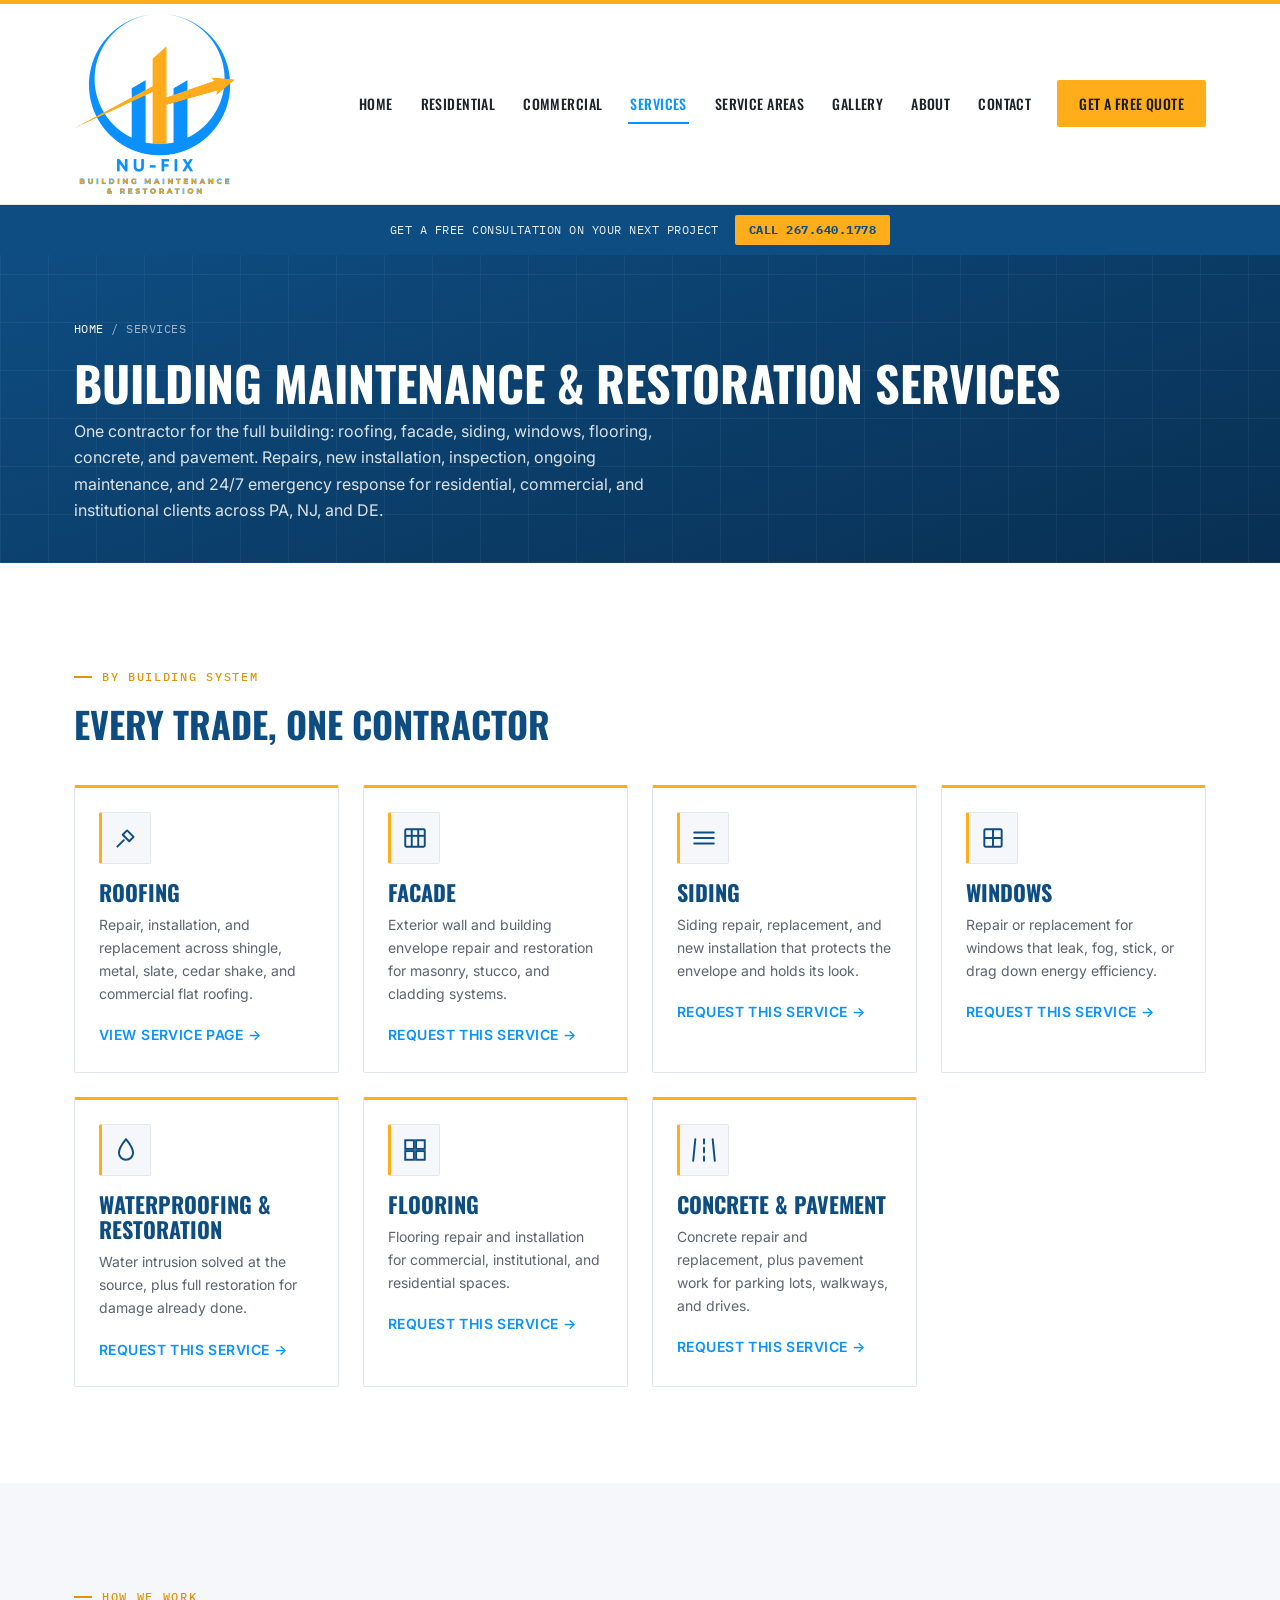
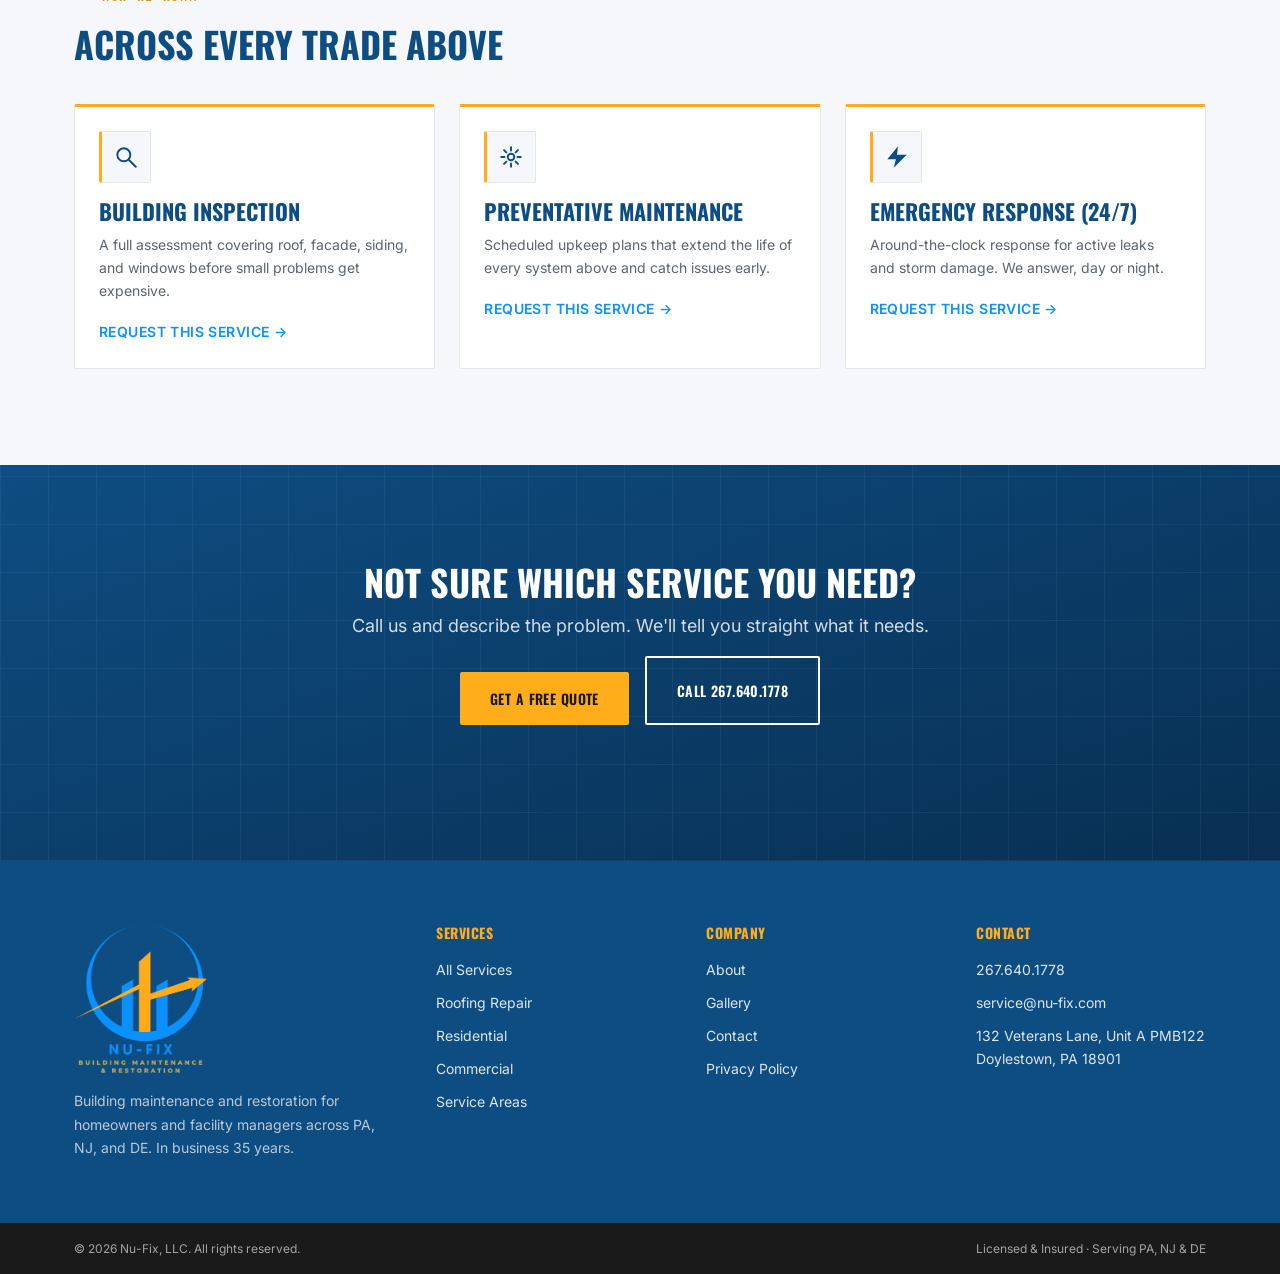
<file: services/index.html>
<!DOCTYPE html>
<html lang="en">
<head>
  <meta charset="UTF-8">
  <meta name="viewport" content="width=device-width, initial-scale=1.0">
  <title>Building Maintenance &amp; Restoration Services | Nu-Fix, LLC</title>
  <meta name="description" content="Roofing, facade, siding, windows, flooring, concrete, and pavement services from Nu-Fix, LLC. Serving residential, commercial, and institutional clients across PA, NJ, and DE.">
  <link rel="canonical" href="https://nu-fix.com/services/">
  <meta property="og:title" content="Building Maintenance &amp; Restoration Services | Nu-Fix, LLC">
  <meta property="og:description" content="Roofing, facade, siding, windows, flooring, concrete, and pavement work, plus inspection, maintenance, and 24/7 emergency response across PA, NJ, and DE.">
  <meta property="og:url" content="https://nu-fix.com/services/">
  <meta property="og:type" content="website">
  <meta property="og:image" content="https://nu-fix.com/assets/images/nufix-logo.png">
  <meta name="twitter:card" content="summary">
  <meta name="twitter:title" content="Building Maintenance &amp; Restoration Services | Nu-Fix, LLC">
  <meta name="twitter:description" content="Roofing, facade, siding, windows, flooring, concrete, and pavement work, plus inspection, maintenance, and 24/7 emergency response across PA, NJ, and DE.">
  <meta name="twitter:image" content="https://nu-fix.com/assets/images/nufix-logo.png">
  <link rel="icon" href="/assets/images/nufix-icon.png" type="image/png">
  <link rel="preconnect" href="https://fonts.googleapis.com">
  <link rel="preconnect" href="https://fonts.gstatic.com" crossorigin>
  <link href="https://fonts.googleapis.com/css2?family=Oswald:wght@400;500;600;700&family=Inter:wght@400;500;600;700&family=IBM+Plex+Mono:wght@400;500;600&display=swap" rel="stylesheet">
  <link rel="stylesheet" href="../css/styles.css">
  <link rel="stylesheet" href="../css/typography.css">
  <link rel="stylesheet" href="../css/utilities.css">
  <script type="application/ld+json">
  {
    "@context": "https://schema.org",
    "@type": ["GeneralContractor", "RoofingContractor"],
    "name": "Nu-Fix, LLC",
    "image": "https://nu-fix.com/assets/images/nufix-logo.png",
    "url": "https://nu-fix.com/services/",
    "telephone": "+1-267-640-1778",
    "email": "service@nu-fix.com",
    "priceRange": "$$",
    "address": {
      "@type": "PostalAddress",
      "streetAddress": "132 Veterans Lane, Unit A PMB122",
      "addressLocality": "Doylestown",
      "addressRegion": "PA",
      "postalCode": "18901",
      "addressCountry": "US"
    },
    "areaServed": [
      { "@type": "State", "name": "Pennsylvania" },
      { "@type": "State", "name": "New Jersey" },
      { "@type": "State", "name": "Delaware" }
    ],
    "openingHoursSpecification": {
      "@type": "OpeningHoursSpecification",
      "dayOfWeek": ["Monday","Tuesday","Wednesday","Thursday","Friday","Saturday","Sunday"],
      "opens": "00:00",
      "closes": "23:59",
      "description": "24/7 emergency leak repair. Standard office hours apply to non-emergency scheduling."
    }
  }
  </script>
  <!-- Meta Pixel -->
  <script>
  !function(f,b,e,v,n,t,s){if(f.fbq)return;n=f.fbq=function(){n.callMethod?n.callMethod.apply(n,arguments):n.queue.push(arguments)};if(!f._fbq)f._fbq=n;n.push=n;n.loaded=!0;n.version='2.0';n.queue=[];t=b.createElement(e);t.async=!0;t.src=v;s=b.getElementsByTagName(e)[0];s.parentNode.insertBefore(t,s)}(window,document,'script','https://connect.facebook.net/en_US/fbevents.js');
  fbq('init', '1117556894363427');
  fbq('track', 'PageView');
  </script>
</head>
<body>

  <a class="skip-link" href="#main">Skip to main content</a>

  <header>
  <nav class="site-nav" aria-label="Main navigation">
    <div class="nav-container">
      <a href="/" class="logo" aria-label="Nu-Fix, LLC home">
        <img src="../assets/images/nufix-logo.png" alt="Nu-Fix, LLC — Building Maintenance & Restoration" width="161" height="180">
      </a>
      <ul class="nav-links" role="list">
        <li><a href="/">Home</a></li>
        <li><a href="/residential/">Residential</a></li>
        <li><a href="/commercial/">Commercial</a></li>
        <li><a href="/services/" class="active">Services</a></li>
        <li><a href="/service-areas/">Service Areas</a></li>
        <li><a href="/gallery/">Gallery</a></li>
        <li><a href="/about/">About</a></li>
        <li><a href="/contact/">Contact</a></li>
        <li><a href="/contact/" class="nav-cta">Get a Free Quote</a></li>
      </ul>
      <button class="hamburger" aria-label="Open menu" aria-expanded="false" aria-controls="mobile-menu">&#9776;</button>
    </div>
  </nav>

  <!-- UTILITY BAR: free consultation CTA -->
  <div class="utility-bar">
    <div class="container">
      <span class="util-message">Get a Free Consultation on Your Next Project</span>
      <a href="tel:2676401778" class="util-phone">Call 267.640.1778</a>
    </div>
  </div>
  </header>

  <div class="mobile-menu" id="mobile-menu" role="dialog" aria-label="Mobile navigation">
    <button class="mobile-close" aria-label="Close menu">&times;</button>
    <a href="/">Home</a>
    <a href="/residential/">Residential</a>
    <a href="/commercial/">Commercial</a>
    <a href="/services/">Services</a>
    <a href="/service-areas/">Service Areas</a>
    <a href="/gallery/">Gallery</a>
    <a href="/about/">About</a>
    <a href="/contact/">Contact</a>
    <a href="tel:2676401778">267.640.1778</a>
    <a href="/contact/" class="nav-cta">Get a Free Quote</a>
  </div>

  <div class="mobile-call-bar">
    <a href="tel:2676401778" class="call-btn">Call Now</a>
    <a href="/contact/" class="quote-btn">Get a Free Quote</a>
  </div>

  <main id="main">

    <section class="page-header">
      <div class="container">
        <p class="breadcrumb"><a href="/">Home</a> / Services</p>
        <h1>Building Maintenance &amp; Restoration Services</h1>
        <p class="lede">One contractor for the full building: roofing, facade, siding, windows, flooring, concrete, and pavement. Repairs, new installation, inspection, ongoing maintenance, and 24/7 emergency response for residential, commercial, and institutional clients across PA, NJ, and DE.</p>
      </div>
    </section>

    <section class="section section-white">
      <div class="container">
        <div class="section-head fade-in" style="text-align: left; max-width: none; margin-bottom: var(--space-xl);">
          <span class="eyebrow text-blue">By Building System</span>
          <h2>Every Trade, One Contractor</h2>
        </div>
        <div class="grid-4">

          <div class="card service-card fade-in">
            <div class="icon-badge" aria-hidden="true"><svg width="26" height="26" viewBox="0 0 24 24" fill="none" stroke="currentColor" stroke-width="1.8" stroke-linecap="round" stroke-linejoin="round"><path d="M4 20 L10 14"/><path d="M13 5 L19 11 L15 15 L9 9 Z"/></svg></div>
            <h3>Roofing</h3>
            <p>Repair, installation, and replacement across shingle, metal, slate, cedar shake, and commercial flat roofing.</p>
            <a href="/services/roofing-repair/" class="card-link">View Service Page &rarr;</a>
          </div>

          <div class="card service-card fade-in">
            <div class="icon-badge" aria-hidden="true"><svg width="26" height="26" viewBox="0 0 24 24" fill="none" stroke="currentColor" stroke-width="1.8"><rect x="3" y="4" width="18" height="16" rx="1"/><line x1="3" y1="10" x2="21" y2="10"/><line x1="9" y1="4" x2="9" y2="20"/><line x1="15" y1="4" x2="15" y2="20"/></svg></div>
            <h3>Facade</h3>
            <p>Exterior wall and building envelope repair and restoration for masonry, stucco, and cladding systems.</p>
            <a href="/contact/" class="card-link">Request This Service &rarr;</a>
          </div>

          <div class="card service-card fade-in">
            <div class="icon-badge" aria-hidden="true"><svg width="26" height="26" viewBox="0 0 24 24" fill="none" stroke="currentColor" stroke-width="1.8" stroke-linecap="round"><line x1="3" y1="7" x2="21" y2="7"/><line x1="3" y1="12" x2="21" y2="12"/><line x1="3" y1="17" x2="21" y2="17"/></svg></div>
            <h3>Siding</h3>
            <p>Siding repair, replacement, and new installation that protects the envelope and holds its look.</p>
            <a href="/contact/" class="card-link">Request This Service &rarr;</a>
          </div>

          <div class="card service-card fade-in">
            <div class="icon-badge" aria-hidden="true"><svg width="26" height="26" viewBox="0 0 24 24" fill="none" stroke="currentColor" stroke-width="1.8"><rect x="4" y="4" width="16" height="16" rx="1"/><line x1="12" y1="4" x2="12" y2="20"/><line x1="4" y1="12" x2="20" y2="12"/></svg></div>
            <h3>Windows</h3>
            <p>Repair or replacement for windows that leak, fog, stick, or drag down energy efficiency.</p>
            <a href="/contact/" class="card-link">Request This Service &rarr;</a>
          </div>

          <div class="card service-card fade-in">
            <div class="icon-badge" aria-hidden="true"><svg width="26" height="26" viewBox="0 0 24 24" fill="none" stroke="currentColor" stroke-width="1.8" stroke-linecap="round" stroke-linejoin="round"><path d="M12 2c0 0-6.5 8-6.5 12.5a6.5 6.5 0 0 0 13 0C18.5 10 12 2 12 2z"/></svg></div>
            <h3>Waterproofing &amp; Restoration</h3>
            <p>Water intrusion solved at the source, plus full restoration for damage already done.</p>
            <a href="/contact/" class="card-link">Request This Service &rarr;</a>
          </div>

          <div class="card service-card fade-in">
            <div class="icon-badge" aria-hidden="true"><svg width="26" height="26" viewBox="0 0 24 24" fill="none" stroke="currentColor" stroke-width="1.8"><rect x="3" y="3" width="8" height="8"/><rect x="13" y="3" width="8" height="8"/><rect x="3" y="13" width="8" height="8"/><rect x="13" y="13" width="8" height="8"/></svg></div>
            <h3>Flooring</h3>
            <p>Flooring repair and installation for commercial, institutional, and residential spaces.</p>
            <a href="/contact/" class="card-link">Request This Service &rarr;</a>
          </div>

          <div class="card service-card fade-in">
            <div class="icon-badge" aria-hidden="true"><svg width="26" height="26" viewBox="0 0 24 24" fill="none" stroke="currentColor" stroke-width="1.8" stroke-linecap="round"><line x1="12" y1="2" x2="12" y2="6"/><line x1="12" y1="10" x2="12" y2="14"/><line x1="12" y1="18" x2="12" y2="22"/><line x1="4" y1="2" x2="2" y2="22"/><line x1="20" y1="2" x2="22" y2="22"/></svg></div>
            <h3>Concrete &amp; Pavement</h3>
            <p>Concrete repair and replacement, plus pavement work for parking lots, walkways, and drives.</p>
            <a href="/contact/" class="card-link">Request This Service &rarr;</a>
          </div>

        </div>
      </div>
    </section>

    <section class="section section-light">
      <div class="container">
        <div class="section-head fade-in" style="text-align: left; max-width: none; margin-bottom: var(--space-xl);">
          <span class="eyebrow text-blue">How We Work</span>
          <h2>Across Every Trade Above</h2>
        </div>
        <div class="grid-3">

          <div class="card service-card fade-in">
            <div class="icon-badge" aria-hidden="true"><svg width="26" height="26" viewBox="0 0 24 24" fill="none" stroke="currentColor" stroke-width="1.8" stroke-linecap="round"><circle cx="10" cy="10" r="6"/><line x1="14.5" y1="14.5" x2="21" y2="21"/></svg></div>
            <h3>Building Inspection</h3>
            <p>A full assessment covering roof, facade, siding, and windows before small problems get expensive.</p>
            <a href="/contact/" class="card-link">Request This Service &rarr;</a>
          </div>

          <div class="card service-card fade-in">
            <div class="icon-badge" aria-hidden="true"><svg width="26" height="26" viewBox="0 0 24 24" fill="none" stroke="currentColor" stroke-width="1.8" stroke-linecap="round"><circle cx="12" cy="12" r="3"/><path d="M12 3v3M12 18v3M3 12h3M18 12h3M5.6 5.6l2.1 2.1M16.3 16.3l2.1 2.1M5.6 18.4l2.1-2.1M16.3 7.7l2.1-2.1"/></svg></div>
            <h3>Preventative Maintenance</h3>
            <p>Scheduled upkeep plans that extend the life of every system above and catch issues early.</p>
            <a href="/contact/" class="card-link">Request This Service &rarr;</a>
          </div>

          <div class="card service-card fade-in">
            <div class="icon-badge" aria-hidden="true"><svg width="26" height="26" viewBox="0 0 24 24" fill="currentColor"><polygon points="13,2 3,14 11,14 9,22 21,10 12,10"/></svg></div>
            <h3>Emergency Response (24/7)</h3>
            <p>Around-the-clock response for active leaks and storm damage. We answer, day or night.</p>
            <a href="/contact/" class="card-link">Request This Service &rarr;</a>
          </div>

        </div>
      </div>
    </section>

    <section class="section section-dark">
      <div class="container cta-band fade-in">
        <h2>Not Sure Which Service You Need?</h2>
        <p class="sub">Call us and describe the problem. We'll tell you straight what it needs.</p>
        <div class="hero-ctas" style="justify-content: center;">
          <a href="/contact/" class="btn btn-primary">Get a Free Quote</a>
          <a href="tel:2676401778" class="btn btn-secondary">Call 267.640.1778</a>
        </div>
      </div>
    </section>

  </main>

  <footer class="site-footer">
    <div class="container footer-top">
      <div class="footer-brand">
        <img src="../assets/images/nufix-logo.png" alt="Nu-Fix, LLC" width="133" height="148">
        <p>Building maintenance and restoration for homeowners and facility managers across PA, NJ, and DE. In business 35 years.</p>
      </div>
      <div>
        <h4>Services</h4>
        <ul>
          <li><a href="/services/">All Services</a></li>
          <li><a href="/services/roofing-repair/">Roofing Repair</a></li>
          <li><a href="/residential/">Residential</a></li>
          <li><a href="/commercial/">Commercial</a></li>
          <li><a href="/service-areas/">Service Areas</a></li>
        </ul>
      </div>
      <div>
        <h4>Company</h4>
        <ul>
          <li><a href="/about/">About</a></li>
          <li><a href="/gallery/">Gallery</a></li>
          <li><a href="/contact/">Contact</a></li>
          <li><a href="/privacy/">Privacy Policy</a></li>
        </ul>
      </div>
      <div>
        <h4>Contact</h4>
        <ul>
          <li><a href="tel:2676401778">267.640.1778</a></li>
          <li><a href="mailto:service@nu-fix.com">service@nu-fix.com</a></li>
          <li>132 Veterans Lane, Unit A PMB122<br>Doylestown, PA 18901</li>
        </ul>
      </div>
    </div>
    <div class="footer-bottom">
      <div class="container">
        <span>&copy; <span id="year"></span> Nu-Fix, LLC. All rights reserved.</span>
        <span>Licensed &amp; Insured &middot; Serving PA, NJ &amp; DE</span>
      </div>
    </div>
  </footer>

  <script>document.getElementById('year').textContent = new Date().getFullYear();</script>
  <script src="../js/main.js"></script>
</body>
</html>
</file>
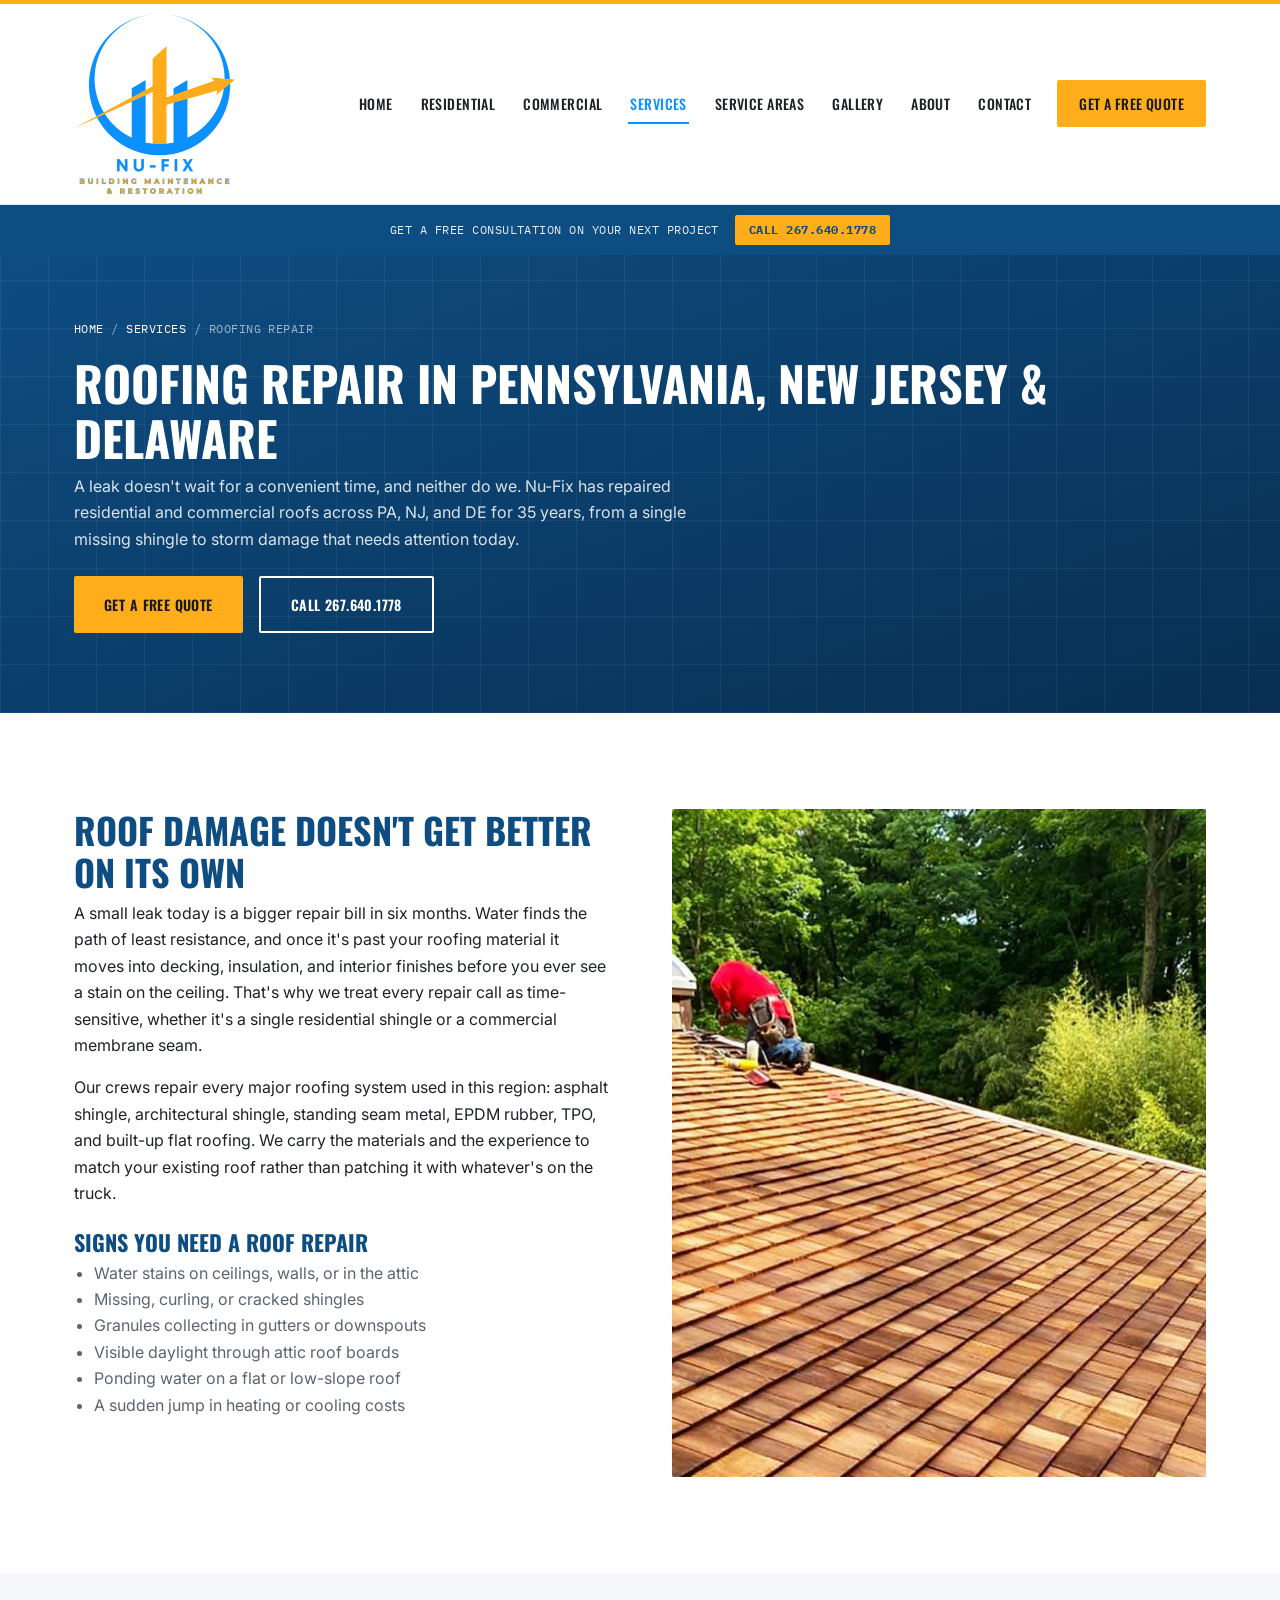
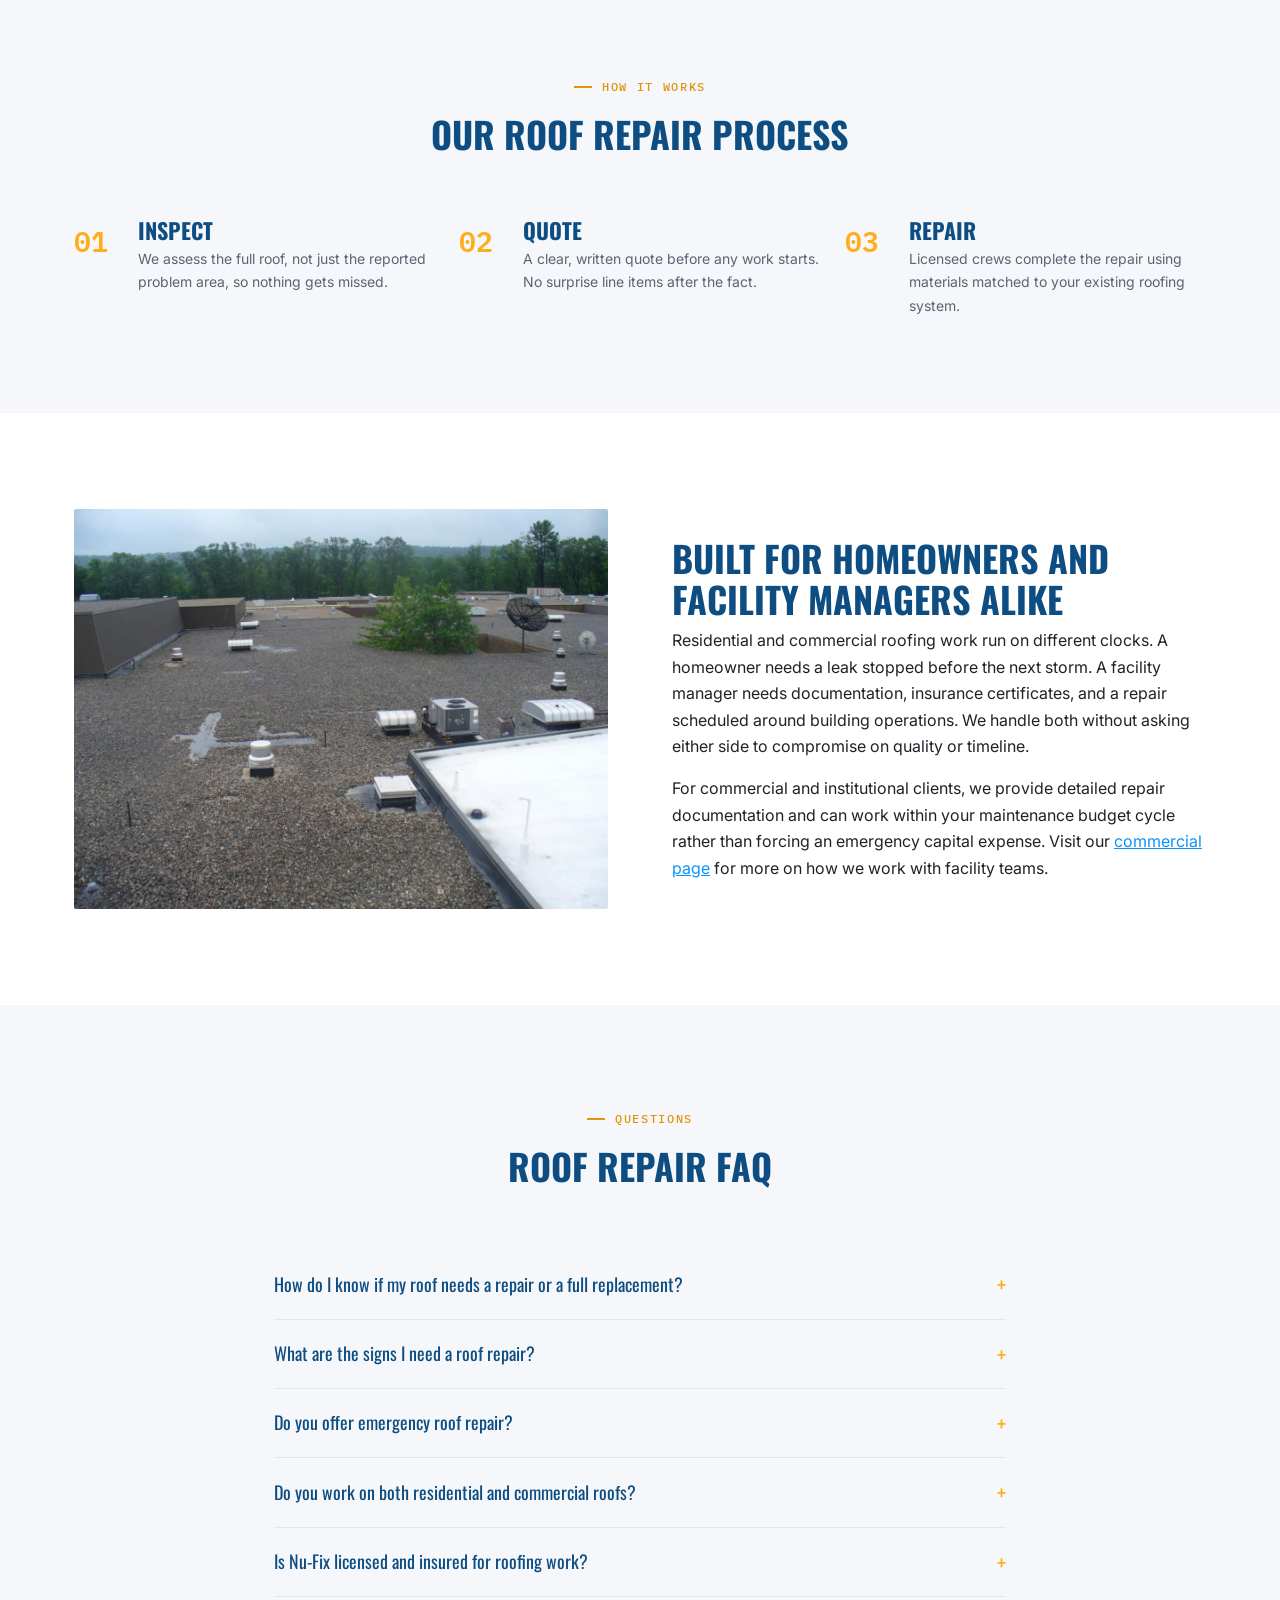
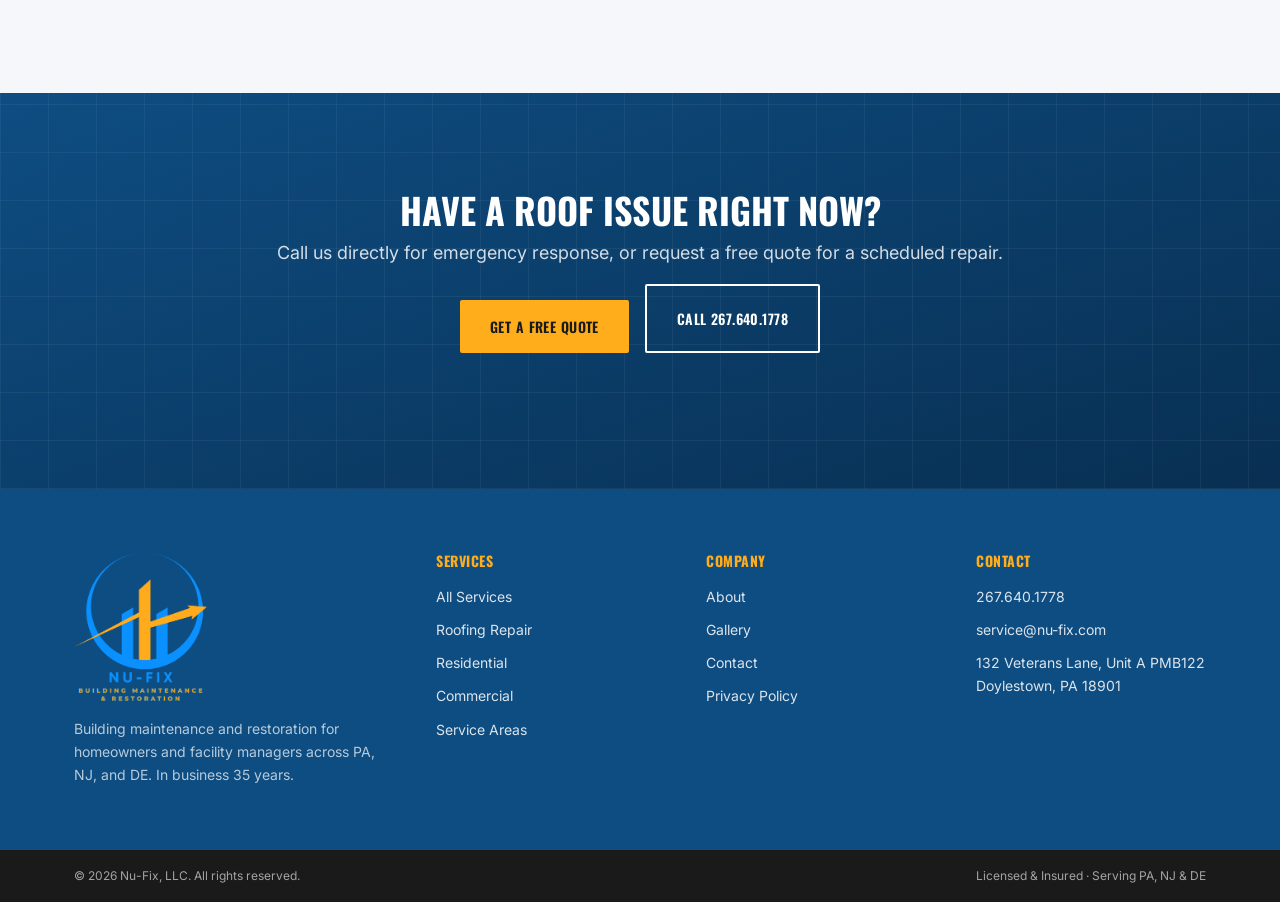
<file: services/roofing-repair/index.html>
<!DOCTYPE html>
<html lang="en">
<head>
  <meta charset="UTF-8">
  <meta name="viewport" content="width=device-width, initial-scale=1.0">
  <title>Roofing Repair in PA, NJ &amp; DE | Nu-Fix, LLC</title>
  <meta name="description" content="Nu-Fix repairs leaking, damaged, and aging roofs for homeowners and facility managers across PA, NJ, and DE. 35 years of experience. Call 267.640.1778 for a free quote.">
  <link rel="canonical" href="https://nu-fix.com/services/roofing-repair/">
  <meta property="og:title" content="Roofing Repair in PA, NJ &amp; DE | Nu-Fix, LLC">
  <meta property="og:description" content="Leaking or damaged roof? Nu-Fix has repaired roofs across PA, NJ, and DE for 35 years. Licensed, insured, and available 24/7 for emergencies.">
  <meta property="og:url" content="https://nu-fix.com/services/roofing-repair/">
  <meta property="og:type" content="website">
  <meta property="og:image" content="https://nu-fix.com/assets/images/nufix-logo.png">
  <meta name="twitter:card" content="summary">
  <meta name="twitter:title" content="Roofing Repair in PA, NJ &amp; DE | Nu-Fix, LLC">
  <meta name="twitter:description" content="Leaking or damaged roof? Nu-Fix has repaired roofs across PA, NJ, and DE for 35 years. Licensed, insured, and available 24/7 for emergencies.">
  <meta name="twitter:image" content="https://nu-fix.com/assets/images/nufix-logo.png">
  <link rel="icon" href="/assets/images/nufix-icon.png" type="image/png">
  <link rel="preconnect" href="https://fonts.googleapis.com">
  <link rel="preconnect" href="https://fonts.gstatic.com" crossorigin>
  <link href="https://fonts.googleapis.com/css2?family=Oswald:wght@400;500;600;700&family=Inter:wght@400;500;600;700&family=IBM+Plex+Mono:wght@400;500;600&display=swap" rel="stylesheet">
  <link rel="stylesheet" href="../../css/styles.css">
  <link rel="stylesheet" href="../../css/typography.css">
  <link rel="stylesheet" href="../../css/utilities.css">

  <script type="application/ld+json">
  {
    "@context": "https://schema.org",
    "@type": "Service",
    "serviceType": "Roofing Repair",
    "provider": {
      "@type": "RoofingContractor",
      "name": "Nu-Fix, LLC",
      "telephone": "+1-267-640-1778",
      "address": {
        "@type": "PostalAddress",
        "streetAddress": "132 Veterans Lane, Unit A PMB122",
        "addressLocality": "Doylestown",
        "addressRegion": "PA",
        "postalCode": "18901",
        "addressCountry": "US"
      }
    },
    "areaServed": [
      { "@type": "State", "name": "Pennsylvania" },
      { "@type": "State", "name": "New Jersey" },
      { "@type": "State", "name": "Delaware" }
    ],
    "description": "Roof leak repair, storm damage repair, and shingle, flashing, and flat roof repair for commercial and residential buildings across PA, NJ, and DE."
  }
  </script>
  <script type="application/ld+json">
  {
    "@context": "https://schema.org",
    "@type": "FAQPage",
    "mainEntity": [
      {
        "@type": "Question",
        "name": "How do I know if my roof needs a repair or a full replacement?",
        "acceptedAnswer": {
          "@type": "Answer",
          "text": "If the damage is limited to a section, such as a few missing shingles, a failed flashing seal, or an isolated leak, a repair usually solves it. A full replacement makes more sense when the roof is near the end of its expected lifespan, has widespread damage across multiple sections, or has had repeated repairs in the same areas. We inspect the whole roof before recommending either option, not just the spot you called about."
        }
      },
      {
        "@type": "Question",
        "name": "What are the signs I need a roof repair?",
        "acceptedAnswer": {
          "@type": "Answer",
          "text": "Watch for water stains on ceilings or walls, missing or curling shingles, granules collecting in gutters, daylight visible through the attic roof boards, and higher than normal heating or cooling bills. Any of these on their own is worth a call. Several at once usually means the damage is more advanced than it looks from the ground."
        }
      },
      {
        "@type": "Question",
        "name": "Do you offer emergency roof repair?",
        "acceptedAnswer": {
          "@type": "Answer",
          "text": "Yes. We answer 24/7 for active leaks and storm damage. Emergency calls get a tarp or temporary seal on the roof fast to stop water intrusion, followed by a permanent repair scheduled as soon as conditions allow."
        }
      },
      {
        "@type": "Question",
        "name": "Do you work on both residential and commercial roofs?",
        "acceptedAnswer": {
          "@type": "Answer",
          "text": "Yes. We repair sloped residential roofs and flat or low-slope commercial and institutional roofs. Our crews carry experience across shingle, metal, EPDM, TPO, and built-up roofing systems."
        }
      },
      {
        "@type": "Question",
        "name": "Is Nu-Fix licensed and insured for roofing work?",
        "acceptedAnswer": {
          "@type": "Answer",
          "text": "Yes. Nu-Fix is fully licensed and insured for roofing repair and installation work across Pennsylvania, New Jersey, and Delaware. Proof of insurance is available on request, which most facility managers ask for before work begins."
        }
      }
    ]
  }
  </script>
  <script type="application/ld+json">
  {
    "@context": "https://schema.org",
    "@type": ["GeneralContractor", "RoofingContractor"],
    "name": "Nu-Fix, LLC",
    "image": "https://nu-fix.com/assets/images/nufix-logo.png",
    "url": "https://nu-fix.com/services/roofing-repair/",
    "telephone": "+1-267-640-1778",
    "email": "service@nu-fix.com",
    "priceRange": "$$",
    "address": {
      "@type": "PostalAddress",
      "streetAddress": "132 Veterans Lane, Unit A PMB122",
      "addressLocality": "Doylestown",
      "addressRegion": "PA",
      "postalCode": "18901",
      "addressCountry": "US"
    },
    "areaServed": [
      { "@type": "State", "name": "Pennsylvania" },
      { "@type": "State", "name": "New Jersey" },
      { "@type": "State", "name": "Delaware" }
    ],
    "openingHoursSpecification": {
      "@type": "OpeningHoursSpecification",
      "dayOfWeek": ["Monday","Tuesday","Wednesday","Thursday","Friday","Saturday","Sunday"],
      "opens": "00:00",
      "closes": "23:59",
      "description": "24/7 emergency leak repair. Standard office hours apply to non-emergency scheduling."
    }
  }
  </script>
  <!-- Meta Pixel -->
  <script>
  !function(f,b,e,v,n,t,s){if(f.fbq)return;n=f.fbq=function(){n.callMethod?n.callMethod.apply(n,arguments):n.queue.push(arguments)};if(!f._fbq)f._fbq=n;n.push=n;n.loaded=!0;n.version='2.0';n.queue=[];t=b.createElement(e);t.async=!0;t.src=v;s=b.getElementsByTagName(e)[0];s.parentNode.insertBefore(t,s)}(window,document,'script','https://connect.facebook.net/en_US/fbevents.js');
  fbq('init', '1117556894363427');
  fbq('track', 'PageView');
  </script>
</head>
<body>

  <a class="skip-link" href="#main">Skip to main content</a>

  <header>
  <nav class="site-nav" aria-label="Main navigation">
    <div class="nav-container">
      <a href="/" class="logo" aria-label="Nu-Fix, LLC home">
        <img src="../../assets/images/nufix-logo.png" alt="Nu-Fix, LLC — Building Maintenance & Restoration" width="161" height="180">
      </a>
      <ul class="nav-links" role="list">
        <li><a href="/">Home</a></li>
        <li><a href="/residential/">Residential</a></li>
        <li><a href="/commercial/">Commercial</a></li>
        <li><a href="/services/" class="active">Services</a></li>
        <li><a href="/service-areas/">Service Areas</a></li>
        <li><a href="/gallery/">Gallery</a></li>
        <li><a href="/about/">About</a></li>
        <li><a href="/contact/">Contact</a></li>
        <li><a href="/contact/" class="nav-cta">Get a Free Quote</a></li>
      </ul>
      <button class="hamburger" aria-label="Open menu" aria-expanded="false" aria-controls="mobile-menu">&#9776;</button>
    </div>
  </nav>

  <!-- UTILITY BAR: free consultation CTA -->
  <div class="utility-bar">
    <div class="container">
      <span class="util-message">Get a Free Consultation on Your Next Project</span>
      <a href="tel:2676401778" class="util-phone">Call 267.640.1778</a>
    </div>
  </div>
  </header>

  <div class="mobile-menu" id="mobile-menu" role="dialog" aria-label="Mobile navigation">
    <button class="mobile-close" aria-label="Close menu">&times;</button>
    <a href="/">Home</a>
    <a href="/residential/">Residential</a>
    <a href="/commercial/">Commercial</a>
    <a href="/services/">Services</a>
    <a href="/service-areas/">Service Areas</a>
    <a href="/gallery/">Gallery</a>
    <a href="/about/">About</a>
    <a href="/contact/">Contact</a>
    <a href="tel:2676401778">267.640.1778</a>
    <a href="/contact/" class="nav-cta">Get a Free Quote</a>
  </div>

  <div class="mobile-call-bar">
    <a href="tel:2676401778" class="call-btn">Call Now</a>
    <a href="/contact/" class="quote-btn">Get a Free Quote</a>
  </div>

  <main id="main">

    <section class="page-header">
      <div class="container">
        <p class="breadcrumb"><a href="/">Home</a> / <a href="/services/">Services</a> / Roofing Repair</p>
        <h1>Roofing Repair in Pennsylvania, New Jersey &amp; Delaware</h1>
        <p class="lede">A leak doesn't wait for a convenient time, and neither do we. Nu-Fix has repaired residential and commercial roofs across PA, NJ, and DE for 35 years, from a single missing shingle to storm damage that needs attention today.</p>
        <div class="hero-ctas mt-lg">
          <a href="/contact/" class="btn btn-primary">Get a Free Quote</a>
          <a href="tel:2676401778" class="btn btn-secondary">Call 267.640.1778</a>
        </div>
      </div>
    </section>

    <section class="section section-white">
      <div class="container">
        <div class="grid-2" style="gap: var(--space-2xl); align-items: start;">
          <div class="fade-in">
            <h2>Roof Damage Doesn't Get Better on Its Own</h2>
            <p>A small leak today is a bigger repair bill in six months. Water finds the path of least resistance, and once it's past your roofing material it moves into decking, insulation, and interior finishes before you ever see a stain on the ceiling. That's why we treat every repair call as time-sensitive, whether it's a single residential shingle or a commercial membrane seam.</p>
            <p>Our crews repair every major roofing system used in this region: asphalt shingle, architectural shingle, standing seam metal, EPDM rubber, TPO, and built-up flat roofing. We carry the materials and the experience to match your existing roof rather than patching it with whatever's on the truck.</p>
            <h3 class="mt-lg">Signs You Need a Roof Repair</h3>
            <ul style="padding-left: 20px; list-style: disc; color: var(--color-text-muted);">
              <li>Water stains on ceilings, walls, or in the attic</li>
              <li>Missing, curling, or cracked shingles</li>
              <li>Granules collecting in gutters or downspouts</li>
              <li>Visible daylight through attic roof boards</li>
              <li>Ponding water on a flat or low-slope roof</li>
              <li>A sudden jump in heating or cooling costs</li>
            </ul>
          </div>
          <img class="project-photo tall fade-in" src="../../assets/images/gallery/roofing-cedar-shake-installation-crew.jpg" alt="Nu-Fix crew member repairing cedar shake roofing near a skylight" width="1280" height="960" loading="lazy">
        </div>
      </div>
    </section>

    <section class="section section-light">
      <div class="container">
        <div class="section-head fade-in">
          <span class="eyebrow text-blue">How It Works</span>
          <h2>Our Roof Repair Process</h2>
        </div>
        <div class="grid-3">
          <div class="why-item fade-in"><span class="num">01</span><div><h3>Inspect</h3><p>We assess the full roof, not just the reported problem area, so nothing gets missed.</p></div></div>
          <div class="why-item fade-in"><span class="num">02</span><div><h3>Quote</h3><p>A clear, written quote before any work starts. No surprise line items after the fact.</p></div></div>
          <div class="why-item fade-in"><span class="num">03</span><div><h3>Repair</h3><p>Licensed crews complete the repair using materials matched to your existing roofing system.</p></div></div>
        </div>
      </div>
    </section>

    <section class="section section-white">
      <div class="container">
        <div class="grid-2" style="gap: var(--space-2xl); align-items: center;">
          <img class="project-photo fade-in order-2" src="../../assets/images/gallery/roofing-commercial-flat-gravel-ballast.jpg" alt="Commercial flat roof with gravel ballast and rooftop HVAC units" width="1200" height="900" loading="lazy">
          <div class="fade-in">
            <h2>Built for Homeowners and Facility Managers Alike</h2>
            <p>Residential and commercial roofing work run on different clocks. A homeowner needs a leak stopped before the next storm. A facility manager needs documentation, insurance certificates, and a repair scheduled around building operations. We handle both without asking either side to compromise on quality or timeline.</p>
            <p>For commercial and institutional clients, we provide detailed repair documentation and can work within your maintenance budget cycle rather than forcing an emergency capital expense. Visit our <a href="/commercial/" class="text-blue" style="text-decoration: underline;">commercial page</a> for more on how we work with facility teams.</p>
          </div>
        </div>
      </div>
    </section>

    <!-- FAQ -->
    <section class="section section-light">
      <div class="container" style="max-width: 780px;">
        <div class="section-head fade-in">
          <span class="eyebrow text-blue">Questions</span>
          <h2>Roof Repair FAQ</h2>
        </div>
        <div class="faq-list fade-in">
          <div class="faq-item">
            <button class="faq-question"><span>How do I know if my roof needs a repair or a full replacement?</span><span class="icon">+</span></button>
            <div class="faq-answer"><p>If the damage is limited to a section, such as a few missing shingles, a failed flashing seal, or an isolated leak, a repair usually solves it. A full replacement makes more sense when the roof is near the end of its expected lifespan, has widespread damage across multiple sections, or has had repeated repairs in the same areas. We inspect the whole roof before recommending either option, not just the spot you called about.</p></div>
          </div>
          <div class="faq-item">
            <button class="faq-question"><span>What are the signs I need a roof repair?</span><span class="icon">+</span></button>
            <div class="faq-answer"><p>Watch for water stains on ceilings or walls, missing or curling shingles, granules collecting in gutters, daylight visible through the attic roof boards, and higher than normal heating or cooling bills. Any of these on their own is worth a call. Several at once usually means the damage is more advanced than it looks from the ground.</p></div>
          </div>
          <div class="faq-item">
            <button class="faq-question"><span>Do you offer emergency roof repair?</span><span class="icon">+</span></button>
            <div class="faq-answer"><p>Yes. We answer 24/7 for active leaks and storm damage. Emergency calls get a tarp or temporary seal on the roof fast to stop water intrusion, followed by a permanent repair scheduled as soon as conditions allow.</p></div>
          </div>
          <div class="faq-item">
            <button class="faq-question"><span>Do you work on both residential and commercial roofs?</span><span class="icon">+</span></button>
            <div class="faq-answer"><p>Yes. We repair sloped residential roofs and flat or low-slope commercial and institutional roofs. Our crews carry experience across shingle, metal, EPDM, TPO, and built-up roofing systems.</p></div>
          </div>
          <div class="faq-item">
            <button class="faq-question"><span>Is Nu-Fix licensed and insured for roofing work?</span><span class="icon">+</span></button>
            <div class="faq-answer"><p>Yes. Nu-Fix is fully licensed and insured for roofing repair and installation work across Pennsylvania, New Jersey, and Delaware. Proof of insurance is available on request, which most facility managers ask for before work begins.</p></div>
          </div>
        </div>
      </div>
    </section>

    <section class="section section-dark">
      <div class="container cta-band fade-in">
        <h2>Have a Roof Issue Right Now?</h2>
        <p class="sub">Call us directly for emergency response, or request a free quote for a scheduled repair.</p>
        <div class="hero-ctas" style="justify-content: center;">
          <a href="/contact/" class="btn btn-primary">Get a Free Quote</a>
          <a href="tel:2676401778" class="btn btn-secondary">Call 267.640.1778</a>
        </div>
      </div>
    </section>

  </main>

  <footer class="site-footer">
    <div class="container footer-top">
      <div class="footer-brand">
        <img src="../../assets/images/nufix-logo.png" alt="Nu-Fix, LLC" width="133" height="148">
        <p>Building maintenance and restoration for homeowners and facility managers across PA, NJ, and DE. In business 35 years.</p>
      </div>
      <div>
        <h4>Services</h4>
        <ul>
          <li><a href="/services/">All Services</a></li>
          <li><a href="/services/roofing-repair/">Roofing Repair</a></li>
          <li><a href="/residential/">Residential</a></li>
          <li><a href="/commercial/">Commercial</a></li>
          <li><a href="/service-areas/">Service Areas</a></li>
        </ul>
      </div>
      <div>
        <h4>Company</h4>
        <ul>
          <li><a href="/about/">About</a></li>
          <li><a href="/gallery/">Gallery</a></li>
          <li><a href="/contact/">Contact</a></li>
          <li><a href="/privacy/">Privacy Policy</a></li>
        </ul>
      </div>
      <div>
        <h4>Contact</h4>
        <ul>
          <li><a href="tel:2676401778">267.640.1778</a></li>
          <li><a href="mailto:service@nu-fix.com">service@nu-fix.com</a></li>
          <li>132 Veterans Lane, Unit A PMB122<br>Doylestown, PA 18901</li>
        </ul>
      </div>
    </div>
    <div class="footer-bottom">
      <div class="container">
        <span>&copy; <span id="year"></span> Nu-Fix, LLC. All rights reserved.</span>
        <span>Licensed &amp; Insured &middot; Serving PA, NJ &amp; DE</span>
      </div>
    </div>
  </footer>

  <script>document.getElementById('year').textContent = new Date().getFullYear();</script>
  <script src="../../js/main.js"></script>
</body>
</html>
</file>
<file: css/styles.css>
/* ============================================================
   NU-FIX, LLC — styles.css
   Building Maintenance & Restoration
   21 Connect Digital
   ============================================================ */

/* 1. CUSTOM PROPERTIES — pulled from the Nu-Fix logo file */
:root {
  --color-blue:        #0A93FE;  /* primary — logo ring, links, outline buttons */
  --color-blue-dark:    #0E4D82;  /* navy — dark sections, footer */
  --color-blue-darker:  #082F52;  /* deepest navy — gradients, hover on dark */
  --color-gold:         #FFAD1B;  /* accent — logo arrow, primary CTAs only */
  --color-gold-dark:    #E0940A;  /* gold hover state */
  --color-black:        #1A1A1A;  /* footer bar, high-contrast text */
  --color-white:        #FFFFFF;
  --color-text:         #1E2328;
  --color-text-muted:   #5B6470;
  --color-bg-light:     #F5F7FA;  /* off-white section background */
  --color-border:       #E2E7ED;

  --font-display: 'Oswald', 'Arial Narrow', sans-serif;
  --font-body:    'Inter', system-ui, -apple-system, sans-serif;
  --font-mono:    'IBM Plex Mono', 'SF Mono', monospace;

  --text-xs:   12px;
  --text-sm:   14px;
  --text-base: 16px;
  --text-md:   18px;
  --text-lg:   22px;
  --text-xl:   28px;
  --text-2xl:  36px;
  --text-3xl:  48px;
  --text-hero: 56px;

  --space-xs:  4px;
  --space-sm:  8px;
  --space-md:  16px;
  --space-lg:  24px;
  --space-xl:  40px;
  --space-2xl: 64px;
  --space-3xl: 96px;

  --radius-sm: 2px;
  --radius-md: 2px;
  --radius-lg: 2px;
  --radius-pill: 2px;
  --max-width: 1180px;

  --shadow-sm: 0 1px 2px rgba(14, 77, 130, 0.06);
  --shadow-md: 0 4px 12px rgba(14, 77, 130, 0.12);
  --shadow-lg: 0 12px 32px rgba(8, 47, 82, 0.2);

  /* blueprint grid texture — used on dark/navy surfaces */
  --grid-line: rgba(255, 255, 255, 0.05);
}

/* 2. RESET */
*, *::before, *::after { box-sizing: border-box; }
body, h1, h2, h3, h4, h5, h6, p, ul, ol, li, figure, blockquote { margin: 0; padding: 0; }
img, video { max-width: 100%; display: block; }
a { text-decoration: none; color: inherit; }
ul { list-style: none; }
button { cursor: pointer; border: none; background: none; font: inherit; }
input, textarea, select { font: inherit; }

/* FOCUS VISIBILITY — keyboard users need a visible indicator on every interactive element */
a:focus-visible, button:focus-visible, input:focus-visible,
textarea:focus-visible, select:focus-visible {
  outline: 3px solid var(--color-gold);
  outline-offset: 2px;
  border-radius: var(--radius-sm);
}
.section-dark a:focus-visible, .hero a:focus-visible, .site-footer a:focus-visible {
  outline-color: var(--color-white);
}

/* REDUCED MOTION — respect the user's OS-level preference */
@media (prefers-reduced-motion: reduce) {
  *, *::before, *::after {
    animation-duration: 0.001ms !important;
    animation-iteration-count: 1 !important;
    transition-duration: 0.001ms !important;
    scroll-behavior: auto !important;
  }
  .fade-in { opacity: 1; transform: none; }
}

/* 3. BASE */
html { scroll-behavior: smooth; }
body {
  font-family: var(--font-body);
  font-size: var(--text-base);
  color: var(--color-text);
  background: var(--color-white);
  line-height: 1.65;
  -webkit-font-smoothing: antialiased;
  padding-bottom: 64px; /* room for sticky mobile call bar */
}
@media (min-width: 900px) {
  body { padding-bottom: 0; }
}

/* 4. LAYOUT */
.container { max-width: var(--max-width); margin: 0 auto; padding: 0 24px; }
.section { padding: var(--space-3xl) 0; }
.section-light { background: var(--color-bg-light); }
.section-white { background: var(--color-white); }
.section-dark  {
  color: var(--color-white);
  background:
    repeating-linear-gradient(0deg, var(--grid-line) 0, var(--grid-line) 1px, transparent 1px, transparent 48px),
    repeating-linear-gradient(90deg, var(--grid-line) 0, var(--grid-line) 1px, transparent 1px, transparent 48px),
    linear-gradient(160deg, var(--color-blue-dark), var(--color-blue-darker));
}
.section-gold  { background: var(--color-gold); color: var(--color-black); }
.grid-2 { display: grid; grid-template-columns: repeat(2, 1fr); gap: var(--space-lg); }
.grid-3 { display: grid; grid-template-columns: repeat(3, 1fr); gap: var(--space-lg); }
.grid-4 { display: grid; grid-template-columns: repeat(4, 1fr); gap: var(--space-lg); }
.grid-5 { display: grid; grid-template-columns: repeat(5, 1fr); gap: var(--space-lg); }
@media (max-width: 900px) {
  .grid-2, .grid-3, .grid-4, .grid-5 { grid-template-columns: repeat(2, 1fr); }
}
@media (max-width: 600px) {
  .grid-2, .grid-3, .grid-4, .grid-5 { grid-template-columns: 1fr; }
}

/* 5. SKIP LINK */
.skip-link {
  position: absolute; top: -40px; left: 0;
  background: var(--color-gold); color: var(--color-black);
  padding: 8px 16px; font-weight: 700; z-index: 9999;
  transition: top 0.2s;
}
.skip-link:focus { top: 0; }

/* 6. NAV */
/* UTILITY BAR — free consultation CTA below nav */
.utility-bar { background: var(--color-blue-dark); }
.utility-bar .container {
  padding: 10px 24px; display: flex; justify-content: center; align-items: center;
  gap: var(--space-md); flex-wrap: wrap;
  font-family: var(--font-mono); font-size: var(--text-xs); text-transform: uppercase; letter-spacing: 0.04em;
  color: rgba(255,255,255,0.9);
}
.utility-bar .util-phone {
  color: var(--color-blue-dark); background: var(--color-gold);
  font-weight: 700; padding: 5px 14px; border-radius: var(--radius-pill);
}
.utility-bar .util-phone:hover { background: var(--color-white); }
@media (max-width: 500px) { .utility-bar .util-message { display: none; } }

.site-nav {
  position: sticky; top: 0; z-index: 1000;
  background: var(--color-white);
  border-bottom: 1px solid var(--color-border);
  border-top: 4px solid var(--color-gold);
}
.nav-container {
  max-width: var(--max-width); margin: 0 auto; padding: 0 24px;
  display: flex; align-items: center; justify-content: space-between;
  height: 200px;
}
.logo { display: flex; align-items: center; gap: 10px; }
.logo img { height: 180px; width: auto; max-width: 100%; }
@media (max-width: 700px) {
  .nav-container { height: 156px; }
  .logo img { height: 136px; }
}
@media (max-width: 400px) {
  .nav-container { height: 124px; }
  .logo img { height: 104px; }
}
.nav-links { display: flex; align-items: center; gap: var(--space-lg); }
.nav-links a {
  font-family: var(--font-display);
  font-size: var(--text-sm);
  font-weight: 500;
  letter-spacing: 0.03em;
  text-transform: uppercase;
  color: var(--color-text);
  padding: 8px 2px;
  border-bottom: 2px solid transparent;
  transition: color 0.15s ease, border-color 0.15s ease;
}
.nav-links a:hover, .nav-links a.active { color: var(--color-blue); border-color: var(--color-blue); }
.nav-links .nav-phone { color: var(--color-blue-dark); font-weight: 700; }
.nav-links .nav-cta {
  background: var(--color-gold); color: var(--color-black);
  padding: 13px 22px; border-radius: var(--radius-pill);
  border: none;
}
.nav-links .nav-cta:hover { background: var(--color-gold-dark); border-color: transparent; }
.hamburger { display: none; font-size: 28px; color: var(--color-blue-dark); }

@media (max-width: 1050px) {
  .nav-links { display: none; }
  .hamburger { display: block; }
}

/* MOBILE MENU */
.mobile-menu {
  position: fixed; inset: 0; background: var(--color-blue-dark);
  z-index: 2000; display: flex; flex-direction: column;
  align-items: center; justify-content: center; gap: var(--space-md);
  overflow-y: auto; padding: 80px 24px 24px;
  transform: translateY(-100%); transition: transform 0.3s ease;
}
.mobile-menu.open { transform: translateY(0); }
.mobile-menu a {
  font-family: var(--font-display); text-transform: uppercase;
  letter-spacing: 0.04em; font-size: var(--text-lg); color: var(--color-white);
}
.mobile-menu a.nav-cta { background: var(--color-gold); color: var(--color-black); padding: 12px 28px; border-radius: var(--radius-pill); }
.mobile-close { position: absolute; top: 24px; right: 24px; font-size: 36px; color: var(--color-white); }

/* STICKY MOBILE CALL BAR */
.mobile-call-bar {
  position: fixed; bottom: 0; left: 0; right: 0; z-index: 1500;
  display: flex; height: 64px;
  box-shadow: 0 -4px 16px rgba(0,0,0,0.15);
}
.mobile-call-bar a {
  flex: 1; display: flex; align-items: center; justify-content: center;
  gap: 8px; font-family: var(--font-display); text-transform: uppercase;
  letter-spacing: 0.03em; font-size: var(--text-sm); font-weight: 600;
}
.mobile-call-bar .call-btn { background: var(--color-blue); color: var(--color-white); }
.mobile-call-bar .quote-btn { background: var(--color-gold); color: var(--color-black); }
@media (min-width: 900px) { .mobile-call-bar { display: none; } }

/* 7. BUTTONS */
.btn {
  display: inline-flex; align-items: center; justify-content: center; gap: 8px;
  font-family: var(--font-display); font-weight: 600; text-transform: uppercase;
  letter-spacing: 0.03em; font-size: var(--text-sm);
  padding: 15px 30px; border-radius: var(--radius-pill);
  transition: background 0.15s ease, transform 0.15s ease, box-shadow 0.15s ease;
}
.btn-primary { background: var(--color-gold); color: var(--color-black); }
.btn-primary:hover { background: var(--color-gold-dark); transform: translateY(-2px); box-shadow: var(--shadow-md); }
.btn-secondary { background: transparent; color: var(--color-white); border: 2px solid var(--color-white); }
.btn-secondary:hover { background: rgba(255,255,255,0.12); }
.btn-outline { background: transparent; color: var(--color-blue-dark); border: 2px solid var(--color-blue-dark); }
.btn-outline:hover { background: var(--color-blue-dark); color: var(--color-white); }
.btn-block { width: 100%; }

/* 8. HERO */
.hero {
  position: relative; color: var(--color-white);
  background: var(--color-blue-darker);
  padding: var(--space-3xl) 0 var(--space-2xl);
  overflow: hidden;
}
.hero-bg {
  position: absolute; inset: 0;
  background: linear-gradient(100deg, rgba(8,47,82,0.8) 0%, rgba(8,47,82,0.52) 40%, rgba(14,77,130,0.25) 100%), var(--hero-image, none);
  background-size: cover; background-position: center;
  filter: grayscale(100%) contrast(1.12) brightness(1.05);
}
.hero-content { position: relative; z-index: 1; max-width: 720px; }
.hero-grid {
  position: relative; z-index: 1;
  display: grid; grid-template-columns: 1.3fr 0.9fr; gap: var(--space-2xl);
  align-items: start;
}
.hero-grid .hero-content { max-width: none; }
@media (max-width: 950px) {
  .hero-grid { grid-template-columns: 1fr; }
}

/* HERO QUOTE PANEL */
.hero-form-panel {
  background: var(--color-white); color: var(--color-text);
  border-top: 4px solid var(--color-gold);
  padding: var(--space-lg);
  box-shadow: var(--shadow-lg);
}
.hero-form-panel h2 {
  font-size: var(--text-lg); color: var(--color-blue-dark); margin-bottom: 4px;
}
.hero-form-panel p.panel-sub { font-size: var(--text-sm); color: var(--color-text-muted); margin-bottom: var(--space-md); }
.hero-form-panel .form-group { margin-bottom: var(--space-sm); }
.hero-form-panel .form-label { font-size: var(--text-xs); }
.eyebrow {
  display: inline-flex; align-items: center; gap: 10px;
  font-family: var(--font-mono); text-transform: uppercase;
  letter-spacing: 0.14em; font-size: var(--text-xs); font-weight: 500;
  color: var(--color-gold); margin-bottom: var(--space-md);
}
.eyebrow::before { content: ""; display: inline-block; width: 18px; height: 2px; background: currentColor; }
.hero h1 {
  font-family: var(--font-display); font-size: var(--text-hero);
  font-weight: 600; text-transform: uppercase; line-height: 1.08;
  margin-bottom: var(--space-md); color: var(--color-white);
}
.hero p.lede { font-size: var(--text-md); color: rgba(255,255,255,0.88); margin-bottom: var(--space-lg); max-width: 560px; }
.hero-ctas { display: flex; gap: var(--space-md); flex-wrap: wrap; margin-bottom: var(--space-xl); }
@media (max-width: 600px) { .hero h1 { font-size: 34px; } }

/* TRUST BAR */
.hero-subheader {
  font-family: var(--font-mono); font-size: var(--text-sm); font-weight: 500;
  letter-spacing: 0.06em; color: rgba(255,255,255,0.85); margin-top: var(--space-md);
}
.trust-item { display: flex; align-items: center; gap: 10px; font-size: var(--text-sm); color: rgba(255,255,255,0.92); }
.trust-item strong { color: var(--color-white); font-family: var(--font-display); font-size: var(--text-md); }

/* 9. TYPOGRAPHY HELPERS */
h1, h2, h3, h4 { font-family: var(--font-display); color: var(--color-blue-dark); text-transform: uppercase; line-height: 1.15; }
h2 { font-size: var(--text-2xl); margin-bottom: var(--space-sm); }
h3 { font-size: var(--text-lg); margin-bottom: var(--space-xs); }
.section-dark h2, .section-dark h3, .section-gold h2, .section-gold h3 { color: inherit; }
.section-head { max-width: 640px; margin: 0 auto var(--space-2xl); text-align: center; }
.section-head .eyebrow { color: var(--color-gold-dark); }
.section-dark .section-head .eyebrow { color: var(--color-gold); }
p.sub { color: var(--color-text-muted); font-size: var(--text-md); }
.section-dark p.sub { color: rgba(255,255,255,0.82); }

/* 10. CARDS */
.card {
  background: var(--color-white); border: 1px solid var(--color-border);
  border-top: 3px solid var(--color-gold);
  border-radius: var(--radius-lg); padding: var(--space-lg);
  transition: transform 0.2s ease, box-shadow 0.2s ease, border-color 0.2s ease;
}
.card:hover { transform: translateY(-4px); box-shadow: var(--shadow-md); border-color: var(--color-blue); border-top-color: var(--color-gold); }
.service-card { text-align: left; }
.service-card .icon-badge {
  width: 52px; height: 52px; border-radius: var(--radius-sm);
  background: var(--color-bg-light); border: 1px solid var(--color-border);
  border-left: 3px solid var(--color-gold);
  display: flex; align-items: center; justify-content: center;
  font-size: 24px; margin-bottom: var(--space-md); color: var(--color-blue-dark);
}
.service-card h3 { margin-bottom: 8px; }
.service-card p { color: var(--color-text-muted); font-size: var(--text-sm); margin-bottom: var(--space-md); }
.service-card .card-link { color: var(--color-blue); font-weight: 600; font-size: var(--text-sm); text-transform: uppercase; letter-spacing: 0.03em; }
.service-card .card-link:hover { text-decoration: underline; }


/* WHY-US */
.why-item { display: flex; gap: var(--space-md); align-items: flex-start; }
.why-item .num {
  font-family: var(--font-mono); font-weight: 600; font-size: var(--text-xl); color: var(--color-gold);
  min-width: 48px;
}
.why-item h3 { margin-bottom: 4px; }
.why-item p { color: var(--color-text-muted); font-size: var(--text-sm); }

/* SERVICE AREA */
.area-list { display: flex; flex-wrap: wrap; gap: 10px; }
.area-list li {
  background: var(--color-bg-light); border: 1px solid var(--color-border);
  padding: 8px 16px; border-radius: var(--radius-pill); font-size: var(--text-sm);
}
.area-county { margin-bottom: var(--space-lg); }
.area-county h3 { color: var(--color-blue-dark); margin-bottom: var(--space-sm); }

/* CTA BAND */
.cta-band { text-align: center; }
.cta-band h2 { margin-bottom: var(--space-sm); }
.cta-band .btn-primary { margin-top: var(--space-md); }

/* PHOTO PLACEHOLDER (no real project photos supplied yet) */
.photo-placeholder {
  position: relative; aspect-ratio: 4 / 3; border-radius: var(--radius-lg);
  background:
    repeating-linear-gradient(45deg, #2b2b2b, #2b2b2b 12px, #333 12px, #333 24px);
  display: flex; align-items: center; justify-content: center;
  color: rgba(255,255,255,0.7); font-family: var(--font-display);
  text-transform: uppercase; font-size: var(--text-xs); letter-spacing: 0.06em;
  text-align: center; padding: var(--space-md); overflow: hidden;
}
.photo-placeholder span { background: rgba(0,0,0,0.55); padding: 6px 12px; border-radius: var(--radius-sm); }

/* REAL PROJECT PHOTOS */
.project-photo {
  width: 100%; height: auto; aspect-ratio: 4 / 3; object-fit: cover;
  border-radius: var(--radius-lg); display: block;
}
.project-photo.square { aspect-ratio: 1 / 1; }
.project-photo.tall { aspect-ratio: 4 / 5; }
figure.gallery-figure { margin: 0; }
figure.gallery-figure figcaption {
  margin-top: var(--space-sm); font-size: var(--text-xs); color: var(--color-text-muted);
  text-transform: uppercase; letter-spacing: 0.03em;
}

/* FAQ ACCORDION */
.faq-item { border-bottom: 1px solid var(--color-border); }
.faq-question {
  width: 100%; display: flex; justify-content: space-between; align-items: center;
  padding: var(--space-md) 0; text-align: left; font-family: var(--font-display);
  font-size: var(--text-md); color: var(--color-blue-dark); text-transform: none;
}
.faq-question .icon { font-size: 22px; color: var(--color-gold); transition: transform 0.2s ease; }
.faq-item.open .faq-question .icon { transform: rotate(45deg); }
.faq-answer { max-height: 0; overflow: hidden; transition: max-height 0.3s ease; }
.faq-answer p { padding-bottom: var(--space-md); color: var(--color-text-muted); }

/* BREADCRUMB */
.breadcrumb { font-family: var(--font-mono); font-size: var(--text-xs); color: var(--color-text-muted); margin-bottom: var(--space-md); text-transform: uppercase; letter-spacing: 0.04em; }
.breadcrumb a { color: var(--color-blue); }
.page-header .breadcrumb { color: rgba(255,255,255,0.6); }
.page-header .breadcrumb a { color: var(--color-white); }

/* PAGE HEADER (interior pages) */
.page-header {
  color: var(--color-white); padding: var(--space-2xl) 0 var(--space-xl);
  background:
    repeating-linear-gradient(0deg, var(--grid-line) 0, var(--grid-line) 1px, transparent 1px, transparent 48px),
    repeating-linear-gradient(90deg, var(--grid-line) 0, var(--grid-line) 1px, transparent 1px, transparent 48px),
    linear-gradient(160deg, var(--color-blue-dark), var(--color-blue-darker));
}
.page-header h1 { color: var(--color-white); font-size: var(--text-3xl); }
.page-header .lede { color: rgba(255,255,255,0.85); max-width: 620px; margin-top: var(--space-sm); }

/* FORM */
.form-group { margin-bottom: var(--space-md); }
.form-label { display: block; font-size: var(--text-sm); font-weight: 600; margin-bottom: 6px; color: var(--color-blue-dark); }
.form-input, .form-select, .form-textarea {
  width: 100%; border: 1.5px solid var(--color-border); border-radius: var(--radius-sm);
  padding: 13px 14px; font-size: var(--text-base); color: var(--color-text);
  background: var(--color-white); transition: border-color 0.15s ease;
}
.form-input:focus, .form-select:focus, .form-textarea:focus { outline: none; border-color: var(--color-blue); }
.form-textarea { min-height: 120px; resize: vertical; }
.form-error { display: none; color: #C4302B; font-size: var(--text-xs); margin-top: 4px; }
.form-error.show { display: block; }
.form-success { display: none; background: #E7F6EC; border: 1px solid #2E9B4F; color: #1F6B36; padding: var(--space-md); border-radius: var(--radius-md); margin-bottom: var(--space-lg); }
.form-success.show { display: block; }
.honeypot { position: absolute; left: -9999px; }

/* CONTACT INFO CARDS */
.contact-info-card { display: flex; gap: var(--space-md); align-items: flex-start; }
.contact-info-card .icon-badge { width: 48px; height: 48px; border-radius: var(--radius-sm); background: var(--color-blue); color: var(--color-white); display: flex; align-items: center; justify-content: center; font-size: 20px; flex-shrink: 0; }
.contact-info-card a { color: var(--color-blue); font-weight: 600; }

/* MAP EMBED PLACEHOLDER */
.map-embed { border-radius: var(--radius-lg); overflow: hidden; border: 1px solid var(--color-border); }
.map-embed iframe { width: 100%; height: 100%; min-height: 320px; border: 0; }

/* GALLERY */
.gallery-filters { display: flex; flex-wrap: wrap; gap: 10px; margin-bottom: var(--space-xl); }
.filter-btn {
  padding: 8px 18px; border-radius: var(--radius-pill); border: 1.5px solid var(--color-border);
  font-family: var(--font-display); font-size: var(--text-xs); text-transform: uppercase; letter-spacing: 0.04em;
}
.filter-btn.active, .filter-btn:hover { background: var(--color-blue-dark); color: var(--color-white); border-color: var(--color-blue-dark); }
.gallery-item .photo-placeholder { aspect-ratio: 1 / 1; }

/* BLOG */
.blog-card { display: block; }
.blog-card .photo-placeholder { aspect-ratio: 16 / 10; margin-bottom: var(--space-md); }
.blog-card .meta { font-size: var(--text-xs); color: var(--color-text-muted); text-transform: uppercase; letter-spacing: 0.04em; margin-bottom: 6px; }
.blog-card h3 { margin-bottom: 6px; }
.blog-card p { color: var(--color-text-muted); font-size: var(--text-sm); }

/* 11. FOOTER */
.site-footer { background: var(--color-blue-dark); color: rgba(255,255,255,0.85); }
.footer-top { padding: var(--space-2xl) 24px; display: grid; grid-template-columns: 1.4fr 1fr 1fr 1fr; gap: var(--space-xl); }
@media (max-width: 900px) { .footer-top { grid-template-columns: 1fr 1fr; } }
@media (max-width: 560px) { .footer-top { grid-template-columns: 1fr; } }
@media (max-width: 700px) { .footer-bottom .container { flex-direction: column; align-items: center; justify-content: center; } }
.footer-brand img { height: 148px; width: auto; margin-bottom: var(--space-md); }
.footer-brand p { font-size: var(--text-sm); color: rgba(255,255,255,0.7); }
.site-footer h4 { font-family: var(--font-display); text-transform: uppercase; letter-spacing: 0.04em; font-size: var(--text-sm); color: var(--color-gold); margin-bottom: var(--space-md); }
.site-footer ul li { margin-bottom: 10px; font-size: var(--text-sm); }
.site-footer a:hover { color: var(--color-gold); }
.footer-bottom { background: var(--color-black); padding: var(--space-md) 0; }
.footer-bottom .container { display: flex; justify-content: space-between; flex-wrap: wrap; gap: 8px; text-align: center; font-size: var(--text-xs); color: rgba(255,255,255,0.6); }

/* 12. SCROLL ANIMATION */
.fade-in { opacity: 0; transform: translateY(16px); transition: opacity 0.5s ease, transform 0.5s ease; }
.fade-in.visible { opacity: 1; transform: translateY(0); }

/* form success / error states */
.form-success { padding: var(--space-lg); background: #fff; border-left: 4px solid var(--color-gold); border-radius: var(--radius-lg); color: var(--color-black); }
.form-success a, .form-submit-error a { text-decoration: underline; }
.form-submit-error { margin-top: var(--space-sm); color: #C4302B; font-size: var(--text-sm); }
</file>
<file: css/typography.css>
/* NU-FIX — typography.css */

p { margin-bottom: var(--space-md); }
p:last-child { margin-bottom: 0; }

h1 { font-size: var(--text-3xl); }
h2 { font-size: var(--text-2xl); }
h3 { font-size: var(--text-lg); }

.text-blue { color: var(--color-blue); }
.text-gold { color: var(--color-gold); }
.text-muted { color: var(--color-text-muted); }
.text-white { color: var(--color-white); }
.text-center { text-align: center; }

.label {
  font-family: var(--font-mono);
  font-size: var(--text-xs);
  font-weight: 500;
  letter-spacing: 0.1em;
  text-transform: uppercase;
}
</file>
<file: css/utilities.css>
/* NU-FIX — utilities.css */

.mt-0 { margin-top: 0; }
.mt-sm { margin-top: var(--space-sm); }
.mt-md { margin-top: var(--space-md); }
.mt-lg { margin-top: var(--space-lg); }
.mt-xl { margin-top: var(--space-xl); }
.mb-0 { margin-bottom: 0; }
.mb-sm { margin-bottom: var(--space-sm); }
.mb-lg { margin-bottom: var(--space-lg); }

.flex { display: flex; }
.items-center { align-items: center; }
.justify-between { justify-content: space-between; }
.gap-sm { gap: var(--space-sm); }
.gap-md { gap: var(--space-md); }
.gap-lg { gap: var(--space-lg); }

.sr-only {
  position: absolute; width: 1px; height: 1px; padding: 0; margin: -1px;
  overflow: hidden; clip: rect(0,0,0,0); white-space: nowrap; border: 0;
}

@media (min-width: 900px) {
  .hide-desktop { display: none; }
}
@media (max-width: 899px) {
  .hide-mobile { display: none; }
}
</file>
